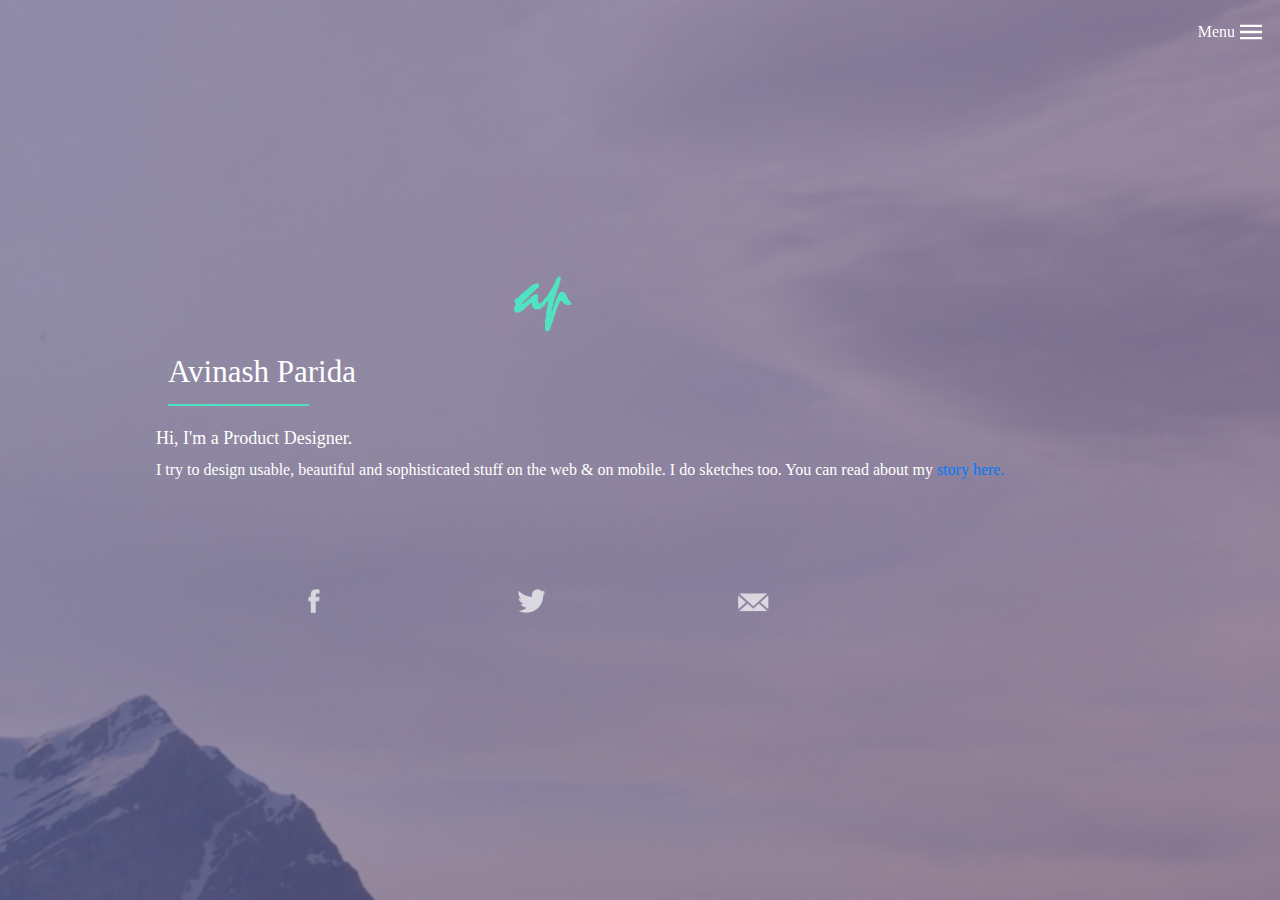
<file: index.html>
<!DOCTYPE html>
<html>
  <head>
    <meta charset="utf-8">
    <meta name="viewport" content="width=device-width, initial-scale=1, maximum-scale=1, minimum-scale=1, user-scalable=no, minimal-ui">
    <meta name="mobile-web-app-capable" content="yes">
    <meta name="apple-mobile-web-app-capable" content="yes">
    <meta name="apple-mobile-web-app-status-bar-style" content="black-translucent">
    <title>Aparida</title>

    <!-- Mobile Redirection 
    <script src="js/redirection-mobile.js"></script>
            <script>
                  SA.redirection_mobile ({
                       tablet_redirection : "true",
                      mobile_url : "aparida.com/blog",
                      mobile_prefix : "https"
                  });
            </script>

    -->        


    <link rel="stylesheet" href="css/framework7.min.css">
    <link rel="stylesheet" href="css/kitchen-sink.css">
    <link rel="stylesheet" href="css/custom.css">
    <link rel="stylesheet" href="css/animate.min.css">
    <link rel="stylesheet" href="css/stagger.css">
    

  </head>

  
  <body>  
   

    <div class="statusbar-overlay"></div>
    <div class="panel-overlay"></div>
    
    
    <div class="panel panel-right panel-reveal layout-dark">
     
        
        <div class="pages navbar-through">
          <div data-page="panel-right1" class="page">
            <div class="page-content">
              <div class="content-block">
                <p class="block-title">Menu</p>
              </div>
              
              <div class="list-block">
                  
                  <ul>
                    <li>
                    <a href="index.html" class="close-panel item-link">
                      <div class="item-content">
                        
                          <div class="item-title active">Home</div>
                        
                        
                      </div></a></li>
                  <li><a href="work.html" class="close-panel item-link">
                      <div class="item-content">
                        
                          <div class="item-title">Work</div>
                       
                      </div></a></li>
                  <li><a href="journal.html" class="close-panel item-link">
                      <div class="item-content">
                        
                          <div class="item-title">Journal</div>
                       
                      </div></a></li>
                  <li><a href="about.html" class="close-panel item-link">
                    <div class="item-content">
                      
                        <div class="item-title">About</div>
                      
                    </div></a></li>

                  </ul>
              </div> <!-- List-Block Ends -->
              
            </div> <!-- Page Content Ends -->
          </div> <!-- Page Ends -->
        </div> <!-- Pages Ends -->
      
    </div> <!-- Panel ENds -->




    <div class="views">
      <div class="view view-main">

        
      <div class="navbar ">
          <div class="navbar-inner ">
            <div class="left sliding">
               
            </div>
            <div class="right margin-menu">
            
              <a href="#"  data-panel="right" class="open-panel link icon-only"> <p>Menu</p>
              
              <svg height="18px" version="1.1" viewBox="0 0 18 12" width="22px" xmlns="http://www.w3.org/2000/svg" xmlns:sketch="http://www.bohemiancoding.com/sketch/ns" xmlns:xlink="http://www.w3.org/1999/xlink"><title/><desc/><defs/><g fill="none" fill-rule="evenodd" id="Page-1" stroke="none" stroke-width="1"><g fill="#000000" id="Core" transform="translate(-87.000000, -342.000000)"><g id="menu" transform="translate(87.000000, 342.000000)"><path d="M0,12 L18,12 L18,10 L0,10 L0,12 L0,12 Z M0,7 L18,7 L18,5 L0,5 L0,7 L0,7 Z M0,0 L0,2 L18,2 L18,0 L0,0 L0,0 Z" id="Shape"/></g></g></g></svg>

              </a>
            </div>

          </div> <!-- Navbar Inner -->
        </div> <!-- Navbar -->
       
       
        <div class="pages navbar-through ">
          <div data-page="index" class="page">
              <div class="page-content home animated fadeIn _2">
              
               
                <div class="main-container clearfix">
                      <img class="logo" src="img/logo.png">
                      <p class="text text-1">Avinash Parida</p>
                      <img class="image" src="img/line.png">
                      <p class="text text-2-1 ">Hi, I'm a Product Designer. </p>
                      <p class="text text-2 "> I try to design usable, beautiful and sophisticated stuff on the web &amp; on mobile. I do sketches too. You can read about my <a href="www.linkedin.com/in/avipar" class=" item-link">story here.</a></p>
                      <!-- <p class="text text-3"><a href="work.html" class=" item-link">Check out my work</a></p> -->
                      <a href="www.facebook.com/avipar"><img class="facebook" src="img/facebook L 2.png"></a>
                      <a href="www.twitter.com/theparida"><img class="twitter" src="img/twitter L 2.png"></a>
                      <a href="mailto:avinash3006@gmail.com?subject=Hey Avinash! Let's Talk."><img class="mail" src="img/email L 2.png"></a>

                </div> <!-- Main-Container -->
              </div> <!-- Page-content -->
              
            </div> <!-- Page Ends -->
          </div> <!-- Pages -->
          
          
      </div> <!-- View Mains -->
       
    </div> <!-- Views -->
  
    
 
    <script type="text/javascript" src="js/framework7.min.js"></script>
    <script type="text/javascript" src="js/kitchen-sink.js"></script>
   
    <script>
      $('.margin-menu').addClass('animated fadeInDown _2');
      $('.logo').addClass('animated bounceInDown _3');
      $('.text-1').addClass('animated fadeInLeft _6');
      $('.text-2-1').addClass('animated fadeInLeft _8');
      $('.text-2').addClass('animated fadeInLeft _8');
      $('.image').addClass('animated fadeInLeft _7');
      $('.text-3').addClass('animated fadeInUp _10');
      $('.facebook').addClass('animated zoomIn _12');
      $('.twitter').addClass('animated zoomIn _13');
      $('.mail').addClass('animated zoomIn _14');      
     

    
    </script>
   
  </body>
</html>
</file>
<file: css/kitchen-sink.css>
.panel {
  background: #222;
  color: #dddddd;
}
.popover {
  width: 240px;
}
.ks-grid div[class*="col-"] {
  background: #fff;
  text-align: center;
  color: #000;
  border: 1px solid #ddd;
  padding: 5px;
  margin-bottom: 15px;
}
.ks-preloaders {
  text-align: center;
}
.ks-preloader-big {
  width: 42px;
  height: 42px;
}
.statusbar-overlay {
  background: #000;
}
.statusbar-overlay.with-panel-left {
  background: #222;
}
.statusbar-overlay.with-panel-right {
  background: #000;
}
.page[data-page="tabbar"] .tabbar,
.page[data-page="tabbar-labels"] .tabbar {
  -webkit-transform: none;
  -moz-transform: none;
  -ms-transform: none;
  -o-transform: none;
  transform: none;
}
.page[data-page="tabbar-labels"] .page-content {
  padding-bottom: 50px;
}
@media all and (min-width: 768px) {
  .page[data-page="tabbar-labels"] .page-content {
    padding-bottom: 56px;
  }
}
i.ks-tabbar-icon-1 {
  width: 30px;
  height: 30px;
  background-image: url("data:image/svg+xml;charset=utf-8,<svg xmlns='http://www.w3.org/2000/svg' viewBox='0 0 30 30' fill='%23929292'><g><circle cx='15.2' cy='8.8' r='1.5'/><polygon points='16.7,12.3 16.7,11.7 16.7,11.3 13.7,11.3 13.7,12.3 14.7,12.3 14.7,20.3 13.7,20.3 13.7,21.3 17.7,21.3 17.7,20.3 16.7,20.3'/><path d='M15.2,2.3C8.3,2.3,2.7,7.9,2.7,14.8s5.6,12.5,12.5,12.5c6.9,0,12.5-5.6,12.5-12.5S22.1,2.3,15.2,2.3z M15.2,26.3 c-6.3,0-11.5-5.2-11.5-11.5S8.8,3.3,15.2,3.3s11.5,5.2,11.5,11.5S21.5,26.3,15.2,26.3z'/></g></svg>");
}
.active i.ks-tabbar-icon-1 {
  background-image: url("data:image/svg+xml;charset=utf-8,<svg xmlns='http://www.w3.org/2000/svg' x='0px' y='0px' viewBox='0 0 30 30' fill='%23007aff'><path d='M15,2.6C8.1,2.6,2.5,8.2,2.5,15.1C2.5,22,8.1,27.6,15,27.6S27.5,22,27.5,15.1C27.5,8.2,21.9,2.6,15,2.6z M15,7.6 c0.8,0,1.5,0.7,1.5,1.5c0,0.8-0.7,1.5-1.5,1.5c-0.8,0-1.5-0.7-1.5-1.5C13.5,8.3,14.2,7.6,15,7.6z M17.5,21.6h-4v-1h1v-8h-1v-1h3V12 v0.6v8h1V21.6z'/></svg>");
}
i.ks-tabbar-icon-2 {
  width: 25px;
  height: 30px;
  background-image: url("data:image/svg+xml;charset=utf-8,<svg xmlns='http://www.w3.org/2000/svg' x='0px' y='0px' viewBox='0 0 25 17' fill='%23929292'><path d='M19.5,0h-14L0,6v11h25V6L19.5,0z M5.9,1h13.2l4.5,5H16c0,1.9-1.6,3.4-3.5,3.4C10.6,9.4,9,7.9,9,6H1.4L5.9,1z M24,16H1V7h7.1 c0.5,1.9,2.3,3.4,4.4,3.4s3.9-1.5,4.4-3.4H24V16z'/></svg>");
}
.active i.ks-tabbar-icon-2 {
  background-image: url("data:image/svg+xml;charset=utf-8,<svg xmlns='http://www.w3.org/2000/svg' x='0px' y='0px' viewBox='0 0 25 17' fill='%23007aff'><path d='M19.5,0h-14L0,6v11h25V6L19.5,0z M5.9,1h13.2l4.5,5H16c0,1.9-1.6,3.4-3.5,3.4C10.6,9.4,9,7.9,9,6H1.3L5.9,1z'/></svg>");
}
i.ks-tabbar-icon-3 {
  width: 30px;
  height: 30px;
  background-image: url("data:image/svg+xml;charset=utf-8,<svg xmlns='http://www.w3.org/2000/svg' x='0px' y='0px' viewBox='0 0 30 19' fill='%23929292'><path d='M16.8,1c3.7,0,6.8,3,6.8,6.8l0,0.1c0,0,0,0.1,0,0.1l0,1l1,0C27,9,29,11,29,13.5c0,2.5-2,4.5-4.5,4.5H6c-2.8,0-5-2.2-5-5 c0-2.1,1.4-4,3.4-4.7L5,8.1l0.1-0.6C5.3,6,6.5,5,8,5c0.4,0,0.9,0.1,1.3,0.3l0.9,0.5l0.4-0.9C11.8,2.5,14.2,1,16.8,1 M16.8,0 c-3.1,0-5.7,1.8-7,4.4C9.2,4.2,8.6,4,8,4C6,4,4.4,5.4,4.1,7.3C1.7,8.1,0,10.4,0,13c0,3.3,2.7,6,6,6h18.5v0c3,0,5.5-2.5,5.5-5.5 c0-3-2.5-5.5-5.5-5.5c0-0.1,0-0.2,0-0.2C24.5,3.5,21.1,0,16.8,0L16.8,0z'/></svg>");
}
.active i.ks-tabbar-icon-3 {
  background-image: url("data:image/svg+xml;charset=utf-8,<svg xmlns='http://www.w3.org/2000/svg' x='0px' y='0px' viewBox='0 0 30 19' fill='%23007aff'><path d='M24.5,8c0-0.1,0-0.2,0-0.2C24.5,3.5,21,0,16.8,0c-3.1,0-5.7,1.8-7,4.4C9.2,4.2,8.6,4,8,4C6,4,4.4,5.4,4,7.3 C1.7,8.1,0,10.4,0,13c0,3.3,2.7,6,6,6h18.5v0c3,0,5.5-2.5,5.5-5.5C30,10.5,27.5,8,24.5,8z'/></svg>");
}
i.ks-tabbar-icon-4 {
  width: 25px;
  height: 30px;
  background-image: url("data:image/svg+xml;charset=utf-8,<svg xmlns='http://www.w3.org/2000/svg' x='0px' y='0px' viewBox='0 0 25 19' fill='%23929292'><g><path d='M23,3h-4.1l-2.4-2.4c0,0,0,0,0,0l0,0C16.1,0.2,15.6,0,15,0h-5C9.5,0,8.9,0.3,8.6,0.6l0,0L6.2,3H2C0.9,3,0,3.9,0,5v12 c0,1.1,0.9,2,2,2h21c1.1,0,2-0.9,2-2V5C25,3.9,24.1,3,23,3z M24,17c0,0.6-0.4,1-1,1H2c-0.6,0-1-0.4-1-1V5c0-0.6,0.4-1,1-1h4.2h0.4 l0.3-0.3l1.2-1.2l0,0.1l1.1-1.2C9.5,1.1,9.8,1,10,1h5c0.3,0,0.5,0.1,0.7,0.3l2.4,2.4L18.4,4h0.4H23c0.6,0,1,0.4,1,1V17z'/><path d='M12.5,4C8.9,4,6,6.9,6,10.5c0,3.6,2.9,6.5,6.5,6.5c3.6,0,6.5-2.9,6.5-6.5C19,6.9,16.1,4,12.5,4z M12.5,16 c-3,0-5.5-2.5-5.5-5.5C7,7.5,9.5,5,12.5,5S18,7.5,18,10.5C18,13.5,15.5,16,12.5,16z'/><path d='M12.5,6C10,6,8,8,8,10.5C8,13,10,15,12.5,15s4.5-2,4.5-4.5C17,8,15,6,12.5,6z M12.5,14C10.6,14,9,12.4,9,10.5 C9,8.6,10.6,7,12.5,7S16,8.6,16,10.5C16,12.4,14.4,14,12.5,14z'/></g></svg>");
}
.active i.ks-tabbar-icon-4 {
  background-image: url("data:image/svg+xml;charset=utf-8,<svg xmlns='http://www.w3.org/2000/svg' x='0px' y='0px' viewBox='0 0 25 19' fill='%23007aff'><g><path d='M23,3h-4.1l-2.4-2.4c0,0,0,0,0,0l0,0C16.1,0.2,15.6,0,15.1,0h-5C9.5,0,9,0.3,8.6,0.6l0,0L6.2,3H2C0.9,3,0,3.9,0,5v12 c0,1.1,0.9,2,2,2h21c1.1,0,2-0.9,2-2V5C25,3.9,24.1,3,23,3z M12.5,16c-3,0-5.5-2.5-5.5-5.5C7,7.5,9.5,5,12.5,5c3,0,5.5,2.5,5.5,5.5 C18,13.5,15.5,16,12.5,16z'/><circle cx='12.5' cy='10.5' r='4.5'/></g></svg>");
}
.ks-demo-slider,
.ks-carousel-slider {
  font-size: 25px;
  font-weight: 300;
  background-image: url('../img/mountains.png');
  background-size: 100%;
}
.ks-demo-slider .slider-slide,
.ks-carousel-slider .slider-slide {
  display: -webkit-box;
  display: -ms-flexbox;
  display: -webkit-flex;
  display: flex;
  -webkit-box-pack: center;
  -ms-flex-pack: center;
  -webkit-justify-content: center;
  justify-content: center;
  -webkit-box-align: center;
  -ms-flex-align: center;
  -webkit-align-items: center;
  align-items: center;
  padding: 20px 0 0 0;
}
.ks-carousel-slider .slider-slide {
  box-sizing: border-box;
  border: 1px solid #ccc;
  background: #fff;
}
.page[data-page="slider-multiple"] .slider-container {
  margin: 35px 0;
  font-size: 18px;
  height: 120px;
}
.ks-slider-custom {
  height: 100%;
}
.ks-slider-custom .slider-container {
  background: #000;
}
.ks-slider-custom .slider-slide {
  -webkit-background-size: cover;
  background-size: cover;
  background-position: center;
}
.ks-slider-custom .slider-pagination .slider-pagination-bullet {
  cursor: pointer;
  width: 10px;
  height: 10px;
  background: rgba(255, 255, 255, 0);
  opacity: 1;
  border-radius: 0;
  -webkit-transition: 200ms;
  -moz-transition: 200ms;
  -ms-transition: 200ms;
  -o-transition: 200ms;
  transition: 200ms;
  position: relative;
  -webkit-transform: scale(0.9);
  -moz-transform: scale(0.9);
  transform: scale(0.9);
  box-sizing: border-box;
  border: 1px solid rgba(255, 255, 255, 0.8);
}
.ks-slider-custom .slider-pagination .slider-pagination-active {
  z-index: 1;
  border: 1px solid #007aff;
  -webkit-transform: scale(1.4);
  -moz-transform: scale(1.4);
  transform: scale(1.4);
}
.ks-slider-custom .slider-prev-button,
.ks-slider-custom .slider-next-button {
  width: 44px;
  height: 44px;
  background: rgba(0, 0, 0, 0.8);
  position: absolute;
  top: 50%;
  text-align: center;
  line-height: 44px;
  margin-top: -22px;
}
.ks-slider-custom .slider-next-button {
  right: 0;
}
.ks-slider-custom .slider-prev-button {
  left: 0;
}
.custom-accordion {
  padding-left: 0;
  padding-right: 0;
}
.custom-accordion .accordion-item-toggle {
  padding: 0px 15px;
  height: 44px;
  line-height: 44px;
  font-size: 17px;
  color: #000;
  border-bottom: 1px solid rgba(0, 0, 0, 0.15);
  cursor: pointer;
}
.custom-accordion .accordion-item-toggle:active {
  background: rgba(0, 0, 0, 0.15);
}
.custom-accordion .accordion-item-toggle span {
  display: inline-block;
  margin-left: 15px;
}
html[dir="rtl"] .custom-accordion .accordion-item-toggle span {
  margin-left: 0;
  margin-right: 15px;
}
.custom-accordion .accordion-item:last-child .accordion-item-toggle {
  border-bottom: none;
}
.custom-accordion .icon-ks-plus,
.custom-accordion .icon-ks-minus {
  display: inline-block;
  width: 22px;
  height: 22px;
  border: 1px solid #000;
  border-radius: 100%;
  line-height: 20px;
  text-align: center;
}
.custom-accordion .icon-ks-minus {
  display: none;
}
.custom-accordion .accordion-item-expanded .icon-ks-minus {
  display: inline-block;
}
.custom-accordion .accordion-item-expanded .icon-ks-plus {
  display: none;
}
.custom-accordion .accordion-item-content {
  padding: 0px 15px;
}
.ks-layout-theme {
  height: 44px;
  border: 1px solid #aaa;
  cursor: pointer;
}
.ks-layout-theme.ks-layout-default {
  background: #efeff4;
}
.ks-layout-theme.ks-layout-dark {
  background: #222426;
}
.ks-layout-theme.ks-layout-white {
  background: #fff;
}
.ks-color-theme {
  height: 44px;
  border: 1px solid #aaa;
  cursor: pointer;
  margin-bottom: 10px;
}
</file>
<file: css/custom.css>
body{
  font: normal 18px/1.58 Avenir-Light;  
}


.clearfix:before, .clearfix:after { content: ""; display: table; }
.clearfix:after { clear: both; }
.clearfix { *zoom: 1; }




.navbar a.icon-only{
  padding: 10px;
}


html:not(.watch-active-state) .list-block .item-link:active,
.list-block .item-link.active-state {

  background-color: #fff;
    -webkit-border-radius: 5px 0 0 5px;
            border-radius: 5px 0 0 5px;
    margin:0 0 0 -20px;
    -webkit-transition: margin 200ms;
       -moz-transition: margin 200ms;
        -ms-transition: margin 200ms;
         -o-transition: margin 200ms;
            transition: margin 200ms;
}

/*---------------------------------- */
.main-container {
  float: left;
  clear: both;
  width: 100%;
  height: 500px;
  margin-top:20% ;
}

.facebook {
  display: block;
  position: relative;
  float: left;
  clear: both;
  z-index: 5;
  width: 12px;
  height: auto;
  margin: 30px 0 0 24.0625%;
  overflow: hidden;
}

.image {
  display: block;
  float: left;
  clear: both;
  width: 141px;
  height: auto;
  margin: 15px 0 0 13.125%;
  overflow: hidden;
}

.logo {
  display: block;
  float: left;
  width: 58px;
  height: auto;
  margin: 20px 0 0 40.15625%;
  overflow: hidden;
}

.mail {
  display: block;
  position: relative;
  float: left;
  z-index: 4;
  width: 31px;
  height: auto;
  margin: 34px 0 0 15%;
  overflow: hidden;
}

.main-view {
  position: relative;
  float: left;
  clear: both;
  z-index: 12;
  width: 100%;
  margin-top: -517px;
}

.menu {
  display: block;
  float: left;
  width: 22px;
  height: auto;
  margin: 22px 0 0 87.5%;
  overflow: hidden;
}

.navigator {
  float: left;
  width: 100%;
  height: 51px;
  margin-top: -50px;
}

.text {
  float: left;
}

.twitter {
  display: block;
  position: relative;
  float: left;
  z-index: 6;
  width: 28px;
  height: auto;
  margin: 30px 0 0 15.4375%;
  overflow: hidden;
}

.text-1 {
  clear: both;
  width: 75.9375%;
  min-height: 29px;
  margin: 28px 0 0 13.125%;
  font: 400 31px/0.78 'PT Serif';
  color: rgb(255, 255, 255);
}


.text-2-1 {
  position: relative;
  clear: both;
  z-index: 1;
  width: 76.875%;
  min-height: 10px;
  margin: 20px 0 0 12.1875%;
  line-height: 1.38;
  color: rgb(255, 255, 255);
  font-size: 18px;
  font-family: Avenir-Heavy;
}


.text-2 {
  position: relative;
  clear: both;
  z-index: 1;
  width: 76.875%;
  min-height: 100px;
  margin: 8px 0 0 12.1875%;
  line-height: 1.38;
  color: rgb(255, 255, 255);
  font-size: 16px;
  font-family: Avenir-Light;
}

.text-3 {
  margin: 20px 0 0 24.0625%;
  font-size: 18px;
  line-height: 1.38;
  color: #50e3c2;
}

.text-3 a{
  color: #50e3c2;
}

.margin-menu{
  padding:20px 0 0 0px;
}

.navbar .right p{
  color: #fff; 
  font-size: 16px;
  padding-right: 5px;
}


/*---------------------- Work Page*/
.top-nav {
  float: left;
  width: 100%;
  height: 59px;
}

.top-nav-head {
  float: left;
  width: 65px;
  min-height: 37px;
  margin: 24px 0 0 46.0625%;
  padding-bottom: 9px;
  border-bottom: 2px solid #50e3c2;
  font: 400 28px/1.38 'PT Serif';
  color: rgb(255, 255, 255);
}


.work-card {
  width: 250px;
  height: 350px;
  margin: 65px auto 0;
  border-radius: 5px;
  background-color: rgb(255, 255, 255);
  overflow: hidden;
  -webkit-box-shadow: 2px 2px 8px #555;
          box-shadow: 2px 2px 8px #555;
}

.work-card-container {
  float: left;
  clear: both;
  width: 100%;
  height: 484px;
}

.work-card-cover {
  float: left;
  width: 97.2234633305%;
  height: 200px;
  margin-left: 4.7946068548%;
  background-image: url('../img/iphoneshadow.png');
  background-size: 240px 205px;
  background-position: left top;
  overflow: hidden;
}

.work-card-desc {
  position: relative;
  float: left;
  clear: both;
  z-index: 1;
  width: 99.6744750111%;
  height: 147px;
  margin-left: 0.15318823%;
}

.card-details {
  position: relative;
  float: left;
  z-index: 4;
  width: 85.6621413934%;
  min-height: 42px;
  margin: -56px 0 0 7.9211080615%;
  font-weight: 400;
  line-height: 1.38;
  color: rgb(89, 89, 89);
  font-size: 16px;
}

.card-head {
  position: relative;
  float: left;
  clear: both;
  z-index: 3;
  width: 81.9672131147%;
  min-height: 47px;
  margin: -124px 0 0 7.9211080615%;
  font-family: Avenir-Heavy;
  font-size: 22px;
  color: rgb(0, 0, 0);
}


/*--------------------------- Journal Page*/


.pages .journal {
  /*z-index: 5000;*/
}

.journal-page{
  float: left;
  width: 100%;
  background-image: url('../img/mountains.png');
  background-size: 100%;
 -ms-background-position-y: 360px;
      background-position-y: 360px; 
  height: 100%;
}

.journal .list-block{
  margin:110px 0;
  height: 100%;
  background: #FFF;
}


.journal .list-block ul{
  background: #fff;
}


.journal .list-block li{
  padding: 0;
}


.about-post{
  background: #FFF;
  height: 100%;
  width:100%;
  float: left;
  margin: 10px 0 0 0;
}

.about-post .list-block{
  margin: 0;
}

.about-post .list-block li{
  padding: 0;
}


.about-post .jou-card{
  margin:30px 0 0 0 ;
}


.jou-card {
  float: left;
  width: 100%;
  padding-top: 15px;
  padding-bottom: 25px;
  border-bottom: 1px solid #ddd;
  background: #FFF;
}

.jou-date {
  float: left;
  width: 38.75%;
  min-height: 17px;
  margin: 14px 0 0 9.375%;
  font: 14px/1.38 PTSerif-Regular;
  color: #d64747;
  font-style: italic;
}

.jou-details {
  float: left;
  clear: both;
  width: 78.4375%;
  min-height: 17px;
  margin: 12px 0 0 9.375%;
  font-size: 15px;
  line-height: 1.38;
  color: rgb(128, 128, 128);
  font: normal 15px/1.38 Avenir-Light;
}

.jou-head {
  float: left;
  clear: both;
  width: 87.5%;
  min-height: 17px;
  margin: 14px 0 0 9.375%;
  font-size: 22px;
  line-height: 1.38;
  color: rgb(0, 0, 0);
  font: normal 22px/1.38 Avenir-Heavy;
}

.journal-container {
  position: absolute;
  top: 116px;
  left: 0;
  z-index: 12;
  width: 100%;
  height: 100%;
  background: #FFF;
}

.jou-card {
  -webkit-animation-duration: 3s !important;
     -moz-animation-duration: 3s !important;
       -o-animation-duration: 3s !important;
          animation-duration: 3s !important;
}

.avatar-me {
  -webkit-animation-duration: 2s !important;
     -moz-animation-duration: 2s !important;
       -o-animation-duration: 2s !important;
          animation-duration: 2s !important;
}



/*------------------------------- about Page  */



.about-page{
  float: left;
  clear: both;
  width: 100%;
  height: 100%;
   background-image: url('../img/mountains.png');
   background-size: 100%;
  -ms-background-position-y: 360px;
       background-position-y: 360px; 
   
  z-index:50000; 
   
}

.about-container {
  float: left;
  clear: both;
  width: 100%;
  height: 100%;
  margin-top: 130px;
  background: #FFF;
}

.about-details {
  position: relative;
  float: left;
  width: 100%;
  padding-top: 15px;
  padding-bottom: 25px;
}

.avatar-me {
  display: block;
  position: absolute;
  top: -45px;
  left: 0;
  right: 0;
  z-index: 17;
  width: 100px;
  height: auto;
  margin: 0 auto;
  overflow: hidden;
}


.more-action-details {
  float: left;
  clear: both;
  width: 100%;
  height: 158px;
}

.my-detail {
  width: 78.4375%;
  min-height: 17px;
  margin:5px auto 5px auto;
  font-size: 15px;
  line-height: 1.38;
  text-align: center;
  color: rgb(128, 128, 128);
}

.my-name {
  width: 87.5%;
  min-height: 17px;
  margin: 55px auto 15px;
  font-size: 22px;
  line-height: 1.38;
  text-align: center;
  color: rgb(0, 0, 0);
}


.phone {
  display: block;
  float: left;
  width: 20px;
  height: auto;
  margin-left: -0.22902%;
  overflow: hidden;
}

.phone-info {
  float: left;
  width: 100%;
  height: 53px;
  margin-left: -0.3125%;
  
  border-top: 1px solid #ddd;
  border-bottom: 1px solid #ddd;
}

.phone-number {
  float: left;
  width: 83.4905660377%;
  min-height: 30px;
  margin-left: 6.58245%;
  font: 400 15px/1.38 Avenir;
  color: rgb(80, 227, 194);
}





.email {
  display: block;
  float: left;
  width: 21px;
  height: auto;
  margin-left: -0.362%;
  overflow: hidden;
}

.email-address {
  float: left;
  width: 83.4905660377%;
  min-height: 30px;
  margin: -2px 0 0 6.2278399999%;
  font: 400 15px/1.38 Avenir;
  color: rgb(80, 227, 194);
}

.email-info {
  float: left;
  clear: both;
  width: 100%;
  height: 53px;
  margin-left: -0.3125%;
  border-bottom: 1px solid #ddd;
}





.twitter-about {
  display: block;
  float: left;
  height: auto;
  overflow: hidden;
}

.email-group,
.phone-group,
.twitter-group {
  float: left;
  width: 66.09375%;
  height: 40px;
  margin: 16px 0 0 26.32813%;
}


.twitter-group .twitter-about {
  width: 21px;
  margin-left: -0.362%;
}

.twitter-handle {
  float: left;
  width: 83.4905660377%;
  min-height: 30px;
  margin-left: 5.96927%;
  font: 400 15px/1.38 Avenir;
  color: rgb(80, 227, 194);
}

.twitter-info {
  float: left;
  clear: both;
  width: 100%;
  height: 53px;
  border-bottom: 1px solid #ddd;
}


/*----------------------- Post Page */


.post-page {
  font-family: Avenir-Light;
  line-height: 1.60;
  color: rgb(73, 73, 73);
  background: #000;
}

.post-block{
  clear: both;
  width: 100%;
  height: 100%;
  background: #FFF;
}

.post-body {
  float: left;
  clear: both;
  width: 100%;
  background: #FFF;
}

.post-body-block .post-subhead {
  float: left;
  width: 105%;
  margin-top: 20px;
  color: rgb(73, 73, 73);
}

.post-body-blockwhead {
  width: 85%;
  margin-right: auto;
  margin-left: auto;
  padding-top: 15px;
  padding-right: 14px;
  padding-bottom: 30px;
}

.post-body-blockwhead .post-subhead {
  width: 105%;
  margin-top: 3px;
  color: rgb(73, 73, 73);
}

.post-body-heading {
  width: 105%;
  margin-top: 30px;
  margin-bottom: 15px;
  font: 25px/1.30 Avenir-Heavy;
  color: rgb(0, 0, 0);
}

.post-body-img {
  display: block;
  position: absolute;
  top: -129px;
  left: 0;
  right: 0;
  width: 320px;
  height: auto;
  margin: 0 auto;
  overflow: hidden;
}

.post-body-block,
.post-body-note {
  width: 85%;
  margin: 0 auto;
  padding-top: 15px;
  padding-right: 14px;
  padding-bottom: 30px;
}

.post-date {
  float: left;
  width: 47.5%;
  min-height: 36px;
  margin: 14px 0 0 5.625%;
  border-bottom: 2px solid rgb(80, 227, 194);
  font: 700 14px/1.38 'PT Serif';
  color: rgb(255, 255, 255);
  font-style: italic;
}

.post-head-details {
  position: relative;
  float: left;
  z-index: 27;
  width: 100%;
  height: 308px;
  margin-top: 68px;
}

.post-head-image {
  display: block;
  position: absolute;
  top: -162px;
  left: 0;
  z-index: 23;
  width: 100%;
  height: auto;
  overflow: hidden;
}

.post-header-block {
  position: relative;
  float: left;
  width: 100%;
  height: 404px;
  overflow: hidden;
}

.post-heading {
  float: left;
  clear: both;
  width: 85%;
  min-height: 36px;
  margin: 21px 0 0 5%;
  font: 400 30px/1.38 'PT Serif';
  color: rgb(255, 255, 255);
}

.post-img-block {
  position: relative;
  width: 100%;
  height: 100%;
  max-height:568px;
  overflow: hidden;
}

.post-img-desc {
  width: 85%;
  min-height: 60px;
  margin: 50px auto 0px auto;
  font: 16px/1.48 Avenir-Light;
  color: rgb(255, 255, 255);
}

.post-img-descblock {
  position: absolute;
  bottom: 9px;
  width: 100%;
  height: 100%;
  margin-top: 197px;
  background-image: -webkit-linear-gradient(272deg, rgb(255, 255, 255) 0%, rgb(0, 0, 0) 0.2380952380952381%, rgba(0, 0, 0, 0) 0%, rgba(0, 0, 0, 0.57) 100%);
  background-image:    -moz-linear-gradient(272deg, rgb(255, 255, 255) 0%, rgb(0, 0, 0) 0.2380952380952381%, rgba(0, 0, 0, 0) 0%, rgba(0, 0, 0, 0.57) 100%);
  background-image:      -o-linear-gradient(272deg, rgb(255, 255, 255) 0%, rgb(0, 0, 0) 0.2380952380952381%, rgba(0, 0, 0, 0) 0%, rgba(0, 0, 0, 0.57) 100%);
  background-image:     -ms-linear-gradient(272deg, rgb(255, 255, 255) 0%, rgb(0, 0, 0) 0.2380952380952381%, rgba(0, 0, 0, 0) 0%, rgba(0, 0, 0, 0.57) 100%);
  background-image:         linear-gradient(178deg, rgb(255, 255, 255) 0%, rgb(0, 0, 0) 0.2380952380952381%, rgba(0, 0, 0, 0) 0%, rgba(0, 0, 0, 0.57) 100%);
}

.post-note {
  float: left;
  width: 100%;
  min-height: 100px;
  margin-left: -0.2623175183%;
  padding-left: 15px;
  border-left: 3px solid rgb(80, 227, 194);
  font-family: Avenir-LightOblique;
  color: rgb(73, 73, 73);
}

.post-quote {
  width: 105%;
  margin: 0 auto;
  padding-top: 40px;
  padding-bottom: 40px;
  border-top: 1px solid rgb(162, 162, 162);
  border-bottom: 1px solid rgb(162, 162, 162);
  font-family: 'PT Serif';
  font-size: 22px;
  font-weight: 400;
  font-style: italic;
  text-align: center;
  color: rgb(73, 73, 73);
}

.post-quote-block {
  width: 85%;
  margin: 0px auto 0;
  padding-right: 14px;
  padding-bottom: 30px;
}


.post-subhead-block {
  width: 85%;
  margin: 0 auto;
  padding-top: 15px;
  padding-right: 14px;
  padding-bottom: 25px;
  border-bottom: 1px solid rgb(162, 162, 162);
}

.post-subhead-block .post-subhead {
  float: left;
  width: 104.7445255474%;
  margin: 10px 0 0 0.35356%;
  font-family: 'PT Serif';
  font-weight: 400;
  font-size: 22px;
  color: rgb(0, 0, 0);
}


.read-time {
  float: left;
  clear: both;
  width: 47.5%;
  min-height: 36px;
  margin: 46px 0 0 5.9375%;
  font-size: 14px;
  line-height: 1.38;
  color: rgb(255, 255, 255);
  opacity: 0.8;
}





.navbar .back-arrow {
  padding: 25px 0 0 10px;
  width: 60px;
}

.next-arrow {
  padding: 25px 0 0 10px;
  width: 60px;
}



/*------------------------ work Details */
/*
.page-content .slider-slide{
  -webkit-overflow-scrolling: touch;
    overflow: scroll;
      
}
*/


/*-------------- Spinnner */
@-webkit-keyframes rotateplane {
  0% { -webkit-transform: perspective(120px) }
  50% { -webkit-transform: perspective(120px) rotateY(180deg) }
  100% { -webkit-transform: perspective(120px) rotateY(180deg)  rotateX(180deg) }
}

@keyframes rotateplane {
  0% { 
    transform: perspective(120px) rotateX(0deg) rotateY(0deg);
    -webkit-transform: perspective(120px) rotateX(0deg) rotateY(0deg) 
  } 50% { 
    transform: perspective(120px) rotateX(-180.1deg) rotateY(0deg);
    -webkit-transform: perspective(120px) rotateX(-180.1deg) rotateY(0deg) 
  } 100% { 
    transform: perspective(120px) rotateX(-180deg) rotateY(-179.9deg);
    -webkit-transform: perspective(120px) rotateX(-180deg) rotateY(-179.9deg);
  }
}
</file>
<file: css/stagger.css>
/* Stagger interval */
._1 {
  -webkit-animation-delay: 300ms;
  -moz-animation-delay: 300ms;
  -ms-animation-delay: 300ms;
  -o-animation-delay: 300ms;
  animation-delay: 300ms;
}
._2 {
  -webkit-animation-delay: 600ms;
  -moz-animation-delay: 600ms;
  -ms-animation-delay: 600ms;
  -o-animation-delay: 600ms;
  animation-delay: 600ms;
}
._3 {
  -webkit-animation-delay: 900ms;
  -moz-animation-delay: 900ms;
  -ms-animation-delay: 900ms;
  -o-animation-delay: 900ms;
  animation-delay: 900ms;
}
._4 {
  -webkit-animation-delay: 1200ms;
  -moz-animation-delay: 1200ms;
  -ms-animation-delay: 1200ms;
  -o-animation-delay: 1200ms;
  animation-delay: 1200ms;
}
._5 {
  -webkit-animation-delay: 1500ms;
  -moz-animation-delay: 1500ms;
  -ms-animation-delay: 1500ms;
  -o-animation-delay: 1500ms;
  animation-delay: 1500ms;
}
._6 {
  -webkit-animation-delay: 1800ms;
  -moz-animation-delay: 1800ms;
  -ms-animation-delay: 1800ms;
  -o-animation-delay: 1800ms;
  animation-delay: 1800ms;
}
._7 {
  -webkit-animation-delay: 2100ms;
  -moz-animation-delay: 2100ms;
  -ms-animation-delay: 2100ms;
  -o-animation-delay: 2100ms;
  animation-delay: 2100ms;
}
._8 {
  -webkit-animation-delay: 2400ms;
  -moz-animation-delay: 2400ms;
  -ms-animation-delay: 2400ms;
  -o-animation-delay: 2400ms;
  animation-delay: 2400ms;
}
._9 {
  -webkit-animation-delay: 2700ms;
  -moz-animation-delay: 2700ms;
  -ms-animation-delay: 2700ms;
  -o-animation-delay: 2700ms;
  animation-delay: 2700ms;
}
._10 {
  -webkit-animation-delay: 3000ms;
  -moz-animation-delay: 3000ms;
  -ms-animation-delay: 3000ms;
  -o-animation-delay: 3000ms;
  animation-delay: 3000ms;
}
._11 {
  -webkit-animation-delay: 3300ms;
  -moz-animation-delay: 3300ms;
  -ms-animation-delay: 3300ms;
  -o-animation-delay: 3300ms;
  animation-delay: 3300ms;
}
._12 {
  -webkit-animation-delay: 3600ms;
  -moz-animation-delay: 3600ms;
  -ms-animation-delay: 3600ms;
  -o-animation-delay: 3600ms;
  animation-delay: 3600ms;
}
._13 {
  -webkit-animation-delay: 3900ms;
  -moz-animation-delay: 3900ms;
  -ms-animation-delay: 3900ms;
  -o-animation-delay: 3900ms;
  animation-delay: 3900ms;
}
._14 {
  -webkit-animation-delay: 4200ms;
  -moz-animation-delay: 4200ms;
  -ms-animation-delay: 4200ms;
  -o-animation-delay: 4200ms;
  animation-delay: 4200ms;
}
._15 {
  -webkit-animation-delay: 4500ms;
  -moz-animation-delay: 4500ms;
  -ms-animation-delay: 4500ms;
  -o-animation-delay: 4500ms;
  animation-delay: 4500ms;
}
/* You can also add more classes if you need more than 10 */
</file>
<file: css/framework7.min.css>
html,
body {
  position: relative;
  height: 100%;
  width: 100%;
  overflow-x: hidden;
}


body {
  font-family: Helvetica Neue, Helvetica, Arial, sans-serif;
  margin: 0;
  padding: 0;
  color: #000;
  font-size: 14px;
  line-height: 1.4;
  width: 100%;
  -webkit-text-size-adjust: 100%;
  background: #EFEFF4;
  overflow: hidden;
}
@media all and (width: 1024px) and (height: 691px) and (orientation: landscape) {
  html,
  body {
    height: 671px;
  }
}
@media all and (width: 1024px) and (height: 692px) and (orientation: landscape) {
  html,
  body {
    height: 672px;
  }
}
* {
  -webkit-tap-highlight-color: rgba(0, 0, 0, 0);
  -webkit-touch-callout: none;
}
a,
input,
textarea,
select {
  outline: 0;
}
a {
  text-decoration: none;
  color: #007aff;
}
p {
  margin: 1em 0;
}


/* === Grid === */
.row {
  display: -webkit-box;
  display: -ms-flexbox;
  display: -webkit-flex;
  display: flex;
  -webkit-box-pack: justify;
  -ms-flex-pack: justify;
  -webkit-justify-content: space-between;
  justify-content: space-between;
  -webkit-box-lines: multiple;
  -moz-box-lines: multiple;
  -webkit-flex-wrap: wrap;
  -ms-flex-wrap: wrap;
  flex-wrap: wrap;
  -webkit-box-align: start;
  -ms-flex-align: start;
  -webkit-align-items: flex-start;
  align-items: flex-start;
}
.row > [class*="col-"] {
  -webkit-box-sizing: border-box;
  -moz-box-sizing: border-box;
  box-sizing: border-box;
}
.row .col-100 {
  width: 100%;
  width: -webkit-calc( (100% - 15px*0) / 1);
  width: calc( (100% - 15px*0) / 1);
}
.row.no-gutter .col-100 {
  width: 100%;
}
.row .col-95 {
  width: 95%;
  width: -webkit-calc( (100% - 15px*0.05263157894736836) / 1.0526315789473684);
  width: calc( (100% - 15px*0.05263157894736836) / 1.0526315789473684);
}
.row.no-gutter .col-95 {
  width: 95%;
}
.row .col-90 {
  width: 90%;
  width: -webkit-calc( (100% - 15px*0.11111111111111116) / 1.1111111111111112);
  width: calc( (100% - 15px*0.11111111111111116) / 1.1111111111111112);
}
.row.no-gutter .col-90 {
  width: 90%;
}
.row .col-85 {
  width: 85%;
  width: -webkit-calc( (100% - 15px*0.17647058823529416) / 1.1764705882352942);
  width: calc( (100% - 15px*0.17647058823529416) / 1.1764705882352942);
}
.row.no-gutter .col-85 {
  width: 85%;
}
.row .col-80 {
  width: 80%;
  width: -webkit-calc( (100% - 15px*0.25) / 1.25);
  width: calc( (100% - 15px*0.25) / 1.25);
}
.row.no-gutter .col-80 {
  width: 80%;
}
.row .col-75 {
  width: 75%;
  width: -webkit-calc( (100% - 15px*0.33333333333333326) / 1.3333333333333333);
  width: calc( (100% - 15px*0.33333333333333326) / 1.3333333333333333);
}
.row.no-gutter .col-75 {
  width: 75%;
}
.row .col-66 {
  width: 66.66666666666666%;
  width: -webkit-calc( (100% - 15px*0.5000000000000002) / 1.5000000000000002);
  width: calc( (100% - 15px*0.5000000000000002) / 1.5000000000000002);
}
.row.no-gutter .col-66 {
  width: 66.66666666666666%;
}
.row .col-60 {
  width: 60%;
  width: -webkit-calc( (100% - 15px*0.6666666666666667) / 1.6666666666666667);
  width: calc( (100% - 15px*0.6666666666666667) / 1.6666666666666667);
}
.row.no-gutter .col-60 {
  width: 60%;
}
.row .col-50 {
  width: 50%;
  width: -webkit-calc( (100% - 15px*1) / 2);
  width: calc( (100% - 15px*1) / 2);
}
.row.no-gutter .col-50 {
  width: 50%;
}
.row .col-40 {
  width: 40%;
  width: -webkit-calc( (100% - 15px*1.5) / 2.5);
  width: calc( (100% - 15px*1.5) / 2.5);
}
.row.no-gutter .col-40 {
  width: 40%;
}
.row .col-33 {
  width: 33.333333333333336%;
  width: -webkit-calc( (100% - 15px*2) / 3);
  width: calc( (100% - 15px*2) / 3);
}
.row.no-gutter .col-33 {
  width: 33.333333333333336%;
}
.row .col-25 {
  width: 25%;
  width: -webkit-calc( (100% - 15px*3) / 4);
  width: calc( (100% - 15px*3) / 4);
}
.row.no-gutter .col-25 {
  width: 25%;
}
.row .col-20 {
  width: 20%;
  width: -webkit-calc( (100% - 15px*4) / 5);
  width: calc( (100% - 15px*4) / 5);
}
.row.no-gutter .col-20 {
  width: 20%;
}
.row .col-15 {
  width: 15%;
  width: -webkit-calc( (100% - 15px*5.666666666666667) / 6.666666666666667);
  width: calc( (100% - 15px*5.666666666666667) / 6.666666666666667);
}
.row.no-gutter .col-15 {
  width: 15%;
}
.row .col-10 {
  width: 10%;
  width: -webkit-calc( (100% - 15px*9) / 10);
  width: calc( (100% - 15px*9) / 10);
}
.row.no-gutter .col-10 {
  width: 10%;
}
.row .col-5 {
  width: 5%;
  width: -webkit-calc( (100% - 15px*19) / 20);
  width: calc( (100% - 15px*19) / 20);
}
.row.no-gutter .col-5 {
  width: 5%;
}
@media all and (min-width: 768px) {
  .row .tablet-100 {
    width: 100%;
    width: -webkit-calc( (100% - 15px*0) / 1);
    width: calc( (100% - 15px*0) / 1);
  }
  .row.no-gutter .tablet-100 {
    width: 100%;
  }
  .row .tablet-95 {
    width: 95%;
    width: -webkit-calc( (100% - 15px*0.05263157894736836) / 1.0526315789473684);
    width: calc( (100% - 15px*0.05263157894736836) / 1.0526315789473684);
  }
  .row.no-gutter .tablet-95 {
    width: 95%;
  }
  .row .tablet-90 {
    width: 90%;
    width: -webkit-calc( (100% - 15px*0.11111111111111116) / 1.1111111111111112);
    width: calc( (100% - 15px*0.11111111111111116) / 1.1111111111111112);
  }
  .row.no-gutter .tablet-90 {
    width: 90%;
  }
  .row .tablet-85 {
    width: 85%;
    width: -webkit-calc( (100% - 15px*0.17647058823529416) / 1.1764705882352942);
    width: calc( (100% - 15px*0.17647058823529416) / 1.1764705882352942);
  }
  .row.no-gutter .tablet-85 {
    width: 85%;
  }
  .row .tablet-80 {
    width: 80%;
    width: -webkit-calc( (100% - 15px*0.25) / 1.25);
    width: calc( (100% - 15px*0.25) / 1.25);
  }
  .row.no-gutter .tablet-80 {
    width: 80%;
  }
  .row .tablet-75 {
    width: 75%;
    width: -webkit-calc( (100% - 15px*0.33333333333333326) / 1.3333333333333333);
    width: calc( (100% - 15px*0.33333333333333326) / 1.3333333333333333);
  }
  .row.no-gutter .tablet-75 {
    width: 75%;
  }
  .row .tablet-66 {
    width: 66.66666666666666%;
    width: -webkit-calc( (100% - 15px*0.5000000000000002) / 1.5000000000000002);
    width: calc( (100% - 15px*0.5000000000000002) / 1.5000000000000002);
  }
  .row.no-gutter .tablet-66 {
    width: 66.66666666666666%;
  }
  .row .tablet-60 {
    width: 60%;
    width: -webkit-calc( (100% - 15px*0.6666666666666667) / 1.6666666666666667);
    width: calc( (100% - 15px*0.6666666666666667) / 1.6666666666666667);
  }
  .row.no-gutter .tablet-60 {
    width: 60%;
  }
  .row .tablet-50 {
    width: 50%;
    width: -webkit-calc( (100% - 15px*1) / 2);
    width: calc( (100% - 15px*1) / 2);
  }
  .row.no-gutter .tablet-50 {
    width: 50%;
  }
  .row .tablet-40 {
    width: 40%;
    width: -webkit-calc( (100% - 15px*1.5) / 2.5);
    width: calc( (100% - 15px*1.5) / 2.5);
  }
  .row.no-gutter .tablet-40 {
    width: 40%;
  }
  .row .tablet-33 {
    width: 33.333333333333336%;
    width: -webkit-calc( (100% - 15px*2) / 3);
    width: calc( (100% - 15px*2) / 3);
  }
  .row.no-gutter .tablet-33 {
    width: 33.333333333333336%;
  }
  .row .tablet-25 {
    width: 25%;
    width: -webkit-calc( (100% - 15px*3) / 4);
    width: calc( (100% - 15px*3) / 4);
  }
  .row.no-gutter .tablet-25 {
    width: 25%;
  }
  .row .tablet-20 {
    width: 20%;
    width: -webkit-calc( (100% - 15px*4) / 5);
    width: calc( (100% - 15px*4) / 5);
  }
  .row.no-gutter .tablet-20 {
    width: 20%;
  }
  .row .tablet-15 {
    width: 15%;
    width: -webkit-calc( (100% - 15px*5.666666666666667) / 6.666666666666667);
    width: calc( (100% - 15px*5.666666666666667) / 6.666666666666667);
  }
  .row.no-gutter .tablet-15 {
    width: 15%;
  }
  .row .tablet-10 {
    width: 10%;
    width: -webkit-calc( (100% - 15px*9) / 10);
    width: calc( (100% - 15px*9) / 10);
  }
  .row.no-gutter .tablet-10 {
    width: 10%;
  }
  .row .tablet-5 {
    width: 5%;
    width: -webkit-calc( (100% - 15px*19) / 20);
    width: calc( (100% - 15px*19) / 20);
  }
  .row.no-gutter .tablet-5 {
    width: 5%;
  }
}
/* === Views === */
.views,
.view {
  position: relative;
  width: 100%;
  height: 100%;
  z-index: 5000;
}
.views {
  overflow: auto;
  -webkit-overflow-scrolling: touch;
}
.view {
  overflow: hidden;
  -webkit-box-sizing: border-box;
  -moz-box-sizing: border-box;
  box-sizing: border-box;
}
/* === Pages === */
.pages {
  position: relative;
  width: 100%;
  height: 100%;
  overflow: hidden;
  background: #efeff4;
}
.page {
  -webkit-box-sizing: border-box;
  -moz-box-sizing: border-box;
  box-sizing: border-box;
  position: absolute;
  left: 0;
  top: 0;
  width: 100%;
  height: 100%;
  overflow: hidden;
  background: #efeff4;
  -webkit-transform: translate3d(0, 0, 0);
  -ms-transform: translate3d(0, 0, 0);
  transform: translate3d(0, 0, 0);
  opacity: 1;
  -webkit-box-shadow: none;
  box-shadow: none;
}
.page.cached {
  display: none;
}
.page-on-left {
  opacity: 0.9;
  -webkit-box-shadow: 0 0 12px rgba(0, 0, 0, 0.5);
  box-shadow: 0 0 12px rgba(0, 0, 0, 0.5);
  -webkit-transform: translate3d(-20%, 0, 0);
  -ms-transform: translate3d(-20%, 0, 0);
  transform: translate3d(-20%, 0, 0);
}
.page-on-center {
  opacity: 1;
  -webkit-box-shadow: 0 0 12px rgba(0, 0, 0, 0.5);
  box-shadow: 0 0 12px rgba(0, 0, 0, 0.5);
  -webkit-transform: translate3d(0, 0, 0);
  -ms-transform: translate3d(0, 0, 0);
  transform: translate3d(0, 0, 0);
}
.page-on-right {
  -webkit-box-shadow: none;
  box-shadow: none;
  opacity: 1;
  -webkit-transform: translate3d(100%, 0, 0);
  -ms-transform: translate3d(100%, 0, 0);
  transform: translate3d(100%, 0, 0);
}
.page-content {
  overflow: auto;
  -webkit-overflow-scrolling: touch;
  -webkit-box-sizing: border-box;
  -moz-box-sizing: border-box;
  box-sizing: border-box;
  height: 100%;
}

.page-content.home{
  background : url('../img/mountains.png');
  -webkit-background-size: 100%;
       -o-background-size: 100%;
          background-size: 100%;
}   







.page-transitioning {
  -webkit-transition-duration: 400ms;
  transition-duration: 400ms;
}
.page-from-right-to-center {
  -webkit-animation: pageFromRightToCenter 400ms forwards;
  animation: pageFromRightToCenter 400ms forwards;
}
.page-from-center-to-right {
  -webkit-animation: pageFromCenterToRight 400ms forwards;
  animation: pageFromCenterToRight 400ms forwards;
}
@-webkit-keyframes pageFromRightToCenter {
  from {
    -webkit-box-shadow: none;
    box-shadow: none;
    -webkit-transform: translate3d(100%, 0, 0);
  }
  to {
    -webkit-box-shadow: 0 0 12px rgba(0, 0, 0, 0.5);
    box-shadow: 0 0 12px rgba(0, 0, 0, 0.5);
    -webkit-transform: translate3d(0, 0, 0);
  }
}
@-webkit-keyframes pageFromCenterToRight {
  from {
    -webkit-box-shadow: 0 0 12px rgba(0, 0, 0, 0.5);
    box-shadow: 0 0 12px rgba(0, 0, 0, 0.5);
    -webkit-transform: translate3d(0, 0, 0);
  }
  to {
    -webkit-box-shadow: none;
    box-shadow: none;
    -webkit-transform: translate3d(100%, 0, 0);
  }
}
@keyframes pageFromRightToCenter {
  from {
    -webkit-box-shadow: none;
    box-shadow: none;
    transform: translate3d(100%, 0, 0);
  }
  to {
    -webkit-box-shadow: 0 0 12px rgba(0, 0, 0, 0.5);
    box-shadow: 0 0 12px rgba(0, 0, 0, 0.5);
    transform: translate3d(0, 0, 0);
  }
}
@keyframes pageFromCenterToRight {
  from {
    -webkit-box-shadow: 0 0 12px rgba(0, 0, 0, 0.5);
    box-shadow: 0 0 12px rgba(0, 0, 0, 0.5);
    transform: translate3d(0, 0, 0);
  }
  to {
    -webkit-box-shadow: none;
    box-shadow: none;
    transform: translate3d(100%, 0, 0);
  }
}
.page-from-center-to-left {
  -webkit-animation: pageFromCenterToLeft 400ms forwards;
  animation: pageFromCenterToLeft 400ms forwards;
}
.page-from-left-to-center {
  -webkit-animation: pageFromLeftToCenter 400ms forwards;
  animation: pageFromLeftToCenter 400ms forwards;
}
@-webkit-keyframes pageFromCenterToLeft {
  from {
    opacity: 1;
    -webkit-transform: translate3d(0, 0, 0);
  }
  to {
    opacity: 0.9;
    -webkit-transform: translate3d(-20%, 0, 0);
  }
}
@-webkit-keyframes pageFromLeftToCenter {
  from {
    opacity: 0.9;
    -webkit-transform: translate3d(-20%, 0, 0);
  }
  to {
    opacity: 1;
    -webkit-transform: translate3d(0, 0, 0);
  }
}
@keyframes pageFromCenterToLeft {
  from {
    opacity: 1;
    transform: translate3d(0, 0, 0);
  }
  to {
    opacity: 0.9;
    transform: translate3d(-20%, 0, 0);
  }
}
@keyframes pageFromLeftToCenter {
  from {
    opacity: 0.9;
    transform: translate3d(-20%, 0, 0);
  }
  to {
    opacity: 1;
    transform: translate3d(0, 0, 0);
  }
}
html.android .page {
  box-shadow: none !important;
}
html.android .page-from-right-to-center {
  -webkit-animation: pageFromRightToCenterDegrade 400ms forwards;
  animation: pageFromRightToCenterDegrade 400ms forwards;
}
html.android .page-from-center-to-right {
  -webkit-animation: pageFromCenterToRightDegrade 400ms forwards;
  animation: pageFromCenterToRightDegrade 400ms forwards;
}
@-webkit-keyframes pageFromRightToCenterDegrade {
  from {
    -webkit-transform: translate3d(100%, 0, 0);
  }
  to {
    -webkit-transform: translate3d(0, 0, 0);
  }
}
@-webkit-keyframes pageFromCenterToRightDegrade {
  from {
    -webkit-transform: translate3d(0, 0, 0);
  }
  to {
    -webkit-transform: translate3d(100%, 0, 0);
  }
}
@keyframes pageFromRightToCenterDegrade {
  from {
    transform: translate3d(100%, 0, 0);
  }
  to {
    transform: translate3d(0, 0, 0);
  }
}
@keyframes pageFromCenterToRightDegrade {
  from {
    transform: translate3d(0, 0, 0);
  }
  to {
    transform: translate3d(100%, 0, 0);
  }
}
/* === Toolbars === */
.navbar-inner,
.toolbar-inner {
  position: absolute;
  left: 0;
  top: 0;
  width: 100%;
  height: 100%;
  padding: 0 8px;
  -webkit-box-sizing: border-box;
  -moz-box-sizing: border-box;
  box-sizing: border-box;
  display: -webkit-box;
  display: -ms-flexbox;
  display: -webkit-flex;
  display: flex;
  -webkit-box-pack: justify;
  -ms-flex-pack: justify;
  -webkit-justify-content: space-between;
  justify-content: space-between;
  -webkit-box-align: center;
  -ms-flex-align: center;
  -webkit-align-items: center;
  align-items: center;
}
.navbar,
.toolbar {
  height: 44px;
  width: 100%;
  -webkit-box-sizing: border-box;
  -moz-box-sizing: border-box;
  box-sizing: border-box;
  font-size: 17px;
  position: relative;
  margin: 0;
  z-index: 500;
  -webkit-backface-visibility: hidden;
  backface-visibility: hidden;
}
.navbar b,
.toolbar b {
  font-weight: 500;
}
.navbar a.link,
.toolbar a.link {
  line-height: 44px;
  height: 44px;
  text-decoration: none;
  position: relative;
  display: -webkit-box;
  display: -ms-flexbox;
  display: -webkit-flex;
  display: flex;
  -webkit-box-pack: start;
  -ms-flex-pack: start;
  -webkit-justify-content: flex-start;
  justify-content: flex-start;
  -webkit-box-align: center;
  -ms-flex-align: center;
  -webkit-align-items: center;
  align-items: center;
  -webkit-transition-duration: 300ms;
  transition-duration: 300ms;
}
html:not(.watch-active-state) .navbar a.link:active,
html:not(.watch-active-state) .toolbar a.link:active,
.navbar a.link.active-state,
.toolbar a.link.active-state {
  opacity: 0.3;
  -webkit-transition-duration: 0ms;
  transition-duration: 0ms;
}
.navbar a.link i + span,
.toolbar a.link i + span,
.navbar a.link i + i,
.toolbar a.link i + i,
.navbar a.link span + i,
.toolbar a.link span + i,
.navbar a.link span + span,
.toolbar a.link span + span {
  margin-left: 7px;
}
.navbar a.icon-only,
.toolbar a.icon-only {
  min-width: 44px;
  display: -webkit-box;
  display: -ms-flexbox;
  display: -webkit-flex;
  display: flex;
  -webkit-box-pack: center;
  -ms-flex-pack: center;
  -webkit-justify-content: center;
  justify-content: center;
  -webkit-box-align: center;
  -ms-flex-align: center;
  -webkit-align-items: center;
  align-items: center;
  margin: 0;
}
.navbar i.icon,
.toolbar i.icon {
  display: block;
}
.navbar {
  left: 0;
  top: 0;
  /*background: #f7f7f8;
  border-bottom: 1px solid #c4c4c4;*/
}
html.retina.ios-gt-7 .navbar {
  border-bottom-width: 0.5px;
}
.navbar .center {
  font-size: 17px;
  font-weight: 500;
  text-align: center;
  margin: 0;
  position: relative;
  overflow: hidden;
  text-overflow: ellipsis;
  white-space: nowrap;
  line-height: 44px;
  -webkit-flex-shrink: 10;
  -ms-flex: 0 10 auto;
  flex-shrink: 10;
  display: -webkit-box;
  display: -ms-flexbox;
  display: -webkit-flex;
  display: flex;
  -webkit-box-align: center;
  -ms-flex-align: center;
  -webkit-align-items: center;
  align-items: center;
}
.navbar .left,
.navbar .right {
  -webkit-flex-shrink: 0;
  -ms-flex: 0 0 auto;
  flex-shrink: 0;
  display: -webkit-box;
  display: -ms-flexbox;
  display: -webkit-flex;
  display: flex;
  -webkit-box-pack: start;
  -ms-flex-pack: start;
  -webkit-justify-content: flex-start;
  justify-content: flex-start;
  -webkit-box-align: center;
  -ms-flex-align: center;
  -webkit-align-items: center;
  align-items: center;
  -webkit-transform: translate3d(0, 0, 0);
  -ms-transform: translate3d(0, 0, 0);
  transform: translate3d(0, 0, 0);
}
.navbar .left a + a,
.navbar .right a + a {
  margin-left: 15px;
}
.navbar .left {
  margin-right: 10px;
}
.navbar .right {
  margin-left: 10px;
}
.navbar .right:first-child {
  position: absolute;
  right: 8px;
  height: 100%;
}
.toolbar {
  left: 0;
  bottom: 0;
  background: #f7f7f8;
  border-top: 1px solid #c4c4c4;
}
html.retina.ios-gt-7 .toolbar {
  border-top-width: 0.5px;
}
.toolbar a {
  -webkit-flex-shrink: 1;
  -ms-flex: 0 1 auto;
  flex-shrink: 1;
  position: relative;
  white-space: nowrap;
  text-overflow: ellipsis;
  overflow: hidden;
}
.tabbar {
  color: #929292;
  z-index: 5001;
}
.tabbar a {
  color: #929292;
}
.tabbar a.active {
  color: #007aff;
}
.tabbar a.tab-link,
.tabbar a.link {
  height: 100%;
  width: 100%;
  -webkit-box-sizing: border-box;
  -moz-box-sizing: border-box;
  box-sizing: border-box;
  display: -webkit-box;
  display: -ms-flexbox;
  display: -webkit-flex;
  display: flex;
  -webkit-box-pack: center;
  -ms-flex-pack: center;
  -webkit-justify-content: center;
  justify-content: center;
  -webkit-box-align: center;
  -ms-flex-align: center;
  -webkit-align-items: center;
  align-items: center;
  overflow: visible;
  -webkit-box-flex: 1;
  -ms-flex: 1;
  -webkit-box-orient: vertical;
  -moz-box-orient: vertical;
  -ms-flex-direction: column;
  -webkit-flex-direction: column;
  flex-direction: column;
}
.tabbar i.icon {
  height: 30px;
}
.tabbar-labels {
  height: 50px;
}
.tabbar-labels a.tab-link,
.tabbar-labels a.link {
  padding-top: 4px;
  padding-bottom: 4px;
  height: 100%;
  -webkit-box-pack: justify;
  -ms-flex-pack: justify;
  -webkit-justify-content: space-between;
  justify-content: space-between;
}
.tabbar-labels span.tabbar-label {
  line-height: 1;
  display: block;
  letter-spacing: 0.01em;
  font-size: 10px;
  position: relative;
  text-overflow: ellipsis;
  white-space: nowrap;
}
@media all and (min-width: 768px) {
  .tabbar .toolbar-inner {
    -webkit-box-pack: center;
    -ms-flex-pack: center;
    -webkit-justify-content: center;
    justify-content: center;
  }
  .tabbar a.tab-link,
  .tabbar a.link {
    width: auto;
    min-width: 105px;
  }
  .tabbar-labels {
    height: 56px;
  }
  .tabbar-labels span.tabbar-label {
    font-size: 14px;
  }
}
.navbar-from-right-to-center .left,
.navbar-from-right-to-center .right,
.navbar-from-right-to-center .center {
  -webkit-animation: navbarElementFadeIn 400ms forwards;
  animation: navbarElementFadeIn 400ms forwards;
}
.navbar-from-right-to-center .sliding {
  opacity: 1;
}
.navbar-from-center-to-right .left,
.navbar-from-center-to-right .right,
.navbar-from-center-to-right .center {
  -webkit-animation: navbarElementFadeOut 400ms forwards;
  animation: navbarElementFadeOut 400ms forwards;
}
.navbar-from-center-to-right .sliding {
  opacity: 0;
}
@-webkit-keyframes navbarElementFadeIn {
  from {
    opacity: 0;
  }
  to {
    opacity: 1;
  }
}
@keyframes navbarElementFadeIn {
  from {
    opacity: 0;
  }
  to {
    opacity: 1;
  }
}
.navbar-from-center-to-left .left,
.navbar-from-center-to-left .right,
.navbar-from-center-to-left .center {
  -webkit-animation: navbarElementFadeOut 400ms forwards;
  animation: navbarElementFadeOut 400ms forwards;
}
.navbar-from-center-to-left .sliding {
  opacity: 0;
}
.navbar-from-left-to-center .left,
.navbar-from-left-to-center .right,
.navbar-from-left-to-center .center {
  -webkit-animation: navbarElementFadeIn 400ms forwards;
  animation: navbarElementFadeIn 400ms forwards;
}
.navbar-from-left-to-center .sliding {
  opacity: 1;
}
.navbar-on-left .left,
.navbar-on-left .right,
.navbar-on-left .center {
  opacity: 0;
}
.navbar-on-left .sliding {
  opacity: 0;
}
.navbar-on-right .left,
.navbar-on-right .right,
.navbar-on-right .center {
  opacity: 0;
}
.navbar-on-right .sliding {
  opacity: 0;
}
@-webkit-keyframes navbarElementFadeOut {
  from {
    opacity: 1;
  }
  to {
    opacity: 0;
  }
}
@keyframes navbarElementFadeOut {
  from {
    opacity: 1;
  }
  to {
    opacity: 0;
  }
}
.navbar-from-right-to-center .left.sliding .back.link .icon,
.navbar-from-center-to-right .left.sliding .back.link .icon,
.navbar-from-center-to-left .left.sliding .back.link .icon,
.navbar-from-left-to-center .left.sliding .back.link .icon {
  -webkit-transition-duration: 400ms;
  transition-duration: 400ms;
}
.navbar-from-right-to-center .sliding,
.navbar-from-center-to-right .sliding,
.navbar-from-center-to-left .sliding,
.navbar-from-left-to-center .sliding {
  -webkit-transition-duration: 400ms;
  transition-duration: 400ms;
  -webkit-animation: none;
  animation: none;
}
/* === Relation between toolbar/navbar types and pages === */
.page > .navbar,
.view > .navbar,
.views > .navbar,
.page > .toolbar,
.view > .toolbar,
.views > .toolbar {
  position: absolute;
}
.navbar-through .page-content,
.navbar-fixed .page-content {
  padding-top: 0px;
}
.toolbar-through .page-content,
.toolbar-fixed .page-content,
.tabbar-through .page-content,
.tabbar-fixed .page-content {
  padding-bottom: 22px;
}
.tabbar-labels-fixed .page-content,
.tabbar-labels-through .page-content {
  padding-bottom: 50px;
}
@media all and (min-width: 768px) {
  .tabbar-labels-fixed .page-content,
  .tabbar-labels-through .page-content {
    padding-bottom: 56px;
  }
}
.hidden-navbar .navbar {
  -webkit-transition-duration: 400ms;
  transition-duration: 400ms;
  -webkit-transform: translate3d(0, -100%, 0);
  -ms-transform: translate3d(0, -100%, 0);
  transform: translate3d(0, -100%, 0);
}
.hiding-navbar .navbar {
  -webkit-transition-duration: 400ms;
  transition-duration: 400ms;
  -webkit-transform: translate3d(0, 0, 0);
  -ms-transform: translate3d(0, 0, 0);
  transform: translate3d(0, 0, 0);
}
.page.no-navbar .page-content {
  padding-top: 0;
}
.hidden-toolbar .toolbar {
  -webkit-transition-duration: 400ms;
  transition-duration: 400ms;
  -webkit-transform: translate3d(0, 100%, 0);
  -ms-transform: translate3d(0, 100%, 0);
  transform: translate3d(0, 100%, 0);
}
.hiding-toolbar .toolbar {
  -webkit-transition-duration: 400ms;
  transition-duration: 400ms;
  -webkit-transform: translate3d(0, 0, 0);
  -ms-transform: translate3d(0, 0, 0);
  transform: translate3d(0, 0, 0);
}
.page.no-toolbar .page-content {
  padding-bottom: 0;
}
/* === Search Bar === */
.searchbar {
  height: 44px;
  background: #c9c9ce;
  -webkit-box-sizing: border-box;
  -moz-box-sizing: border-box;
  box-sizing: border-box;
  border-bottom: 1px solid #b4b4b4;
  padding: 0 8px;
  overflow: hidden;
  position: relative;
  display: -webkit-box;
  display: -ms-flexbox;
  display: -webkit-flex;
  display: flex;
  -webkit-box-align: center;
  -ms-flex-align: center;
  -webkit-align-items: center;
  align-items: center;
}
html.retina.ios-gt-7 .searchbar {
  border-bottom-width: 0.5px;
}
.searchbar .searchbar-input {
  width: 100%;
  height: 28px;
  position: relative;
  -webkit-flex-shrink: 1;
  -ms-flex: 0 1 auto;
  flex-shrink: 1;
}
.searchbar input[type="search"] {
  -webkit-box-sizing: border-box;
  -moz-box-sizing: border-box;
  box-sizing: border-box;
  width: 100%;
  height: 100%;
  display: block;
  border: none;
  -webkit-appearance: none;
  -moz-appearance: none;
  -ms-appearance: none;
  appearance: none;
  border-radius: 5px;
  font-family: inherit;
  color: #000;
  font-size: 14px;
  font-weight: normal;
  padding: 0 28px;
  background: #ffffff url("data:image/svg+xml;charset=utf-8,<svg xmlns='http://www.w3.org/2000/svg' viewBox='0 0 13 13' enable-background='new 0 0 13 13'><g><path fill='%23939398' d='M5,1c2.2,0,4,1.8,4,4S7.2,9,5,9S1,7.2,1,5S2.8,1,5,1 M5,0C2.2,0,0,2.2,0,5s2.2,5,5,5s5-2.2,5-5S7.8,0,5,0 L5,0z'/></g><line stroke='%23939398' stroke-miterlimit='10' x1='12.6' y1='12.6' x2='8.2' y2='8.2'/></svg>") no-repeat 8px center;
  -webkit-background-size: 13px 13px;
  background-size: 13px 13px;
}
.searchbar input[type="search"]::-webkit-input-placeholder {
  color: #939398;
  opacity: 1;
}
.searchbar input[type="search"]::-webkit-search-cancel-button {
  -webkit-appearance: none;
}
.searchbar .searchbar-clear {
  position: absolute;
  width: 28px;
  height: 28px;
  right: 0;
  top: 0;
  opacity: 0;
  pointer-events: none;
  background: url("data:image/svg+xml;charset=utf-8,<svg xmlns='http://www.w3.org/2000/svg' viewBox='0 0 28 28'><circle cx='14' cy='14' r='14' fill='%238e8e93'/><line stroke='%23ffffff' stroke-width='2' stroke-miterlimit='10' x1='8' y1='8' x2='20' y2='20'/><line fill='none' stroke='%23ffffff' stroke-width='2' stroke-miterlimit='10' x1='20' y1='8' x2='8' y2='20'/></svg>") no-repeat center;
  -webkit-background-size: 14px 14px;
  background-size: 14px 14px;
  -webkit-transition-duration: 300ms;
  transition-duration: 300ms;
  cursor: pointer;
}
.searchbar .searchbar-cancel {
  -webkit-transition-duration: 300ms;
  transition-duration: 300ms;
  -webkit-transform: translate3d(0, 0, 0);
  -ms-transform: translate3d(0, 0, 0);
  transform: translate3d(0, 0, 0);
  font-size: 17px;
  cursor: pointer;
  opacity: 0;
  -webkit-flex-shrink: 0;
  -ms-flex: 0 0 auto;
  flex-shrink: 0;
  margin-left: 0;
  pointer-events: none;
}
.searchbar.searchbar-active .searchbar-cancel {
  margin-left: 8px;
  opacity: 1;
  pointer-events: auto;
}
html:not(.watch-active-state) .searchbar.searchbar-active .searchbar-cancel:active,
.searchbar.searchbar-active .searchbar-cancel.active-state {
  opacity: 0.3;
  -webkit-transition-duration: 0ms;
  transition-duration: 0ms;
}
.searchbar.searchbar-not-empty .searchbar-clear {
  pointer-events: auto;
  opacity: 1;
}
.searchbar-overlay {
  position: absolute;
  left: 0;
  top: 0;
  width: 100%;
  height: 100%;
  z-index: 100;
  opacity: 0;
  pointer-events: none;
  background: rgba(0, 0, 0, 0.4);
  -webkit-transition-duration: 300ms;
  transition-duration: 300ms;
  -webkit-transform: translate3d(0, 0, 0);
  -ms-transform: translate3d(0, 0, 0);
  transform: translate3d(0, 0, 0);
}
.searchbar-overlay.searchbar-overlay-active {
  opacity: 1;
  pointer-events: auto;
}
.searchbar-not-found {
  display: none;
}
.hidden-by-searchbar,
.list-block .hidden-by-searchbar,
.list-block li.hidden-by-searchbar {
  display: none;
}
.page > .searchbar {
  position: absolute;
  width: 100%;
  left: 0;
  top: 0;
  z-index: 200;
}
.page > .searchbar ~ .page-content {
  padding-top: 44px;
}
.navbar-fixed .page > .searchbar,
.navbar-through .page > .searchbar,
.navbar-fixed > .searchbar,
.navbar-through > .searchbar {
  top: 44px;
}
.navbar-fixed .page > .searchbar ~ .page-content,
.navbar-through .page > .searchbar ~ .page-content,
.navbar-fixed > .searchbar ~ .page-content,
.navbar-through > .searchbar ~ .page-content {
  padding-top: 88px;
}
/* === Message Bar === */
.messagebar {
  -webkit-transform: translate3d(0, 0, 0);
  -ms-transform: translate3d(0, 0, 0);
  transform: translate3d(0, 0, 0);
  -webkit-transition-duration: 0ms;
  transition-duration: 0ms;
}
.messagebar textarea {
  -webkit-appearance: none;
  -moz-appearance: none;
  -ms-appearance: none;
  appearance: none;
  -webkit-box-sizing: border-box;
  -moz-box-sizing: border-box;
  box-sizing: border-box;
  border: 1px solid #c8c8cd;
  background: #fff;
  border-radius: 5px;
  box-shadow: none;
  display: block;
  padding: 3px 8px 3px;
  margin: 0;
  width: 100%;
  height: 28px;
  color: #000;
  font-size: 17px;
  line-height: 20px;
  font-family: inherit;
  resize: none;
  -webkit-flex-shrink: 1;
  -ms-flex: 0 1 auto;
  flex-shrink: 1;
}
.messagebar .link {
  -ms-flex-item-align: flex-end;
  -webkit-align-self: flex-end;
  align-self: flex-end;
}
.messagebar .link.icon-only:first-child {
  margin-left: -6px;
}
.messagebar .link:not(.icon-only) + textarea {
  margin-left: 8px;
}
.messagebar textarea + .link {
  margin-left: 8px;
}
.messagebar .link {
  -webkit-flex-shrink: 0;
  -ms-flex: 0 0 auto;
  flex-shrink: 0;
}
.messagebar ~ .page-content {
  padding-bottom: 44px;
}
.page.no-toolbar .messagebar ~ .page-content {
  padding-bottom: 44px;
}
.hidden-toolbar .messagebar {
  -webkit-transform: translate3d(0, 0, 0);
  -ms-transform: translate3d(0, 0, 0);
  transform: translate3d(0, 0, 0);
  -webkit-transition-duration: 0ms;
  transition-duration: 0ms;
}
/* === Icons === */
i.icon {
  display: inline-block;
  vertical-align: middle;
  background-size: 100% auto;
  background-position: center;
  background-repeat: no-repeat;
  font-style: normal;
  position: relative;
}
i.icon.icon-back {
  width: 12px;
  height: 20px;
  background-image: url("data:image/svg+xml;charset=utf-8,<svg xmlns='http://www.w3.org/2000/svg' viewBox='0 0 12 20'><path d='M10,0l2,2l-8,8l8,8l-2,2L0,10L10,0z' fill='%23007aff'/></svg>");
}
i.icon.icon-bars {
  width: 21px;
  height: 13px;
  /*background-image: url("data:image/svg+xml;charset=utf-8,<svg xmlns='http://www.w3.org/2000/svg' viewBox='0 0 42 26'><path fill='%23007aff' d='M0,0h4v4H0V0z M8,1h34v2H8V1z M0,11h4v4H0V11z M8,12h34v2H8V12z M0,22h4v4H0V22z M8,23h34v2H8V23z'/></svg>");*/
}
i.icon.icon-camera {
  width: 25px;
  height: 20px;
  background-image: url("data:image/svg+xml;charset=utf-8,<svg xmlns='http://www.w3.org/2000/svg' x='0px' y='0px' viewBox='0 0 25 20'><path fill='%238C8D92' d='M13.3,5.5c-2.7,0-5,2.2-5,5s2.2,5,5,5c2.7,0,5-2.2,5-5S16,5.5,13.3,5.5z'/><path fill='%238C8D92' d='M22.8,1.8h-3.3c-0.2-1.3-1-1.8-2-1.8H8.1c-1,0-1.8,0.4-2,1.8H2.8C1.4,1.8,0,2.8,0,4.2v12.6 c0,1.4,1.4,2.5,2.8,2.5h20c1.4,0,2.2-1.1,2.2-2.5V4.2C25,2.8,24.2,1.8,22.8,1.8z M3.5,6.4C2.6,6.4,2,5.8,2,5c0-0.8,0.7-1.5,1.5-1.5 S5,4.1,5,5C5,5.8,4.3,6.4,3.5,6.4z M13.3,16.8c-3.5,0-6.3-2.7-6.3-6.2c0-3.3,2.5-6.2,5.7-6.2h1.2c3.2,0,5.7,2.9,5.7,6.2 C19.6,14.1,16.7,16.8,13.3,16.8z'/></svg>");
}
i.icon.icon-f7 {
  width: 29px;
  height: 29px;
  background-image: url("../img/i-f7.png");
}
i.icon.icon-form-name {
  width: 29px;
  height: 29px;
  background-image: url("../img/i-form-name.png");
}
i.icon.icon-form-password {
  width: 29px;
  height: 29px;
  background-image: url("../img/i-form-password.png");
}
i.icon.icon-form-email {
  width: 29px;
  height: 29px;
  background-image: url("../img/i-form-email.png");
}
i.icon.icon-form-calendar {
  width: 29px;
  height: 29px;
  background-image: url("../img/i-form-calendar.png");
}
i.icon.icon-form-tel {
  width: 29px;
  height: 29px;
  background-image: url("../img/i-form-tel.png");
}
i.icon.icon-form-gender {
  width: 29px;
  height: 29px;
  background-image: url("../img/i-form-gender.png");
}
i.icon.icon-form-toggle {
  width: 29px;
  height: 29px;
  background-image: url("../img/i-form-toggle.png");
}
i.icon.icon-form-comment {
  width: 29px;
  height: 29px;
  background-image: url("../img/i-form-comment.png");
}
i.icon.icon-form-settings {
  width: 29px;
  height: 29px;
  background-image: url("../img/i-form-settings.png");
}
i.icon.icon-form-url {
  width: 29px;
  height: 29px;
  background-image: url("../img/i-form-url.png");
}
i.icon.icon-next,
i.icon.icon-prev {
  width: 15px;
  height: 15px;
}
i.icon.icon-next {
  background: url("data:image/svg+xml;charset=utf-8,<svg xmlns='http://www.w3.org/2000/svg' viewBox='0 0 15 15'><g><path fill='%23007aff' d='M1,1.6l11.8,5.8L1,13.4V1.6 M0,0v15l15-7.6L0,0L0,0z'/></g></svg>");
}
i.icon.icon-prev {
  background: url("data:image/svg+xml;charset=utf-8,<svg xmlns='http://www.w3.org/2000/svg' viewBox='0 0 15 15'><g><path fill='%23007aff' d='M14,1.6v11.8L2.2,7.6L14,1.6 M15,0L0,7.6L15,15V0L15,0z'/></g></svg>");
}
i.icon.icon-plus {
  width: 25px;
  height: 25px;
  font-size: 31px;
  line-height: 20px;
  text-align: center;
  font-weight: 100;
}
.badge {
  font-size: 13px;
  display: inline-block;
  color: #fff;
  background: #8e8e93;
  border-radius: 20px;
  padding: 1px 7px;
  -webkit-box-sizing: border-box;
  -moz-box-sizing: border-box;
  box-sizing: border-box;
}
.icon .badge {
  position: absolute;
  left: 100%;
  margin-left: -10px;
  top: -2px;
  font-size: 10px;
  padding: 1px 5px;
}
/* === Content Block === */
.content-block {
  margin: 35px 0;
  padding: 0 100px 0 40px;
  color: #6d6d72;
}

.content-block .block-title{
  font-family: PTSerif-Regular;
  font-size: 25px;
  color: #3B3B3B;
  line-height: 66px;
  border-bottom: 2px solid #50E3C2;

  /* Menu: */
}


.content-block-title {
  position: relative;
  overflow: hidden;
  margin: 0;
  white-space: nowrap;
  text-overflow: ellipsis;
  font-size: 14px;
  text-transform: uppercase;
  line-height: 1;
  color: #6d6d72;
  margin: 35px 15px 10px;
}
.content-block-title + .list-block,
.content-block-title + .content-block {
  margin-top: 10px;
}
.content-block-inner {
  background: #fff;
  padding: 10px 15px;
  margin-left: -15px;
  width: 100%;
  border-bottom: 1px solid #c8c7cc;
  border-top: 1px solid #c8c7cc;
  color: #000;
}
html.retina.ios-gt-7 .content-block-inner {
  border-top-width: 0.5px;
  border-bottom-width: 0.5px;
}
.content-block.inset {
  margin-left: 15px;
  margin-right: 15px;
  border-radius: 7px;
}
.content-block.inset .content-block-inner {
  border: none;
  border-radius: 7px;
}
@media all and (min-width: 768px) {
  .content-block.tablet-inset {
    margin-left: 15px;
    margin-right: 15px;
    border-radius: 7px;
  }
  .content-block.tablet-inset .content-block-inner {
    border: none;
    border-radius: 7px;
  }
}
/* === Lists === */
.list-block {
  margin: 35px 0;
  font-size: 17px;
}


.list-block ul {
  background: #EFEFF4;
  list-style: none;
  padding: 0;
  margin: 0;
  position: relative;
}
.list-block ul ul {
  border-top: none;
  border-bottom: none;
  padding-left: 45px;
}
.list-block .align-top,
.list-block .align-top .item-content,
.list-block .align-top .item-inner {
  -webkit-box-align: start;
  -ms-flex-align: start;
  -webkit-align-items: flex-start;
  align-items: flex-start;
}
.list-block.inset {
  margin-left: 15px;
  margin-right: 15px;
  border-radius: 7px;
}
.list-block.inset .content-block-title {
  margin-left: 0;
  margin-right: 0;
}
.list-block.inset ul {
  border-radius: 7px;
  border-top: none;
  border-bottom: none;
}
.list-block.inset li:first-child > a {
  border-radius: 7px 7px 0 0;
}
.list-block.inset li:last-child > a {
  border-radius: 0 0 7px 7px;
}
.list-block.inset li:first-child:last-child > a {
  border-radius: 7px;
}
@media all and (min-width: 768px) {
  .list-block.tablet-inset {
    margin-left: 15px;
    margin-right: 15px;
    border-radius: 7px;
  }
  .list-block.tablet-inset .content-block-title {
    margin-left: 0;
    margin-right: 0;
  }
  .list-block.tablet-inset ul {
    border-radius: 7px;
    border-top: none;
    border-bottom: none;
  }
  .list-block.tablet-inset li:first-child > a {
    border-radius: 7px 7px 0 0;
  }
  .list-block.tablet-inset li:last-child > a {
    border-radius: 0 0 7px 7px;
  }
  .list-block.tablet-inset li:first-child:last-child > a {
    border-radius: 7px;
  }
  .list-block.tablet-inset .content-block-title {
    margin-left: 0;
    margin-right: 0;
  }
  .list-block.tablet-inset ul {
    border-radius: 7px;
    border-top: none;
    border-bottom: none;
  }
  .list-block.tablet-inset li:first-child > a {
    border-radius: 7px 7px 0 0;
  }
  .list-block.tablet-inset li:last-child > a {
    border-radius: 0 0 7px 7px;
  }
  .list-block.tablet-inset li:first-child:last-child > a {
    border-radius: 7px;
  }
}
.list-block li {
  -webkit-box-sizing: border-box;
  -moz-box-sizing: border-box;
  box-sizing: border-box;
  position: relative;
  padding: 5px 0 25px 30px;
}
.list-block .item-media {
  display: -webkit-box;
  display: -ms-flexbox;
  display: -webkit-flex;
  display: flex;
  -webkit-flex-shrink: 0;
  -ms-flex: 0 0 auto;
  flex-shrink: 0;
  -webkit-box-lines: single;
  -moz-box-lines: single;
  -webkit-flex-wrap: nowrap;
  -ms-flex-wrap: none;
  -ms-flex-wrap: nowrap;
  flex-wrap: nowrap;
  -webkit-box-sizing: border-box;
  -moz-box-sizing: border-box;
  box-sizing: border-box;
  -webkit-box-align: center;
  -ms-flex-align: center;
  -webkit-align-items: center;
  align-items: center;
  padding-top: 7px;
  padding-bottom: 8px;
}
.list-block .item-media i + i {
  margin-left: 5px;
}
.list-block .item-media i + img {
  margin-left: 5px;
}
.list-block .item-media + .item-inner {
  margin-left: 15px;
}
.list-block .item-inner {
  padding-right: 15px;
  border-bottom: 1px solid #c8c7cc;
  width: 100%;
  padding-top: 8px;
  padding-bottom: 7px;
  min-height: 44px;
  -webkit-box-sizing: border-box;
  -moz-box-sizing: border-box;
  box-sizing: border-box;
  display: -webkit-box;
  display: -ms-flexbox;
  display: -webkit-flex;
  display: flex;
  -webkit-box-flex: 1;
  -ms-flex: 1;
  -webkit-box-pack: justify;
  -ms-flex-pack: justify;
  -webkit-justify-content: space-between;
  justify-content: space-between;
  -webkit-box-align: center;
  -ms-flex-align: center;
  -webkit-align-items: center;
  align-items: center;
}
.list-block .item-title {
  -webkit-flex-shrink: 1;
  -ms-flex: 0 1 auto;
  flex-shrink: 1;
  white-space: nowrap;
  position: relative;
  overflow: hidden;
  text-overflow: ellipsis;
  max-width: 100%;
  font-family: Avenir-Light;
  font-size: 18px;
  color: #A3A3A3;
  line-height: 55px;
  /* Home: */
  right:-80px;
}


.list-block .item-title.active{
  font-family: Avenir-Roman;
  font-size: 20px;
  color: #444444;
  line-height: 55px;
  /* Home: */
}



.list-block .item-title.label {
  width: 35%;
  -webkit-flex-shrink: 0;
  -ms-flex: 0 0 auto;
  flex-shrink: 0;
}
.list-block .item-input {
  width: 100%;
  margin-top: -8px;
  margin-bottom: -7px;
  -webkit-box-flex: 1;
  -ms-flex: 1;
  -webkit-flex-shrink: 1;
  -ms-flex: 0 1 auto;
  flex-shrink: 1;
}
.list-block .item-after {
  white-space: nowrap;
  color: #8e8e93;
  -webkit-flex-shrink: 0;
  -ms-flex: 0 0 auto;
  flex-shrink: 0;
  margin-left: 5px;
  display: -webkit-box;
  display: -ms-flexbox;
  display: -webkit-flex;
  display: flex;
  max-height: 28px;
}
.list-block .smart-select .item-after {
  max-width: 70%;
  overflow: hidden;
  text-overflow: ellipsis;
  position: relative;
}
.list-block .item-link {
  -webkit-transition-duration: 300ms;
  transition-duration: 300ms;
  display: block;
  color: inherit;
}
.list-block .item-link .item-inner {
  padding-right: 35px;
  background: no-repeat -webkit-calc(100% - 15px) center;
  background: no-repeat calc(100% - 15px) center;
  background-image: url("data:image/svg+xml;charset=utf-8,<svg viewBox='0 0 60 120' xmlns='http://www.w3.org/2000/svg'><path d='m60 61.5-38.25 38.25-9.75-9.75 29.25-28.5-29.25-28.5 9.75-9.75z' fill='%23c7c7cc'/></svg>");
  background-size: 10px 20px;
}
html:not(.watch-active-state) .list-block .item-link:active,
.list-block .item-link.active-state {
  -webkit-transition-duration: 0ms;
  transition-duration: 0ms;
}
html:not(.watch-active-state) .list-block .item-link:active .item-inner,
.list-block .item-link.active-state .item-inner {
  border-bottom-color: transparent;
}
.list-block .item-link.list-button {
  padding: 0 15px;
  text-align: center;
  color: #007aff;
  display: block;
  border-bottom: 1px solid #c8c7cc;
  line-height: 43px;
}
.list-block .item-content {
  -webkit-box-sizing: border-box;
  -moz-box-sizing: border-box;
  box-sizing: border-box;
  padding-left: 15px;
  min-height: 44px;
  display: -webkit-box;
  display: -ms-flexbox;
  display: -webkit-flex;
  display: flex;
  -webkit-box-pack: justify;
  -ms-flex-pack: justify;
  -webkit-justify-content: space-between;
  justify-content: space-between;
  -webkit-box-align: center;
  -ms-flex-align: center;
  -webkit-align-items: center;
  align-items: center;
}
.list-block .list-block-label {
  margin: 10px 0 35px;
  padding: 0 15px;
  font-size: 14px;
  color: #8f8f94;
}
.list-block .swipeout {
  overflow: hidden;
  -webkit-transform-style: preserve-3d;
  transform-style: preserve-3d;
}
.list-block .swipeout.deleting {
  -webkit-transition-duration: 300ms;
  transition-duration: 300ms;
}
.list-block .swipeout.deleting .swipeout-content {
  -webkit-transform: translate3d(-100%, 0, 0);
  -ms-transform: translate3d(-100%, 0, 0);
  transform: translate3d(-100%, 0, 0);
}
.list-block .swipeout.transitioning .swipeout-content,
.list-block .swipeout.transitioning .swipeout-actions-right a,
.list-block .swipeout.transitioning .swipeout-actions-left a,
.list-block .swipeout.transitioning .swipeout-overswipe {
  -webkit-transition: 300ms;
  transition: 300ms;
}
.list-block .swipeout-content {
  position: relative;
  z-index: 10;
}
.list-block .swipeout-overswipe {
  -webkit-transition: 200ms left;
  transition: 200ms left;
}
.list-block .swipeout-actions-left,
.list-block .swipeout-actions-right {
  position: absolute;
  top: 0;
  height: 100%;
  display: -webkit-box;
  display: -ms-flexbox;
  display: -webkit-flex;
  display: flex;
  -webkit-transform: translate3d(0%, 0, 0);
  -ms-transform: translate3d(0%, 0, 0);
  transform: translate3d(0%, 0, 0);
}
.list-block .swipeout-actions-left a,
.list-block .swipeout-actions-right a {
  padding: 0 30px;
  color: #fff;
  background: #c7c7cc;
  display: -webkit-box;
  display: -ms-flexbox;
  display: -webkit-flex;
  display: flex;
  -webkit-box-align: center;
  -ms-flex-align: center;
  -webkit-align-items: center;
  align-items: center;
  position: relative;
  left: 0;
}
.list-block .swipeout-actions-left a:after,
.list-block .swipeout-actions-right a:after {
  content: '';
  position: absolute;
  top: 0;
  width: 600%;
  height: 100%;
  background: inherit;
  z-index: -1;
}
.list-block .swipeout-actions-left a.swipeout-delete,
.list-block .swipeout-actions-right a.swipeout-delete {
  background: #ff3b30;
}
.list-block .swipeout-actions-right {
  right: 0%;
  -webkit-transform: translate3d(100%, 0, 0);
  -ms-transform: translate3d(100%, 0, 0);
  transform: translate3d(100%, 0, 0);
}
.list-block .swipeout-actions-right a:after {
  left: 100%;
  margin-left: -1px;
}
.list-block .swipeout-actions-left {
  left: 0%;
  -webkit-transform: translate3d(-100%, 0, 0);
  -ms-transform: translate3d(-100%, 0, 0);
  transform: translate3d(-100%, 0, 0);
}
.list-block .swipeout-actions-left a:after {
  right: 100%;
  margin-right: -1px;
}
.list-block .item-subtitle {
  font-size: 15px;
  position: relative;
  overflow: hidden;
  white-space: nowrap;
  max-width: 100%;
  text-overflow: ellipsis;
}
.list-block .item-text {
  font-size: 15px;
  color: #8e8e93;
  line-height: 21px;
  position: relative;
  overflow: hidden;
  height: 42px;
  text-overflow: ellipsis;
  -webkit-line-clamp: 2;
  -webkit-box-orient: vertical;
  display: -webkit-box;
}
.list-block.media-list .item-title,
.list-block li.media-item .item-title {
  font-weight: 500;
}
.list-block.media-list .item-inner,
.list-block li.media-item .item-inner {
  display: block;
  padding-top: 10px;
  padding-bottom: 9px;
  -ms-flex-item-align: stretch;
  -webkit-align-self: stretch;
  align-self: stretch;
}
.list-block.media-list .item-link .item-inner,
.list-block li.media-item .item-link .item-inner {
  background: none;
  padding-right: 15px;
}
.list-block.media-list .item-link .item-title-row,
.list-block li.media-item .item-link .item-title-row {
  padding-right: 20px;
  background: no-repeat right center;
  background-image: url("data:image/svg+xml;charset=utf-8,<svg viewBox='0 0 60 120' xmlns='http://www.w3.org/2000/svg'><path d='m60 61.5-38.25 38.25-9.75-9.75 29.25-28.5-29.25-28.5 9.75-9.75z' fill='%23c7c7cc'/></svg>");
  background-size: 10px 20px;
}
.list-block.media-list .item-media,
.list-block li.media-item .item-media {
  padding-top: 9px;
  padding-bottom: 10px;
}
.list-block.media-list .item-media img,
.list-block li.media-item .item-media img {
  display: block;
}
.list-block.media-list .item-title-row,
.list-block li.media-item .item-title-row {
  display: -webkit-box;
  display: -ms-flexbox;
  display: -webkit-flex;
  display: flex;
  -webkit-box-pack: justify;
  -ms-flex-pack: justify;
  -webkit-justify-content: space-between;
  justify-content: space-between;
}
.list-block .list-group:nth-child(n+2) ul {
  border-top: none;
}
.list-block .item-divider,
.list-block .list-group-title {
  background: #f7f7f7;
  border-top: 1px solid #c8c7cc;
  margin-top: -1px;
  padding: 4px 15px;
  white-space: nowrap;
  position: relative;
  max-width: 100%;
  text-overflow: ellipsis;
  overflow: hidden;
  color: #8e8e93;
}
.list-block .list-group-title {
  position: relative;
  position: -webkit-sticky;
  position: -moz-sticky;
  position: sticky;
  top: 0px;
  z-index: 10;
  margin-top: 0;
  border-top: none;
}
.list-block .sortable-handler {
  position: absolute;
  right: 0;
  top: 0;
  height: -webkit-calc(100% - 1px);
  height: calc(100% - 1px);
  z-index: 10;
  background-repeat: no-repeat;
  background-size: 18px 12px;
  background-position: center;
  width: 35px;
  background-image: url("data:image/svg+xml;charset=utf-8,<svg xmlns='http://www.w3.org/2000/svg' viewBox='0 0 18 12' fill='%23c7c7cc'><path d='M0,2V0h22v2H0z'/><path d='M0,7V5h22v2H0z'/><path d='M0,12v-2h22v2H0z'/></svg>");
  opacity: 0;
  visibility: hidden;
  cursor: pointer;
  -webkit-transition-duration: 300ms;
  transition-duration: 300ms;
}
.list-block.sortable .item-inner {
  -webkit-transition-duration: 300ms;
  transition-duration: 300ms;
}
.list-block.sortable-opened .sortable-handler {
  visibility: visible;
  opacity: 1;
}
.list-block.sortable-opened .item-inner,
.list-block.sortable-opened .item-link .item-inner {
  padding-right: 35px;
}
.list-block.sortable-opened .item-link .item-inner,
.list-block.sortable-opened .item-link .item-title-row {
  background-image: none;
}
.list-block.sortable-sorting li {
  -webkit-transition-duration: 300ms;
  transition-duration: 300ms;
}
.list-block li.sorting {
  z-index: 50;
  background: rgba(255, 255, 255, 0.8);
  box-shadow: 0px 2px 8px rgba(0, 0, 0, 0.6);
  -webkit-transition-duration: 0ms;
  transition-duration: 0ms;
}
.list-block li.sorting .item-inner {
  border-bottom: none;
}
.list-block li:last-child .list-button {
  border-bottom: none;
}
.list-block li:last-child .item-inner,
.list-block li:last-child li:last-child .item-inner {
  border-bottom: none;
}
.list-block li li:last-child .item-inner,
.list-block li:last-child li .item-inner {
  border-bottom: 1px solid #c8c7cc;
}
html.retina.ios-gt-7 .list-block ul {
  border-top-width: 0.5px;
  border-bottom-width: 0.5px;
}
html.retina.ios-gt-7 .list-block li:not(:last-child) .item-inner {
  border-bottom-width: 0.5px;
}
html.retina.ios-gt-7 .item-divider {
  border-top-width: 0.5px;
  margin-top: -0.5px;
}
html.retina.ios-gt-7 .item-link.list-button {
  border-bottom-width: 0.5px;
}
/* === Contacts === */
.contacts-content {
  background: #fff;
}
.contacts-block {
  margin: 0;
}
.contacts-block .list-group-title {
  padding: 0 15px;
  background: #f7f7f7;
  color: #000;
  font-weight: 500;
  line-height: 22px;
  height: 22px;
}
.contacts-block .list-group:first-child ul {
  border-top: none;
}
.contacts-block .list-group:last-child ul {
  border-bottom: none;
}
/* === Forms === */
.list-block input[type="text"],
.list-block input[type="password"],
.list-block input[type="email"],
.list-block input[type="tel"],
.list-block input[type="url"],
.list-block input[type="date"],
.list-block input[type="datetime-local"],
.list-block input[type="number"],
.list-block select,
.list-block textarea {
  -webkit-appearance: none;
  -moz-appearance: none;
  -ms-appearance: none;
  appearance: none;
  -webkit-box-sizing: border-box;
  -moz-box-sizing: border-box;
  box-sizing: border-box;
  border: none;
  background: none;
  border-radius: 0 0 0 0;
  -webkit-box-shadow: none;
  box-shadow: none;
  display: block;
  padding: 0 0 0 5px;
  margin: 0;
  width: 100%;
  height: 43px;
  color: #000;
  font-size: 17px;
  font-family: inherit;
}
.list-block input[type="date"],
.list-block input[type="datetime-local"] {
  line-height: 44px;
}
.list-block select {
  -webkit-appearance: none;
  -moz-appearance: none;
  -ms-appearance: none;
  appearance: none;
}
.list-block .lable {
  vertical-align: top;
}
.list-block textarea {
  height: 100px;
  resize: none;
  line-height: 1.4;
  padding-top: 8px;
  padding-bottom: 7px;
}
.label-switch {
  display: inline-block;
  vertical-align: middle;
  width: 52px;
  border-radius: 16px;
  -webkit-box-sizing: border-box;
  -moz-box-sizing: border-box;
  box-sizing: border-box;
  height: 32px;
  position: relative;
  cursor: pointer;
  -ms-flex-item-align: center;
  -webkit-align-self: center;
  align-self: center;
}
.label-switch .checkbox {
  width: 52px;
  border-radius: 16px;
  -webkit-box-sizing: border-box;
  -moz-box-sizing: border-box;
  box-sizing: border-box;
  height: 32px;
  background: #e5e5e5;
  z-index: 0;
  margin: 0;
  padding: 0;
  -webkit-appearance: none;
  -moz-appearance: none;
  -ms-appearance: none;
  appearance: none;
  border: none;
  cursor: pointer;
  position: relative;
  -webkit-transition-duration: 300ms;
  transition-duration: 300ms;
}
.label-switch .checkbox:before {
  content: ' ';
  position: absolute;
  left: 2px;
  top: 2px;
  width: 48px;
  border-radius: 16px;
  -webkit-box-sizing: border-box;
  -moz-box-sizing: border-box;
  box-sizing: border-box;
  height: 28px;
  background: #fff;
  z-index: 1;
  -webkit-transition-duration: 300ms;
  transition-duration: 300ms;
  -webkit-transform: scale(1);
  -ms-transform: scale(1);
  transform: scale(1);
}
.label-switch .checkbox:after {
  content: ' ';
  height: 28px;
  width: 28px;
  border-radius: 28px;
  background: #fff;
  position: absolute;
  z-index: 2;
  top: 2px;
  left: 2px;
  -webkit-box-shadow: 0 2px 5px rgba(0, 0, 0, 0.4);
  box-shadow: 0 2px 5px rgba(0, 0, 0, 0.4);
  -webkit-transform: translateX(0px);
  -ms-transform: translateX(0px);
  transform: translateX(0px);
  -webkit-transition-duration: 300ms;
  transition-duration: 300ms;
}
.label-switch input[type="checkbox"] {
  display: none;
}
.label-switch input[type="checkbox"]:checked + .checkbox {
  background: #4cd964;
}
.label-switch input[type="checkbox"]:checked + .checkbox:before {
  -webkit-transform: scale(0);
  -ms-transform: scale(0);
  transform: scale(0);
}
.label-switch input[type="checkbox"]:checked + .checkbox:after {
  -webkit-transform: translateX(22px);
  -ms-transform: translateX(22px);
  transform: translateX(22px);
}
html.android .label-switch input[type="checkbox"] + .checkbox {
  -webkit-transition-duration: 0;
  transition-duration: 0;
}
html.android .label-switch input[type="checkbox"] + .checkbox:after,
html.android .label-switch input[type="checkbox"] + .checkbox:before {
  -webkit-transition-duration: 0;
  transition-duration: 0;
}
.button {
  border: 1px solid #007aff;
  color: #007aff;
  text-decoration: none;
  text-align: center;
  display: block;
  border-radius: 5px;
  line-height: 27px;
  -webkit-box-sizing: border-box;
  -moz-box-sizing: border-box;
  box-sizing: border-box;
  -webkit-appearance: none;
  -moz-appearance: none;
  -ms-appearance: none;
  appearance: none;
  padding: 0 10px;
  margin: 0;
  height: 29px;
  white-space: nowrap;
  position: relative;
  overflow: hidden;
  text-overflow: ellipsis;
  font-size: 14px;
  font-family: inherit;
  cursor: pointer;
}
input[type="submit"].button,
input[type="button"].button {
  width: 100%;
}
html:not(.watch-active-state) .button:active,
.button.active-state {
  background: rgba(0, 122, 255, 0.15);
}
.button.button-round {
  border-radius: 27px;
}
.button.active {
  background: #007aff;
  color: #fff;
}
.button.button-big {
  font-size: 17px;
  height: 44px;
  line-height: 42px;
}
.button.button-fill {
  color: #fff;
  background: #007aff;
  border: none;
}
html:not(.watch-active-state) .button.button-fill:active,
.button.button-fill.active-state {
  opacity: 0.8;
}
.buttons-row {
  -ms-flex-item-align: center;
  -webkit-align-self: center;
  align-self: center;
  display: -webkit-box;
  display: -ms-flexbox;
  display: -webkit-flex;
  display: flex;
  -webkit-box-lines: single;
  -moz-box-lines: single;
  -webkit-flex-wrap: nowrap;
  -ms-flex-wrap: none;
  -ms-flex-wrap: nowrap;
  flex-wrap: nowrap;
}
.buttons-row .button {
  border-radius: 0 0 0 0;
  border-left-width: 0;
  width: 100%;
  -webkit-box-flex: 1;
  -ms-flex: 1;
}
.buttons-row .button:first-child {
  border-radius: 5px 0 0 5px;
  border-left-width: 1px;
  border-left-style: solid;
}
.buttons-row .button:last-child {
  border-radius: 0 5px 5px 0;
}
.buttons-row .button.button-round:first-child {
  border-radius: 27px 0 0 27px;
}
.buttons-row .button.button-round:last-child {
  border-radius: 0 27px 27px 0;
}
.range-slider {
  width: 100%;
  position: relative;
  overflow: hidden;
  padding-left: 3px;
  padding-right: 3px;
  margin-left: -1px;
  -ms-flex-item-align: center;
  -webkit-align-self: center;
  align-self: center;
}
.range-slider input[type="range"] {
  position: relative;
  height: 28px;
  width: 100%;
  margin: 4px 0 5px 0;
  -webkit-appearance: none;
  -moz-appearance: none;
  -ms-appearance: none;
  appearance: none;
  background: -webkit-gradient(linear, 50% 0, 50% 100%, color-stop(0, #b7b8b7), color-stop(100%, #b7b8b7));
  background: linear-gradient(to right, #b7b8b7 0, #b7b8b7 100%);
  background-position: center;
  background-size: 100% 2px;
  background-repeat: no-repeat;
  outline: 0;
}
.range-slider input[type="range"]:after {
  height: 2px;
  background: #fff;
  content: ' ';
  width: 5px;
  top: 50%;
  margin-top: -1px;
  left: -5px;
  z-index: 1;
  position: absolute;
}
.range-slider input[type="range"]::-webkit-slider-thumb {
  -webkit-appearance: none;
  -moz-appearance: none;
  -ms-appearance: none;
  appearance: none;
  border: none;
  height: 28px;
  width: 28px;
  position: relative;
  background: none;
}
.range-slider input[type="range"]::-webkit-slider-thumb:after {
  height: 28px;
  width: 28px;
  border-radius: 28px;
  background: #fff;
  z-index: 10;
  -webkit-box-shadow: 0 2px 4px rgba(0, 0, 0, 0.4);
  box-shadow: 0 2px 4px rgba(0, 0, 0, 0.4);
  position: absolute;
  left: 0;
  top: 0;
  content: ' ';
}
.range-slider input[type="range"]::-webkit-slider-thumb:before {
  position: absolute;
  top: 50%;
  right: 100%;
  width: 2000px;
  height: 2px;
  margin-top: -1px;
  z-index: 1;
  background: #007aff;
  content: ' ';
}
label.label-checkbox {
  cursor: pointer;
}
label.label-checkbox i.icon-form-checkbox {
  width: 22px;
  height: 22px;
  position: relative;
  border-radius: 22px;
  border: 1px solid #c7c7cc;
  -webkit-box-sizing: border-box;
  -moz-box-sizing: border-box;
  box-sizing: border-box;
}
label.label-checkbox i.icon-form-checkbox:after {
  content: ' ';
  position: absolute;
  left: 50%;
  margin-left: -6px;
  top: 50%;
  margin-top: -4px;
  width: 12px;
  height: 9px;
}
label.label-checkbox input[type="checkbox"],
label.label-checkbox input[type="radio"] {
  display: none;
}
label.label-checkbox input[type="checkbox"]:checked + .item-media i.icon-form-checkbox,
label.label-checkbox input[type="radio"]:checked + .item-media i.icon-form-checkbox {
  border: none;
  background-color: #007aff;
}
label.label-checkbox input[type="checkbox"]:checked + .item-media i.icon-form-checkbox:after,
label.label-checkbox input[type="radio"]:checked + .item-media i.icon-form-checkbox:after {
  background: no-repeat center;
  background-image: url("data:image/svg+xml;charset=utf-8,<svg xmlns='http://www.w3.org/2000/svg' x='0px' y='0px' viewBox='0 0 12 9' xml:space='preserve'><polygon fill='%23ffffff' points='12,0.7 11.3,0 3.9,7.4 0.7,4.2 0,4.9 3.9,8.8 3.9,8.8 3.9,8.8 '/></svg>");
  -webkit-background-size: 12px 9px;
  background-size: 12px 9px;
}
label.label-radio {
  cursor: pointer;
}
label.label-radio input[type="checkbox"],
label.label-radio input[type="radio"] {
  display: none;
}
label.label-radio input[type="checkbox"] ~ .item-inner,
label.label-radio input[type="radio"] ~ .item-inner {
  padding-right: 35px;
}
label.label-radio input[type="checkbox"]:checked ~ .item-inner,
label.label-radio input[type="radio"]:checked ~ .item-inner {
  background: no-repeat center;
  background-image: url("data:image/svg+xml;charset=utf-8, <svg xmlns='http://www.w3.org/2000/svg' viewBox='0 0 13 10'><polygon fill='%23007aff' points='11.6,0 4.4,7.2 1.4,4.2 0,5.6 4.4,10 4.4,10 4.4,10 13,1.4 '/></svg>");
  background-position: 90% center;
  background-position: -webkit-calc(100% - 15px) center;
  background-position: calc(100% - 15px) center;
  -webkit-background-size: 13px 10px;
  background-size: 13px 10px;
}
label.label-checkbox,
label.label-radio {
  -webkit-transition-duration: 300ms;
  transition-duration: 300ms;
}
html:not(.watch-active-state) label.label-checkbox:active,
html:not(.watch-active-state) label.label-radio:active,
label.label-checkbox.active-state,
label.label-radio.active-state {
  -webkit-transition-duration: 0ms;
  transition-duration: 0ms;
  background-color: #d9d9d9;
}
html:not(.watch-active-state) label.label-checkbox:active .item-inner,
html:not(.watch-active-state) label.label-radio:active .item-inner,
label.label-checkbox.active-state .item-inner,
label.label-radio.active-state .item-inner {
  border-bottom-color: transparent;
}
.smart-select select {
  display: none;
}
/* === Accordion === */
.list-block .accordion-item-toggle {
  cursor: pointer;
  -webkit-transition-duration: 300ms;
  transition-duration: 300ms;
}
.list-block .accordion-item-toggle .item-inner {
  padding-right: 35px;
  background: no-repeat -webkit-calc(100% - 15px) center;
  background: no-repeat calc(100% - 15px) center;
  background-image: url("data:image/svg+xml;charset=utf-8,<svg viewBox='0 0 60 120' xmlns='http://www.w3.org/2000/svg'><path d='m60 61.5-38.25 38.25-9.75-9.75 29.25-28.5-29.25-28.5 9.75-9.75z' fill='%23c7c7cc'/></svg>");
  background-size: 10px 20px;
}
html:not(.watch-active-state) .list-block .accordion-item-toggle:active,
.list-block .accordion-item-toggle.active-state {
  -webkit-transition-duration: 0ms;
  transition-duration: 0ms;
  background-color: #d9d9d9;
}
html:not(.watch-active-state) .list-block .accordion-item-toggle:active > .item-inner,
.list-block .accordion-item-toggle.active-state > .item-inner {
  border-bottom-color: transparent;
}
.list-block .accordion-item-toggle .item-inner,
.list-block .accordion-item > .item-link .item-inner {
  -webkit-transition-duration: 300ms;
  transition-duration: 300ms;
  -webkit-transition-property: background-color, border-color;
  transition-property: background-color, border-color;
}
.list-block .accordion-item-expanded .accordion-toggle .item-inner,
.list-block .accordion-item-expanded > .item-link .item-inner {
  background-image: url("data:image/svg+xml;charset=utf-8,<svg viewBox='0 0 60 120' xmlns='http://www.w3.org/2000/svg'><path d='m60 61.5-38.25 38.25-9.75-9.75 29.25-28.5-29.25-28.5 9.75-9.75z' transform='translate(115, 30) rotate(90)' fill='%23c7c7cc'/></svg>");
  background-size: 20px 20px;
  border-bottom-color: transparent;
}
.list-block .accordion-item .content-block,
.list-block .accordion-item .list-block {
  margin-top: 0;
  margin-bottom: 0;
}
.list-block .accordion-item ul {
  padding-left: 0;
}
.accordion-item-content {
  position: relative;
  overflow: hidden;
  height: 0;
  font-size: 14px;
  -webkit-transition-duration: 300ms;
  transition-duration: 300ms;
  -webkit-transform: translate3d(0, 0, 0);
  -ms-transform: translate3d(0, 0, 0);
  transform: translate3d(0, 0, 0);
}
.accordion-item-expanded .accordion-item-content {
  height: auto;
}
/* === Modals === */
.modal-overlay,
.preloader-indicator-overlay,
.popup-overlay {
  position: absolute;
  left: 0;
  top: 0;
  width: 100%;
  height: 100%;
  background: #EFEFF4;
  z-index: 10600;
  visibility: hidden;
  opacity: 0;
  -webkit-transition-duration: 400ms;
  transition-duration: 400ms;
}
.modal-overlay.modal-overlay-visible,
.preloader-indicator-overlay.modal-overlay-visible,
.popup-overlay.modal-overlay-visible {
  visibility: visible;
  opacity: 1;
}
html.ios .modal-overlay.modal-overlay-visible,
html.ios .preloader-indicator-overlay.modal-overlay-visible,
html.ios .popup-overlay.modal-overlay-visible {
  overflow: auto;
  -webkit-overflow-scrolling: touch;
}
.popup-overlay {
  z-index: 10200;
}
.modal {
  width: 270px;
  position: absolute;
  z-index: 11000;
  left: 50%;
  margin-left: -135px;
  margin-top: 0;
  top: 50%;
  text-align: center;
  border-radius: 7px;
  opacity: 0;
  -webkit-transform: translate3d(0, 0, 0) scale(1.185);
  -ms-transform: translate3d(0, 0, 0) scale(1.185);
  transform: translate3d(0, 0, 0) scale(1.185);
  -webkit-transition-property: -webkit-transform, opacity;
  -moz-transition-property: -moz-transform, opacity;
  -ms-transition-property: -ms-transform, opacity;
  -o-transition-property: -o-transform, opacity;
  transition-property: transform, opacity;
  color: #000;
}
.modal.modal-in {
  opacity: 1;
  -webkit-transition-duration: 400ms;
  transition-duration: 400ms;
  -webkit-transform: translate3d(0, 0, 0) scale(1);
  -ms-transform: translate3d(0, 0, 0) scale(1);
  transform: translate3d(0, 0, 0) scale(1);
}
.modal.modal-out {
  opacity: 0;
  z-index: 10999;
  -webkit-transition-duration: 400ms;
  transition-duration: 400ms;
  -webkit-transform: translate3d(0, 0, 0) scale(0.815);
  -ms-transform: translate3d(0, 0, 0) scale(0.815);
  transform: translate3d(0, 0, 0) scale(0.815);
}
.modal-inner {
  padding: 15px;
  border-bottom: 1px solid #b5b5b5;
  border-radius: 7px 7px 0 0;
  background: #e8e8e8;
}
.modal-title {
  font-weight: 500;
  font-size: 18px;
  text-align: center;
}
.modal-title + .modal-text {
  margin-top: 5px;
}
.modal-buttons {
  height: 44px;
  overflow: hidden;
  display: -webkit-box;
  display: -ms-flexbox;
  display: -webkit-flex;
  display: flex;
  -webkit-box-pack: center;
  -ms-flex-pack: center;
  -webkit-justify-content: center;
  justify-content: center;
}
.modal-button {
  width: 100%;
  padding: 0 5px;
  height: 44px;
  font-size: 17px;
  line-height: 44px;
  text-align: center;
  color: #007aff;
  background: #e8e8e8;
  display: block;
  position: relative;
  white-space: nowrap;
  text-overflow: ellipsis;
  overflow: hidden;
  cursor: pointer;
  -webkit-box-sizing: border-box;
  -moz-box-sizing: border-box;
  box-sizing: border-box;
  border-right: 1px solid #b5b5b5;
  -webkit-box-flex: 1;
  -ms-flex: 1;
}
.modal-button:first-child {
  border-radius: 0 0 0 7px;
}
.modal-button:last-child {
  border-right: none;
  border-radius: 0 0 7px 0;
}
.modal-button:first-child:last-child {
  border-radius: 0 0 7px 7px;
}
.modal-button.modal-button-bold {
  font-weight: 500;
}
html:not(.watch-active-state) .modal-button:active,
.modal-button.active-state {
  background: #d4d4d4;
}
.modal-no-buttons .modal-inner {
  border-radius: 7px;
  border-bottom: none;
}
.modal-no-buttons .modal-buttons {
  display: none;
}
.actions-modal {
  position: absolute;
  left: 0;
  bottom: 0;
  z-index: 11000;
  width: 100%;
  -webkit-transform: translate3d(0, 100%, 0);
  -ms-transform: translate3d(0, 100%, 0);
  transform: translate3d(0, 100%, 0);
}
.actions-modal.modal-in {
  -webkit-transition-duration: 300ms;
  transition-duration: 300ms;
  -webkit-transform: translate3d(0, 0, 0);
  -ms-transform: translate3d(0, 0, 0);
  transform: translate3d(0, 0, 0);
}
.actions-modal.modal-out {
  z-index: 10999;
  -webkit-transition-duration: 300ms;
  transition-duration: 300ms;
  -webkit-transform: translate3d(0, 100%, 0);
  -ms-transform: translate3d(0, 100%, 0);
  transform: translate3d(0, 100%, 0);
}
.actions-modal-group {
  margin: 8px;
}
.actions-modal-button,
.actions-modal-label {
  width: 100%;
  text-align: center;
  font-weight: normal;
  margin: 0;
  background: rgba(243, 243, 243, 0.95);
  -webkit-box-sizing: border-box;
  -moz-box-sizing: border-box;
  box-sizing: border-box;
  display: block;
  border-bottom: 1px solid #d2d2d6;
}
.actions-modal-button a,
.actions-modal-label a {
  text-decoration: none;
  color: inherit;
}
.actions-modal-button b,
.actions-modal-label b {
  font-weight: 500;
}
.actions-modal-button.actions-modal-button-bold,
.actions-modal-label.actions-modal-button-bold {
  font-weight: 500;
}
.actions-modal-button.actions-modal-button-red,
.actions-modal-label.actions-modal-button-red {
  color: #ff3b30;
}
.actions-modal-button:first-child,
.actions-modal-label:first-child {
  border-radius: 4px 4px 0 0;
}
.actions-modal-button:last-child,
.actions-modal-label:last-child {
  border: none;
  border-radius: 0 0 4px 4px;
}
.actions-modal-button:first-child:last-child,
.actions-modal-label:first-child:last-child {
  border-radius: 4px;
}
.actions-modal-button {
  cursor: pointer;
  line-height: 43px;
  font-size: 20px;
  color: #007aff;
}
html:not(.watch-active-state) .actions-modal-button:active,
.actions-modal-button.active-state {
  background: #dcdcdc;
}
.actions-modal-label {
  font-size: 13px;
  line-height: 1.3;
  min-height: 44px;
  padding: 8px 10px;
  color: #8a8a8a;
  display: -webkit-box;
  display: -ms-flexbox;
  display: -webkit-flex;
  display: flex;
  -webkit-box-pack: center;
  -ms-flex-pack: center;
  -webkit-justify-content: center;
  justify-content: center;
  -webkit-box-align: center;
  -ms-flex-align: center;
  -webkit-align-items: center;
  align-items: center;
}
input.modal-text-input {
  -webkit-box-sizing: border-box;
  -moz-box-sizing: border-box;
  box-sizing: border-box;
  height: 30px;
  background: #fff;
  margin: 0;
  margin-top: 15px;
  padding: 0 5px;
  border: 1px solid #a0a0a0;
  border-radius: 5px;
  width: 100%;
  font-size: 14px;
  font-family: inherit;
  display: block;
  -webkit-box-shadow: 0 0 0 rgba(0, 0, 0, 0);
  box-shadow: 0 0 0 rgba(0, 0, 0, 0);
  -webkit-appearance: none;
  -moz-appearance: none;
  -ms-appearance: none;
  appearance: none;
}
input.modal-text-input + input.modal-text-input {
  margin-top: 5px;
}
input.modal-text-input.modal-text-input-double {
  border-radius: 5px 5px 0 0;
}
input.modal-text-input.modal-text-input-double + input.modal-text-input {
  margin-top: 0;
  border-top: 0;
  border-radius: 0 0 5px 5px;
}
.popover {
  width: 320px;
  background: rgba(255, 255, 255, 0.95);
  z-index: 11000;
  margin: 0;
  top: 0;
  opacity: 0;
  left: 0;
  border-radius: 7px;
  position: absolute;
  display: none;
  -webkit-transform: none;
  -ms-transform: none;
  transform: none;
  -webkit-transition-property: opacity;
  -moz-transition-property: opacity;
  -ms-transition-property: opacity;
  -o-transition-property: opacity;
  transition-property: opacity;
}
.popover.modal-in {
  -webkit-transition-duration: 300ms;
  transition-duration: 300ms;
  opacity: 1;
}
.popover .list-block {
  margin: 0;
}
.popover .list-block ul {
  background: none;
}
.popover .list-block:first-child ul {
  border-top: none;
  border-radius: 7px 7px 0 0;
}
.popover .list-block:first-child li:first-child a {
  border-radius: 7px 7px 0 0;
}
.popover .list-block:last-child ul {
  border-bottom: none;
  border-radius: 0 0 7px 7px;
}
.popover .list-block:last-child li:last-child a {
  border-radius: 0 0 7px 7px;
}
.popover .list-block:first-child:last-child li:first-child:last-child a,
.popover .list-block:first-child:last-child ul:first-child:last-child {
  border-radius: 7px;
}
.popover .list-block + .list-block {
  margin-top: 35px;
}
.popover-angle {
  width: 26px;
  height: 26px;
  position: absolute;
  left: -26px;
  top: 0;
  z-index: 100;
  overflow: hidden;
}
.popover-angle:after {
  content: ' ';
  background: rgba(255, 255, 255, 0.95);
  width: 26px;
  height: 26px;
  position: absolute;
  left: 0;
  top: 0;
  border-radius: 3px;
  -webkit-transform: rotate(45deg);
  -ms-transform: rotate(45deg);
  transform: rotate(45deg);
}
.popover-angle.on-left {
  left: -26px;
}
.popover-angle.on-left:after {
  left: 19px;
  top: 0;
}
.popover-angle.on-right {
  left: 100%;
}
.popover-angle.on-right:after {
  left: -19px;
  top: 0;
}
.popover-angle.on-top {
  left: 0;
  top: -26px;
}
.popover-angle.on-top:after {
  left: 0;
  top: 19px;
}
.popover-angle.on-bottom {
  left: 0;
  top: 100%;
}
.popover-angle.on-bottom:after {
  left: 0;
  top: -19px;
}
.popover-inner {
  overflow: auto;
  -webkit-overflow-scrolling: touch;
}
.actions-popover .list-block + .list-block {
  margin-top: 20px;
}
.actions-popover .list-block ul {
  background: #fff;
}
.actions-popover-label {
  padding: 8px 10px;
  color: #8a8a8a;
  font-size: 13px;
  line-height: 1.3;
  text-align: center;
  border-bottom: 1px solid #d2d2d6;
}
.actions-popover-label:last-child {
  border-bottom: none;
}
.popup,
.login-screen {
  position: absolute;
  left: 0;
  top: 0;
  width: 100%;
  height: 100%;
  z-index: 10400;
  background: #fff;
  -webkit-box-sizing: border-box;
  -moz-box-sizing: border-box;
  box-sizing: border-box;
  display: none;
  overflow: auto;
  -webkit-overflow-scrolling: touch;
  -webkit-transition-property: -webkit-transform;
  -moz-transition-property: -moz-transform;
  -ms-transition-property: -ms-transform;
  -o-transition-property: -o-transform;
  transition-property: transform;
  -webkit-transform: translate3d(0, 100%, 0);
  -ms-transform: translate3d(0, 100%, 0);
  transform: translate3d(0, 100%, 0);
}
.popup.modal-in,
.login-screen.modal-in,
.popup.modal-out,
.login-screen.modal-out {
  -webkit-transition-duration: 400ms;
  transition-duration: 400ms;
}
.popup.modal-in,
.login-screen.modal-in {
  -webkit-transform: translate3d(0, 0, 0);
  -ms-transform: translate3d(0, 0, 0);
  transform: translate3d(0, 0, 0);
}
.popup.modal-out,
.login-screen.modal-out {
  -webkit-transform: translate3d(0, 100%, 0);
  -ms-transform: translate3d(0, 100%, 0);
  transform: translate3d(0, 100%, 0);
}
.login-screen.modal-in,
.login-screen.modal-out {
  display: block;
}
@media all and (min-width: 630px) and (min-height: 630px) {
  .popup:not(.tablet-fullscreen) {
    width: 630px;
    height: 630px;
    left: 50%;
    top: 50%;
    margin-left: -315px;
    margin-top: -315px;
    -webkit-transform: translate3d(0, 1024px, 0);
    -ms-transform: translate3d(0, 1024px, 0);
    transform: translate3d(0, 1024px, 0);
  }
  .popup:not(.tablet-fullscreen).modal-in {
    -webkit-transform: translate3d(0, 0, 0);
    -ms-transform: translate3d(0, 0, 0);
    transform: translate3d(0, 0, 0);
  }
  .popup:not(.tablet-fullscreen).modal-out {
    -webkit-transform: translate3d(0, 1024px, 0);
    -ms-transform: translate3d(0, 1024px, 0);
    transform: translate3d(0, 1024px, 0);
  }
}
@media all and (max-width: 629px), (max-height: 629px) {
  html.with-statusbar-overlay .popup {
    height: -webkit-calc(100% - 20px);
    height: calc(100% - 20px);
    top: 20px;
  }
  html.with-statusbar-overlay .popup-overlay {
    z-index: 9800;
  }
}
html.with-statusbar-overlay .login-screen,
html.with-statusbar-overlay .popup.tablet-fullscreen {
  height: -webkit-calc(100% - 20px);
  height: calc(100% - 20px);
  top: 20px;
}
.modal .preloader {
  width: 34px;
  height: 34px;
}
.preloader-indicator-overlay {
  visibility: visible;
  opacity: 0;
  background: none;
}
.preloader-indicator-modal {
  position: absolute;
  left: 50%;
  top: 50%;
  /*padding: 8px;*/
  margin-left: -25px;
  margin-top: -25px;
  background: rgba(0, 0, 0, 0.8);
  z-index: 11000;
  border-radius: 5px;
}
.preloader-indicator-modal .preloader {
  display: block;
  width: 34px;
  height: 34px;
}
html.retina.ios-gt-7 .modal-inner {
  border-bottom-width: 0.5px;
}
html.retina.ios-gt-7 .modal-button {
  border-right-width: 0.5px;
}
html.retina.ios-gt-7 .actions-modal-button,
html.retina.ios-gt-7 .actions-modal-label {
  border-bottom-width: 0.5px;
}
html.retina.ios-gt-7 .actions-popover-label {
  border-bottom-width: 0.5px;
}
html.retina.ios-gt-7 input.modal-text-input {
  border-width: 0.5px;
}
/* === Panels === */
.panel-overlay {
  position: absolute;
  left: 0;
  top: 0;
  width: 100%;
  height: 100%;
  background: rgba(0, 0, 0, 0);
  opacity: 0;
  z-index: 5999;
  display: none;
}
.panel {
  z-index: 1000;
  display: none;
  background: #111;
  -webkit-box-sizing: border-box;
  -moz-box-sizing: border-box;
  box-sizing: border-box;
  overflow: auto;
  -webkit-overflow-scrolling: touch;
  position: absolute;
  width: 180px;
  top: 0;
  height: 100%;
  -webkit-transform: translate3d(0, 0, 0);
  -ms-transform: translate3d(0, 0, 0);
  transform: translate3d(0, 0, 0);
  -webkit-transition-duration: 400ms;
  transition-duration: 400ms;
}
.panel.panel-left.panel-cover {
  z-index: 6000;
  left: -180px;
}
.panel.panel-left.panel-reveal {
  left: 0;
}
.panel.panel-right.panel-cover {
  z-index: 6000;
  right: -180px;
}
.panel.panel-right.panel-reveal {
  right: 0;
}
body.with-panel-left-cover .views,
body.with-panel-right-cover .views {
  -webkit-transform: translate3d(0, 0, 0);
  -ms-transform: translate3d(0, 0, 0);
  transform: translate3d(0, 0, 0);
}
body.with-panel-left-cover .panel-overlay,
body.with-panel-right-cover .panel-overlay {
  display: block;
}
body.with-panel-left-reveal .views,
body.with-panel-right-reveal .views {
  -webkit-transition-duration: 600ms;
  transition-duration: 600ms;
  -webkit-transition-property: -webkit-transform;
  -moz-transition-property: -moz-transform;
  transition-property: transform;
  box-shadow: 4px 4px 8px #bbb;

}
body.with-panel-left-reveal .panel-overlay,
body.with-panel-right-reveal .panel-overlay {
  display: block;
}
body.with-panel-left-reveal .views {
  -webkit-transform: translate3d(180px, 0, 0);
  -ms-transform: translate3d(180px, 0, 0);
  transform: translate3d(180px, 0, 0);
}
body.with-panel-left-reveal .panel-overlay {
  margin-left: 180px;
}
body.with-panel-left-cover .panel-left {
  -webkit-transform: translate3d(180px, 0, 0);
  -ms-transform: translate3d(180px, 0, 0);
  transform: translate3d(180px, 0, 0);
}
body.with-panel-right-reveal .views {
  -webkit-transform: translate3d(-180px, 0, 0) scale(.85);
  -ms-transform: translate3d(-180px, 0, 0) scale(.85);
  transform: translate3d(-180px, 0, 0) scale(.85);
  transition: all 600ms cubic-bezier(0.680, -0.550, 0.265, 1.550);
  box-shadow: 4px 4px 8px #bbb;
}

body.with-panel-right-reveal .item-title {
  -webkit-transform: translate3d(-85px, 0, 0);
  -ms-transform: translate3d(-60px, 0, 0);
  transform: translate3d(-60px, 0, 0);
  transition: all 900ms cubic-bezier(0.680, -0.550, 0.265, 1.550);
}

body.with-panel-right-reveal .panel-overlay {
  margin-left: -200px;
}
body.with-panel-right-cover .panel-right {
  -webkit-transform: translate3d(-180px, 0, 0);
  -ms-transform: translate3d(-180px, 0, 0);
  transform: translate3d(-180px, 0, 0);

}
body.panel-closing .views {
  -webkit-transition-duration: 600ms;
  transition-duration: 600ms;
  -webkit-transition-property: -webkit-transform;
  -moz-transition-property: -moz-transform;
  transition-property: transform;
  transition: all 600ms cubic-bezier(0.680, -0.550, 0.265, 1.550);
}

body.panel-closing .item-title {
  -webkit-transition-duration: 900ms;
  transition-duration: 900ms;
  -webkit-transition-property: -webkit-transform;
  -moz-transition-property: -moz-transform;
  transition-property: transform;
  transition: all 900ms cubic-bezier(0.680, -0.550, 0.265, 1.550);
}


/* === Tabs === */
.tabs .tab {
  display: none;
}
.tabs .tab.active {
  display: block;
}
.tabs-animated-wrap {
  position: relative;
  width: 100%;
  overflow: hidden;
  height: 100%;
}
.tabs-animated-wrap > .tabs {
  display: -webkit-box;
  display: -ms-flexbox;
  display: -webkit-flex;
  display: flex;
  height: 100%;
  -webkit-transition-duration: 300ms;
  transition-duration: 300ms;
}
.tabs-animated-wrap > .tabs > .tab {
  width: 100%;
  display: block;
  -webkit-flex-shrink: 0;
  -ms-flex: 0 0 auto;
  flex-shrink: 0;
}
/* === Messages === */
.messages-content {
  background: #fff;
}
.messages {
  display: -webkit-box;
  display: -ms-flexbox;
  display: -webkit-flex;
  display: flex;
  -webkit-box-orient: vertical;
  -moz-box-orient: vertical;
  -ms-flex-direction: column;
  -webkit-flex-direction: column;
  flex-direction: column;
}
.messages-date {
  text-align: center;
  font-weight: 500;
  font-size: 11px;
  line-height: 1;
  margin: 10px 15px;
  color: #8e8e93;
}
.messages-date span {
  font-weight: 400;
}
.message {
  -webkit-box-sizing: border-box;
  -moz-box-sizing: border-box;
  box-sizing: border-box;
  margin: 1px 10px 0;
  max-width: 70%;
  display: -webkit-box;
  display: -ms-flexbox;
  display: -webkit-flex;
  display: flex;
  -webkit-box-orient: vertical;
  -moz-box-orient: vertical;
  -ms-flex-direction: column;
  -webkit-flex-direction: column;
  flex-direction: column;
}
.message:first-child {
  margin-top: 10px;
}
.message .message-text {
  -webkit-box-sizing: border-box;
  -moz-box-sizing: border-box;
  box-sizing: border-box;
  border-radius: 16px;
  padding: 6px 16px 9px;
  min-width: 48px;
  min-height: 35px;
  font-size: 17px;
  line-height: 1.2;
  word-break: break-word;
}
.message.message-pic .message-text {
  padding: 0;
  background: none;
}
.message.message-pic img {
  display: block;
  height: auto;
  max-width: 100%;
  border-radius: 16px;
}
.message-name {
  font-size: 12px;
  line-height: 1;
  color: #8e8e93;
  margin-bottom: 2px;
  margin-top: 7px;
  display: none;
}
.message-avatar {
  width: 29px;
  height: 29px;
  border-radius: 100%;
  margin-top: -29px;
  position: relative;
  top: 1px;
  background-size: cover;
  opacity: 0;
  -webkit-transition-duration: 400ms;
  transition-duration: 400ms;
}
.message-sent {
  -ms-flex-item-align: end;
  -webkit-align-self: flex-end;
  align-self: flex-end;
  -webkit-box-align: end;
  -ms-flex-align: end;
  -webkit-align-items: flex-end;
  align-items: flex-end;
}
.message-sent .message-name {
  margin-right: 16px;
}
.message-sent.message-with-avatar .message-text {
  margin-right: 29px;
}
.message-sent.message-with-avatar .message-name {
  margin-right: 45px;
}
.message-sent .message-text {
  padding-right: 22px;
  background-color: #00d449;
  color: white;
  margin-left: auto;
  -webkit-mask-box-image: url("data:image/svg+xml;charset=utf-8,<svg height='35' viewBox='0 0 96 70' width='48' xmlns='http://www.w3.org/2000/svg'><path d='m84 35c1 7-5 37-42 35-37 2-43-28-42-35-1-7 5-37 42-35 37-2 43 28 42 35z'/></svg>") 50% 56% 49% 43%;
}
.message-sent.message-last .message-text {
  border-radius: 16px 16px 0 16px;
  -webkit-mask-box-image: url("data:image/svg+xml;charset=utf-8,<svg height='35' viewBox='0 0 96 70' width='48' xmlns='http://www.w3.org/2000/svg'><path d='m84 35c1 7-5 37-42 35-37 2-43-28-42-35-1-7 5-37 42-35 37-2 43 28 42 35z'/><path d='m96 70c-6-2-12-10-12-19v-16l-14 27s8 8 26 8z'/></svg>") 50% 56% 49% 43%;
}
.message-sent.message-last.message-pic img {
  border-radius: 16px 16px 0 16px;
}
.message-received {
  -ms-flex-item-align: start;
  -webkit-align-self: flex-start;
  align-self: flex-start;
  -webkit-box-align: start;
  -ms-flex-align: start;
  -webkit-align-items: flex-start;
  align-items: flex-start;
}
.message-received .message-text {
  padding-left: 22px;
  background-color: #e5e5ea;
  color: #000;
  -webkit-mask-box-image: url("data:image/svg+xml;charset=utf-8,<svg height='35' viewBox='0 0 96 70' width='48' xmlns='http://www.w3.org/2000/svg'><path d='m96 35c1 7-5 37-42 35-37 2-43-28-42-35-1-7 5-37 42-35 37-2 43 28 42 35z'/></svg>") 50% 43% 49% 56%;
}
.message-received .message-name {
  margin-left: 16px;
}
.message-received.message-with-avatar .message-text {
  margin-left: 29px;
}
.message-received.message-with-avatar .message-name {
  margin-left: 45px;
}
.message-received.message-last .message-text {
  border-radius: 16px 16px 16px 0;
  -webkit-mask-box-image: url("data:image/svg+xml;charset=utf-8,<svg height='35' viewBox='0 0 96 70' width='48' xmlns='http://www.w3.org/2000/svg'><path d='m96 35c1 7-5 37-42 35-37 2-43-28-42-35-1-7 5-37 42-35 37-2 43 28 42 35z'/><path d='m0 70c6-2 12-10 12-19v-16l14 27s-8 8-26 8z'/></svg>") 50% 43% 49% 56%;
}
.message-received.message-last.message-pic img {
  border-radius: 16px 16px 16px 0;
}
.message-first .message-name {
  display: block;
}
.message-last {
  margin-bottom: 8px;
}
.message-last .message-avatar {
  opacity: 1;
}
.message-appear {
  -webkit-animation: messageAppearFromBottom 400ms;
  animation: messageAppearFromBottom 400ms;
}
.new-messages-first .message-appear {
  -webkit-animation: messageAppearFromTop 400ms;
  animation: messageAppearFromTop 400ms;
}
html.retina.ios-6 .message,
html.retina.ios-6 .message.message-pic img {
  -webkit-mask-box-image: none;
  border-radius: 16px;
}
@-webkit-keyframes messageAppearFromBottom {
  from {
    -webkit-transform: translate3d(0, 100%, 0);
  }
  to {
    -webkit-transform: translate3d(0, 0, 0);
  }
}
@keyframes messageAppearFromBottom {
  from {
    transform: translate3d(0, 100%, 0);
  }
  to {
    transform: translate3d(0, 0, 0);
  }
}
@-webkit-keyframes messageAppearFromTop {
  from {
    -webkit-transform: translate3d(0, -100%, 0);
  }
  to {
    -webkit-transform: translate3d(0, 0, 0);
  }
}
@keyframes messageAppearFromTop {
  from {
    transform: translate3d(0, -100%, 0);
  }
  to {
    transform: translate3d(0, 0, 0);
  }
}
/* === Statusbar overlay === */
html.with-statusbar-overlay body {
  padding-top: 20px;
  -webkit-box-sizing: border-box;
  -moz-box-sizing: border-box;
  box-sizing: border-box;
}
html.with-statusbar-overlay body .statusbar-overlay {
  display: block;
}
html.with-statusbar-overlay body .panel {
  padding-top: 20px;
}
.statusbar-overlay {
  background: #f7f7f8;
  z-index: 10000;
  position: absolute;
  left: 0;
  top: 0;
  height: 20px;
  width: 100%;
  display: none;
  -webkit-transition-duration: 400ms;
  transition-duration: 400ms;
}
/* === Preloader === */

.preloader {
    height: 100px;
    width: 20%;
    text-align: center;
    padding: 1em;
    margin: 0 auto 0.3em;
    display: inline-block;
    vertical-align: top;
}

.spinner svg path,
.spinner svg rect{
      fill: #eee;
}

*/


/* === Pull To Refresh === */
.pull-to-refresh-layer {
  position: absolute;
  position: relative;
  margin-top: -44px;
  left: 0;
  top: 0;
  width: 100%;
  height: 44px;
}
.pull-to-refresh-layer .preloader {
  position: absolute;
  left: 50%;
  top: 50%;
  margin-left: -10px;
  margin-top: -10px;
  visibility: hidden;
}
.pull-to-refresh-layer .pull-to-refresh-arrow {
  width: 13px;
  height: 20px;
  position: absolute;
  left: 50%;
  top: 50%;
  margin-left: -6px;
  margin-top: -10px;
  background: no-repeat center;
  background-image: url("data:image/svg+xml;charset=utf-8,<svg xmlns='http://www.w3.org/2000/svg' viewBox='0 0 26 40'><polygon points='9,22 9,0 17,0 17,22 26,22 13.5,40 0,22' fill='%238c8c8c'/></svg>");
  background-size: 13px 20px;
  z-index: 10;
  -webkit-transform: rotate(0deg) translate3d(0, 0, 0);
  -ms-transform: rotate(0deg) translate3d(0, 0, 0);
  transform: rotate(0deg) translate3d(0, 0, 0);
  -webkit-transition-duration: 300ms;
  transition-duration: 300ms;
}
.pull-to-refresh-content.transitioning,
.pull-to-refresh-content.refreshing {
  -webkit-transition-duration: 400ms;
  transition-duration: 400ms;
}
.pull-to-refresh-content:not(.refreshing) .preloader {
  -webkit-animation: none;
  animation: none;
}
.pull-to-refresh-content.refreshing {
  -webkit-transform: translate3d(0, 44px, 0);
  -ms-transform: translate3d(0, 44px, 0);
  transform: translate3d(0, 44px, 0);
}
.pull-to-refresh-content.refreshing .pull-to-refresh-arrow {
  visibility: hidden;
  -webkit-transition-duration: 0ms;
  transition-duration: 0ms;
}
.pull-to-refresh-content.refreshing .preloader {
  visibility: visible;
}
.pull-to-refresh-content.pull-up .pull-to-refresh-arrow {
  -webkit-transform: rotate(180deg) translate3d(0, 0, 0);
  -ms-transform: rotate(180deg) translate3d(0, 0, 0);
  transform: rotate(180deg) translate3d(0, 0, 0);
}
/* === Slider === */
.slider-container {
  position: relative;
  overflow: hidden;
  width: 100%;
  height: 100%;
}
.slider-wrapper {
  display: -webkit-box;
  display: -ms-flexbox;
  display: -webkit-flex;
  display: flex;
  width: 100%;
  height: 100%;
  position: relative;
  -webkit-transition-property: -webkit-transform;
  -moz-transition-property: -moz-transform;
  transition-property: transform;
  -webkit-transform: translate3d(0, 0, 0);
  -ms-transform: translate3d(0, 0, 0);
  transform: translate3d(0, 0, 0);
  /*transition: all 500ms cubic-bezier(0.420, 0.000, 0.580, 1.000); /* ease-in-out */*/

}
.slider-container-vertical > .slider-wrapper {
  -webkit-box-orient: vertical;
  -moz-box-orient: vertical;
  -ms-flex-direction: column;
  -webkit-flex-direction: column;
  flex-direction: column;
}
.slider-slide {
  -webkit-flex-shrink: 0;
  -ms-flex: 0 0 auto;
  flex-shrink: 0;
  width: 100%;
  height: 100%;
  
}



.slider-pagination {
  position: absolute;
  z-index: 10;
  -webkit-transform: translate3d(0, 0, 0);
  -ms-transform: translate3d(0, 0, 0);
  transform: translate3d(0, 0, 0);
  left: 0;
  bottom: 10px;
  width: 100%;
  text-align: center;
  -webkit-transition-duration: 300ms;
  transition-duration: 300ms;
  opacity: 1;
  -webkit-transition-property: opacity;
  -moz-transition-property: opacity;
  transition-property: opacity;
}
.slider-pagination.slider-pagination-hidden {
  opacity: 0;
  pointer-events: none;
}
.slider-container-vertical > .slider-pagination {
  right: 10px;
  left: auto;
  top: 50%;
  bottom: auto;
  width: auto;
  height: auto;
  -webkit-transform: translate3d(0, -50%, 0);
  -ms-transform: translate3d(0, -50%, 0);
  transform: translate3d(0, -50%, 0);
}
.slider-container-vertical > .slider-pagination .slider-pagination-bullet {
  display: block;
  margin: 5px 0;
}
.slider-pagination-bullet {
  width: 8px;
  height: 8px;
  display: inline-block;
  border-radius: 100%;
  background: #fff;
  opacity: 0.2;
  margin: 0 5px;
}
.slider-pagination-active {
  opacity: 1;
  background: #33C2A2;
}
/* === Photo Browser === */
.photo-browser {
  position: absolute;
  left: 0;
  top: 0;
  width: 100%;
  height: 100%;
  z-index: 10500;
}
body > .photo-browser {
  opacity: 0;
  display: none;
  -webkit-transform: translate3d(0, 0, 0);
  -ms-transform: translate3d(0, 0, 0);
  transform: translate3d(0, 0, 0);
}
body > .photo-browser.photo-browser-in {
  display: block;
  -webkit-animation: photoBrowserIn 400ms forwards;
  animation: photoBrowserIn 400ms forwards;
}
body > .photo-browser.photo-browser-out {
  display: block;
  -webkit-animation: photoBrowserOut 400ms forwards;
  animation: photoBrowserOut 400ms forwards;
}
html.with-statusbar-overlay body > .photo-browser {
  height: -webkit-calc(100% - 20px);
  height: calc(100% - 20px);
  top: 20px;
}
.popup > .photo-browser .navbar,
body > .photo-browser .navbar,
.popup > .photo-browser .toolbar,
body > .photo-browser .toolbar {
  -webkit-transform: translate3d(0, 0, 0);
  -ms-transform: translate3d(0, 0, 0);
  transform: translate3d(0, 0, 0);
}
.photo-browser .page[data-page="photo-browser-slides"] {
  background: none;
}
.photo-browser-popup {
  background: none;
}
.photo-browser .navbar,
.view[data-page="photo-browser-slides"] .navbar,
.photo-browser .toolbar,
.view[data-page="photo-browser-slides"] .toolbar {
  background: rgba(247, 247, 247, 0.95);
  -webkit-transition-duration: 400ms;
  transition-duration: 400ms;
}
.view[data-page="photo-browser-slides"] .page[data-page="photo-browser-slides"] .navbar,
.view[data-page="photo-browser-slides"] .page[data-page="photo-browser-slides"] .toolbar {
  -webkit-transform: translate3d(0, 0, 0);
  -ms-transform: translate3d(0, 0, 0);
  transform: translate3d(0, 0, 0);
}
.photo-browser-exposed .navbar,
.photo-browser-exposed .toolbar {
  opacity: 0;
  visibility: hidden;
  pointer-events: none;
}
.photo-browser-exposed .photo-browser-slider-container {
  background: #000;
}
.photo-browser-of {
  margin: 0 5px;
}
.photo-browser-captions {
  pointer-events: none;
  position: absolute;
  left: 0;
  width: 100%;
  bottom: 0;
  z-index: 10;
  opacity: 1;
  -webkit-transition-duration: 400ms;
  transition-duration: 400ms;
}
.photo-browser-captions.photo-browser-captions-exposed {
  opacity: 0;
}
.toolbar ~ .photo-browser-captions {
  bottom: 44px;
  -webkit-transform: translate3d(0, 0px, 0);
  -ms-transform: translate3d(0, 0px, 0);
  transform: translate3d(0, 0px, 0);
}
.photo-browser-exposed .toolbar ~ .photo-browser-captions {
  -webkit-transform: translate3d(0, 44px, 0);
  -ms-transform: translate3d(0, 44px, 0);
  transform: translate3d(0, 44px, 0);
}
.toolbar ~ .photo-browser-captions.photo-browser-captions-exposed {
  -webkit-transform: translate3d(0, 0px, 0);
  -ms-transform: translate3d(0, 0px, 0);
  transform: translate3d(0, 0px, 0);
}
.photo-browser-caption {
  -webkit-box-sizing: border-box;
  -moz-box-sizing: border-box;
  box-sizing: border-box;
  -webkit-transition-duration: 300ms;
  transition-duration: 300ms;
  position: absolute;
  bottom: 0;
  left: 0;
  opacity: 0;
  padding: 4px 5px;
  width: 100%;
  text-align: center;
  color: #fff;
  background: rgba(0, 0, 0, 0.8);
}
.photo-browser-caption:empty {
  display: none;
}
.photo-browser-caption.photo-browser-caption-active {
  opacity: 1;
}
.photo-browser-captions-light .photo-browser-caption {
  background: rgba(255, 255, 255, 0.8);
  color: #000;
}
.photo-browser-exposed .photo-browser-caption {
  color: #fff;
  background: rgba(0, 0, 0, 0.8);
}
.photo-browser-slider-container {
  position: absolute;
  left: 0;
  top: 0;
  width: 100%;
  height: 100%;
  overflow: hidden;
  background: #fff;
  -webkit-transition-duration: 400ms;
  transition-duration: 400ms;
}
.photo-browser-slider-wrapper {
  position: absolute;
  left: 0;
  top: 0;
  width: 100%;
  height: 100%;
  padding: 0;
  display: -webkit-box;
  display: -ms-flexbox;
  display: -webkit-flex;
  display: flex;
}
.photo-browser-link-inactive {
  opacity: 0.3;
}
.photo-browser-slide {
  width: 100%;
  height: 100%;
  position: relative;
  overflow: hidden;
  display: -webkit-box;
  display: -ms-flexbox;
  display: -webkit-flex;
  display: flex;
  -webkit-box-pack: center;
  -ms-flex-pack: center;
  -webkit-justify-content: center;
  justify-content: center;
  -webkit-box-align: center;
  -ms-flex-align: center;
  -webkit-align-items: center;
  align-items: center;
  -webkit-flex-shrink: 0;
  -ms-flex: 0 0 auto;
  flex-shrink: 0;
  -webkit-box-sizing: border-box;
  -moz-box-sizing: border-box;
  box-sizing: border-box;
}
.photo-browser-slide.transitioning {
  -webkit-transition-duration: 400ms;
  transition-duration: 400ms;
}
.photo-browser-slide span {
  width: 100%;
  text-align: center;
  display: none;
}
.photo-browser-slide img {
  width: auto;
  height: auto;
  max-width: 100%;
  max-height: 100%;
  display: none;
}
.photo-browser-slide.slider-slide-active span,
.photo-browser-slide.slider-slide-next span,
.photo-browser-slide.slider-slide-prev span {
  display: block;
}
.photo-browser-slide.slider-slide-active img,
.photo-browser-slide.slider-slide-next img,
.photo-browser-slide.slider-slide-prev img {
  display: inline;
}
.photo-browser-slide iframe {
  width: 100%;
  height: 100%;
}
.photo-browser-dark .navbar,
.photo-browser-dark .toolbar {
  background: rgba(30, 30, 30, 0.8);
  border: none;
  color: #fff;
}
.photo-browser-dark .navbar a,
.photo-browser-dark .toolbar a {
  color: #fff;
}
.photo-browser-dark .photo-browser-slider-container {
  background: #000;
}
@-webkit-keyframes photoBrowserIn {
  0% {
    -webkit-transform: translate3d(0, 0, 0) scale(0.5);
    opacity: 0;
  }
  100% {
    -webkit-transform: translate3d(0, 0, 0) scale(1);
    opacity: 1;
  }
}
@keyframes photoBrowserIn {
  0% {
    transform: translate3d(0, 0, 0) scale(0.5);
    opacity: 0;
  }
  100% {
    transform: translate3d(0, 0, 0) scale(1);
    opacity: 1;
  }
}
@-webkit-keyframes photoBrowserOut {
  0% {
    -webkit-transform: translate3d(0, 0, 0) scale(1);
    opacity: 1;
  }
  100% {
    -webkit-transform: translate3d(0, 0, 0) scale(0.5);
    opacity: 0;
  }
}
@keyframes photoBrowserOut {
  0% {
    transform: translate3d(0, 0, 0) scale(1);
    opacity: 1;
  }
  100% {
    transform: translate3d(0, 0, 0) scale(0.5);
    opacity: 0;
  }
}
/* === Notifications === */
.notifications {
  position: absolute;
  left: 0;
  top: 0;
  width: 100%;
  z-index: 20000;
  color: #fff;
  font-size: 14px;
  margin: 0;
  border: none;
  display: none;
  -webkit-box-sizing: border-box;
  -moz-box-sizing: border-box;
  box-sizing: border-box;
  max-height: 100%;
  overflow: auto;
  -webkit-overflow-scrolling: touch;
  -webkit-transition-duration: 450ms;
  transition-duration: 450ms;
  background: rgba(0, 0, 0, 0.85);
  -webkit-perspective: 1200px;
  perspective: 1200px;
}
.notifications.list-block > ul {
  border: none;
  background: none;
  margin: 0;
}
.with-statusbar-overlay .notifications {
  padding-top: 20px;
  -webkit-transform: translate3d(0, -20px, 0);
  -ms-transform: translate3d(0, -20px, 0);
  transform: translate3d(0, -20px, 0);
}
.notifications .item-content {
  -webkit-box-align: start;
  -ms-flex-align: start;
  -webkit-align-items: flex-start;
  align-items: flex-start;
}
.notifications .item-text,
.notifications .item-subtitle,
.notifications .item-title {
  font-size: 14px;
}
.notifications .item-title {
  font-weight: 500;
}
.notifications .item-text {
  height: auto;
  color: #d2d2d2;
  line-height: inherit;
}
.notifications .item-text,
.notifications .item-subtitle {
  font-weight: 300;
}
.notifications .item-inner {
  border-bottom-color: rgba(255, 255, 255, 0.2);
}
.notifications .item-media i.icon {
  width: 20px;
  height: 20px;
  -webkit-background-size: cover;
  background-size: cover;
  background-position: center;
  background-repeat: no-repeat;
}
.notifications li.notification-item .item-media {
  padding-top: 13px;
}
.notifications .close-notification {
  width: 19px;
  height: 19px;
  background: url("data:image/svg+xml;charset=utf-8,<svg xmlns='http://www.w3.org/2000/svg' viewBox='0 0 19 19'><g><path fill='%23bcbfc4' d='M9.5,1C14.2,1,18,4.8,18,9.5S14.2,18,9.5,18S1,14.2,1,9.5S4.8,1,9.5,1 M9.5,0C4.3,0,0,4.3,0,9.5 S4.3,19,9.5,19S19,14.7,19,9.5S14.7,0,9.5,0L9.5,0z'/></g><line stroke='%23bcbfc4' stroke-miterlimit='10' x1='5.2' y1='5.2' x2='13.8' y2='13.8'/><line stroke='%23bcbfc4' stroke-miterlimit='10' x1='14.1' y1='4.9' x2='4.9' y2='14.1'/></svg>") no-repeat center top;
  -webkit-background-size: 100% auto;
  background-size: 100% auto;
  position: relative;
}
.notifications .close-notification span {
  position: absolute;
  width: 44px;
  height: 44px;
  left: 50%;
  top: 50%;
  margin-left: -22px;
  margin-top: -22px;
}
.notifications .notification-item {
  max-width: 568px;
  margin: 0 auto;
  -webkit-transition-duration: 450ms;
  transition-duration: 450ms;
  -webkit-transform: translate3d(0, 0, 0);
  -ms-transform: translate3d(0, 0, 0);
  transform: translate3d(0, 0, 0);
  opacity: 1;
}
.notifications .notification-hidden {
  opacity: 0;
  -webkit-transform: translate3d(0, 0, 0);
  -ms-transform: translate3d(0, 0, 0);
  transform: translate3d(0, 0, 0);
}
/* === Login screen === */
.login-screen-content {
  background: #fff;
}
.login-screen-content .login-screen-title,
.login-screen-content .list-block,
.login-screen-content .content-block,
.login-screen-content .list-block-label {
  max-width: 480px;
  margin: 25px auto;
}
.login-screen-content .list-block ul {
  border: none;
  background: none;
}
.login-screen-content .list-block-label {
  text-align: center;
}
.login-screen-title {
  text-align: center;
  font-size: 30px;
}
/* === Disabled elements === */
.disabled,
[disabled] {
  opacity: 0.55;
  pointer-events: none;
}
.disabled .disabled,
.disabled [disabled],
[disabled] .disabled,
[disabled] [disabled] {
  opacity: 1;
}
/* === Color Themes === */
.color-gray {
  color: #8e8e93;
}
.list-block .item-link.list-button.color-gray,
.tabbar a.active.color-gray,
a.color-gray {
  color: #8e8e93;
}
.label-switch input[type="checkbox"]:checked + .checkbox.color-gray,
.label-switch.color-gray input[type="checkbox"]:checked + .checkbox {
  background-color: #8e8e93;
}
.color-gray.button:not(.button-fill),
.color-gray.buttons-row .button,
.theme-gray .button:not(.button-fill) {
  border-color: #8e8e93;
}
html:not(.watch-active-state) .color-gray.button:not(.button-fill):active,
html:not(.watch-active-state) .color-gray.buttons-row .button:active,
html:not(.watch-active-state) .theme-gray .button:not(.button-fill):active,
.color-gray.button:not(.button-fill).active-state,
.color-gray.buttons-row .button.active-state,
.theme-gray .button:not(.button-fill).active-state {
  background-color: rgba(142, 142, 147, 0.15);
}
.color-gray.button:not(.button-fill).active,
.color-gray.buttons-row .button.active,
.theme-gray .button:not(.button-fill).active {
  background-color: #8e8e93;
  color: #fff;
}
.theme-gray .button.button-fill,
.button.button-fill.color-gray {
  background: #8e8e93;
  color: #fff;
}
.color-gray i.icon,
.theme-gray i.icon,
i.icon.color-gray,
i.icon.theme-gray {
  color: #8e8e93;
}
i.icon-next.color-gray,
i.icon-next.theme-gray,
.theme-gray i.icon-next {
  background-image: url("data:image/svg+xml;charset=utf-8,<svg xmlns='http://www.w3.org/2000/svg' viewBox='0 0 15 15'><g><path fill='%238e8e93' d='M1,1.6l11.8,5.8L1,13.4V1.6 M0,0v15l15-7.6L0,0L0,0z'/></g></svg>");
}
i.icon-prev.color-gray,
i.icon-prev.theme-gray,
.theme-gray i.icon-prev {
  background-image: url("data:image/svg+xml;charset=utf-8,<svg xmlns='http://www.w3.org/2000/svg' viewBox='0 0 15 15'><g><path fill='%238e8e93' d='M14,1.6v11.8L2.2,7.6L14,1.6 M15,0L0,7.6L15,15V0L15,0z'/></g></svg>");
}
i.icon-back.color-gray,
i.icon-back.theme-gray,
.theme-gray i.icon-back {
  background-image: url("data:image/svg+xml;charset=utf-8,<svg xmlns='http://www.w3.org/2000/svg' viewBox='0 0 12 20'><path d='M10,0l2,2l-8,8l8,8l-2,2L0,10L10,0z' fill='%238e8e93'/></svg>");
}
i.icon-bars.color-gray,
i.icon-bars.theme-gray,
.theme-gray i.icon-bars {
  background-image: url("data:image/svg+xml;charset=utf-8,<svg xmlns='http://www.w3.org/2000/svg' viewBox='0 0 42 26'><path fill='%238e8e93' d='M0,0h4v4H0V0z M8,1h34v2H8V1z M0,11h4v4H0V11z M8,12h34v2H8V12z M0,22h4v4H0V22z M8,23h34v2H8V23z'/></svg>");*/
}
.theme-gray a,
.theme-gray .item-link.list-button {
  color: #8e8e93;
}
.theme-gray .tabbar a,
.tabbar.theme-gray a {
  color: inherit;
}
.theme-gray .tabbar a.active,
.tabbar.theme-gray a.active {
  color: #8e8e93;
}
.theme-gray .range-slider input[type="range"]::-webkit-slider-thumb:before,
.range-slider.theme-gray input[type="range"]::-webkit-slider-thumb:before {
  background-color: #8e8e93;
}
.theme-gray label.label-checkbox input[type="checkbox"]:checked + .item-media i.icon-form-checkbox,
.theme-gray label.label-checkbox input[type="radio"]:checked + .item-media i.icon-form-checkbox {
  background-color: #8e8e93;
}
.theme-gray label.label-radio input[type="checkbox"]:checked ~ .item-inner,
.theme-gray label.label-radio input[type="radio"]:checked ~ .item-inner {
  background-image: url("data:image/svg+xml;charset=utf-8, <svg xmlns='http://www.w3.org/2000/svg' viewBox='0 0 13 10'><polygon fill='%238e8e93' points='11.6,0 4.4,7.2 1.4,4.2 0,5.6 4.4,10 4.4,10 4.4,10 13,1.4 '/></svg>");
}
.theme-gray .slider-pagination-active {
  background-color: #8e8e93;
}
.bg-gray,
.button.button-fill.bg-gray,
a.bg-gray,
.list-block .swipeout-actions-left a.bg-gray,
.list-block .swipeout-actions-right a.bg-gray {
  background-color: #8e8e93;
}
.border-gray {
  border-color: #8e8e93;
}
.color-white {
  color: #ffffff;
}
.list-block .item-link.list-button.color-white,
.tabbar a.active.color-white,
a.color-white {
  color: #ffffff;
}
.label-switch input[type="checkbox"]:checked + .checkbox.color-white,
.label-switch.color-white input[type="checkbox"]:checked + .checkbox {
  background-color: #ffffff;
}
.color-white.button:not(.button-fill),
.color-white.buttons-row .button,
.theme-white .button:not(.button-fill) {
  border-color: #ffffff;
}
html:not(.watch-active-state) .color-white.button:not(.button-fill):active,
html:not(.watch-active-state) .color-white.buttons-row .button:active,
html:not(.watch-active-state) .theme-white .button:not(.button-fill):active,
.color-white.button:not(.button-fill).active-state,
.color-white.buttons-row .button.active-state,
.theme-white .button:not(.button-fill).active-state {
  background-color: rgba(255, 255, 255, 0.15);
}
.color-white.button:not(.button-fill).active,
.color-white.buttons-row .button.active,
.theme-white .button:not(.button-fill).active {
  background-color: #ffffff;
  color: #fff;
}
.theme-white .button.button-fill,
.button.button-fill.color-white {
  background: #ffffff;
  color: #fff;
}
.color-white i.icon,
.theme-white i.icon,
i.icon.color-white,
i.icon.theme-white {
  color: #ffffff;
}
i.icon-next.color-white,
i.icon-next.theme-white,
.theme-white i.icon-next {
  background-image: url("data:image/svg+xml;charset=utf-8,<svg xmlns='http://www.w3.org/2000/svg' viewBox='0 0 15 15'><g><path fill='%23ffffff' d='M1,1.6l11.8,5.8L1,13.4V1.6 M0,0v15l15-7.6L0,0L0,0z'/></g></svg>");
}
i.icon-prev.color-white,
i.icon-prev.theme-white,
.theme-white i.icon-prev {
  background-image: url("data:image/svg+xml;charset=utf-8,<svg xmlns='http://www.w3.org/2000/svg' viewBox='0 0 15 15'><g><path fill='%23ffffff' d='M14,1.6v11.8L2.2,7.6L14,1.6 M15,0L0,7.6L15,15V0L15,0z'/></g></svg>");
}
i.icon-back.color-white,
i.icon-back.theme-white,
.theme-white i.icon-back {
  background-image: url("data:image/svg+xml;charset=utf-8,<svg xmlns='http://www.w3.org/2000/svg' viewBox='0 0 12 20'><path d='M10,0l2,2l-8,8l8,8l-2,2L0,10L10,0z' fill='%23ffffff'/></svg>");
}
i.icon-bars.color-white,
i.icon-bars.theme-white,
.theme-white i.icon-bars {
  background-image: url("data:image/svg+xml;charset=utf-8,<svg xmlns='http://www.w3.org/2000/svg' viewBox='0 0 42 26'><path fill='%23ffffff' d='M0,0h4v4H0V0z M8,1h34v2H8V1z M0,11h4v4H0V11z M8,12h34v2H8V12z M0,22h4v4H0V22z M8,23h34v2H8V23z'/></svg>");
}
.theme-white a,
.theme-white .item-link.list-button {
  color: #ffffff;
}
.theme-white .tabbar a,
.tabbar.theme-white a {
  color: inherit;
}
.theme-white .tabbar a.active,
.tabbar.theme-white a.active {
  color: #ffffff;
}
.theme-white .range-slider input[type="range"]::-webkit-slider-thumb:before,
.range-slider.theme-white input[type="range"]::-webkit-slider-thumb:before {
  background-color: #ffffff;
}
.theme-white label.label-checkbox input[type="checkbox"]:checked + .item-media i.icon-form-checkbox,
.theme-white label.label-checkbox input[type="radio"]:checked + .item-media i.icon-form-checkbox {
  background-color: #ffffff;
}
.theme-white label.label-radio input[type="checkbox"]:checked ~ .item-inner,
.theme-white label.label-radio input[type="radio"]:checked ~ .item-inner {
  background-image: url("data:image/svg+xml;charset=utf-8, <svg xmlns='http://www.w3.org/2000/svg' viewBox='0 0 13 10'><polygon fill='%23ffffff' points='11.6,0 4.4,7.2 1.4,4.2 0,5.6 4.4,10 4.4,10 4.4,10 13,1.4 '/></svg>");
}
.theme-white .slider-pagination-active {
  background-color: #ffffff;
}
.bg-white,
.button.button-fill.bg-white,
a.bg-white,
.list-block .swipeout-actions-left a.bg-white,
.list-block .swipeout-actions-right a.bg-white {
  background-color: #ffffff;
}
.border-white {
  border-color: #ffffff;
}
.color-black {
  color: #000000;
}
.list-block .item-link.list-button.color-black,
.tabbar a.active.color-black,
a.color-black {
  color: #000000;
}
.label-switch input[type="checkbox"]:checked + .checkbox.color-black,
.label-switch.color-black input[type="checkbox"]:checked + .checkbox {
  background-color: #000000;
}
.color-black.button:not(.button-fill),
.color-black.buttons-row .button,
.theme-black .button:not(.button-fill) {
  border-color: #000000;
}
html:not(.watch-active-state) .color-black.button:not(.button-fill):active,
html:not(.watch-active-state) .color-black.buttons-row .button:active,
html:not(.watch-active-state) .theme-black .button:not(.button-fill):active,
.color-black.button:not(.button-fill).active-state,
.color-black.buttons-row .button.active-state,
.theme-black .button:not(.button-fill).active-state {
  background-color: rgba(0, 0, 0, 0.15);
}
.color-black.button:not(.button-fill).active,
.color-black.buttons-row .button.active,
.theme-black .button:not(.button-fill).active {
  background-color: #000000;
  color: #fff;
}
.theme-black .button.button-fill,
.button.button-fill.color-black {
  background: #000000;
  color: #fff;
}
.color-black i.icon,
.theme-black i.icon,
i.icon.color-black,
i.icon.theme-black {
  color: #000000;
}
i.icon-next.color-black,
i.icon-next.theme-black,
.theme-black i.icon-next {
  background-image: url("data:image/svg+xml;charset=utf-8,<svg xmlns='http://www.w3.org/2000/svg' viewBox='0 0 15 15'><g><path fill='%23000000' d='M1,1.6l11.8,5.8L1,13.4V1.6 M0,0v15l15-7.6L0,0L0,0z'/></g></svg>");
}
i.icon-prev.color-black,
i.icon-prev.theme-black,
.theme-black i.icon-prev {
  background-image: url("data:image/svg+xml;charset=utf-8,<svg xmlns='http://www.w3.org/2000/svg' viewBox='0 0 15 15'><g><path fill='%23000000' d='M14,1.6v11.8L2.2,7.6L14,1.6 M15,0L0,7.6L15,15V0L15,0z'/></g></svg>");
}
i.icon-back.color-black,
i.icon-back.theme-black,
.theme-black i.icon-back {
  background-image: url("data:image/svg+xml;charset=utf-8,<svg xmlns='http://www.w3.org/2000/svg' viewBox='0 0 12 20'><path d='M10,0l2,2l-8,8l8,8l-2,2L0,10L10,0z' fill='%23000000'/></svg>");
}
i.icon-bars.color-black,
i.icon-bars.theme-black,
.theme-black i.icon-bars {
  background-image: url("data:image/svg+xml;charset=utf-8,<svg xmlns='http://www.w3.org/2000/svg' viewBox='0 0 42 26'><path fill='%23000000' d='M0,0h4v4H0V0z M8,1h34v2H8V1z M0,11h4v4H0V11z M8,12h34v2H8V12z M0,22h4v4H0V22z M8,23h34v2H8V23z'/></svg>");
}
.theme-black a,
.theme-black .item-link.list-button {
  color: #000000;
}
.theme-black .tabbar a,
.tabbar.theme-black a {
  color: inherit;
}
.theme-black .tabbar a.active,
.tabbar.theme-black a.active {
  color: #000000;
}
.theme-black .range-slider input[type="range"]::-webkit-slider-thumb:before,
.range-slider.theme-black input[type="range"]::-webkit-slider-thumb:before {
  background-color: #000000;
}
.theme-black label.label-checkbox input[type="checkbox"]:checked + .item-media i.icon-form-checkbox,
.theme-black label.label-checkbox input[type="radio"]:checked + .item-media i.icon-form-checkbox {
  background-color: #000000;
}
.theme-black label.label-radio input[type="checkbox"]:checked ~ .item-inner,
.theme-black label.label-radio input[type="radio"]:checked ~ .item-inner {
  background-image: url("data:image/svg+xml;charset=utf-8, <svg xmlns='http://www.w3.org/2000/svg' viewBox='0 0 13 10'><polygon fill='%23000000' points='11.6,0 4.4,7.2 1.4,4.2 0,5.6 4.4,10 4.4,10 4.4,10 13,1.4 '/></svg>");
}
.theme-black .slider-pagination-active {
  background-color: #000000;
}
.bg-black,
.button.button-fill.bg-black,
a.bg-black,
.list-block .swipeout-actions-left a.bg-black,
.list-block .swipeout-actions-right a.bg-black {
  background-color: #000000;
}
.border-black {
  border-color: #000000;
}
.color-lightblue {
  color: #5ac8fa;
}
.list-block .item-link.list-button.color-lightblue,
.tabbar a.active.color-lightblue,
a.color-lightblue {
  color: #5ac8fa;
}
.label-switch input[type="checkbox"]:checked + .checkbox.color-lightblue,
.label-switch.color-lightblue input[type="checkbox"]:checked + .checkbox {
  background-color: #5ac8fa;
}
.color-lightblue.button:not(.button-fill),
.color-lightblue.buttons-row .button,
.theme-lightblue .button:not(.button-fill) {
  border-color: #5ac8fa;
}
html:not(.watch-active-state) .color-lightblue.button:not(.button-fill):active,
html:not(.watch-active-state) .color-lightblue.buttons-row .button:active,
html:not(.watch-active-state) .theme-lightblue .button:not(.button-fill):active,
.color-lightblue.button:not(.button-fill).active-state,
.color-lightblue.buttons-row .button.active-state,
.theme-lightblue .button:not(.button-fill).active-state {
  background-color: rgba(90, 200, 250, 0.15);
}
.color-lightblue.button:not(.button-fill).active,
.color-lightblue.buttons-row .button.active,
.theme-lightblue .button:not(.button-fill).active {
  background-color: #5ac8fa;
  color: #fff;
}
.theme-lightblue .button.button-fill,
.button.button-fill.color-lightblue {
  background: #5ac8fa;
  color: #fff;
}
.color-lightblue i.icon,
.theme-lightblue i.icon,
i.icon.color-lightblue,
i.icon.theme-lightblue {
  color: #5ac8fa;
}
i.icon-next.color-lightblue,
i.icon-next.theme-lightblue,
.theme-lightblue i.icon-next {
  background-image: url("data:image/svg+xml;charset=utf-8,<svg xmlns='http://www.w3.org/2000/svg' viewBox='0 0 15 15'><g><path fill='%235ac8fa' d='M1,1.6l11.8,5.8L1,13.4V1.6 M0,0v15l15-7.6L0,0L0,0z'/></g></svg>");
}
i.icon-prev.color-lightblue,
i.icon-prev.theme-lightblue,
.theme-lightblue i.icon-prev {
  background-image: url("data:image/svg+xml;charset=utf-8,<svg xmlns='http://www.w3.org/2000/svg' viewBox='0 0 15 15'><g><path fill='%235ac8fa' d='M14,1.6v11.8L2.2,7.6L14,1.6 M15,0L0,7.6L15,15V0L15,0z'/></g></svg>");
}
i.icon-back.color-lightblue,
i.icon-back.theme-lightblue,
.theme-lightblue i.icon-back {
  background-image: url("data:image/svg+xml;charset=utf-8,<svg xmlns='http://www.w3.org/2000/svg' viewBox='0 0 12 20'><path d='M10,0l2,2l-8,8l8,8l-2,2L0,10L10,0z' fill='%235ac8fa'/></svg>");
}
i.icon-bars.color-lightblue,
i.icon-bars.theme-lightblue,
.theme-lightblue i.icon-bars {
  background-image: url("data:image/svg+xml;charset=utf-8,<svg xmlns='http://www.w3.org/2000/svg' viewBox='0 0 42 26'><path fill='%235ac8fa' d='M0,0h4v4H0V0z M8,1h34v2H8V1z M0,11h4v4H0V11z M8,12h34v2H8V12z M0,22h4v4H0V22z M8,23h34v2H8V23z'/></svg>");
}
.theme-lightblue a,
.theme-lightblue .item-link.list-button {
  color: #5ac8fa;
}
.theme-lightblue .tabbar a,
.tabbar.theme-lightblue a {
  color: inherit;
}
.theme-lightblue .tabbar a.active,
.tabbar.theme-lightblue a.active {
  color: #5ac8fa;
}
.theme-lightblue .range-slider input[type="range"]::-webkit-slider-thumb:before,
.range-slider.theme-lightblue input[type="range"]::-webkit-slider-thumb:before {
  background-color: #5ac8fa;
}
.theme-lightblue label.label-checkbox input[type="checkbox"]:checked + .item-media i.icon-form-checkbox,
.theme-lightblue label.label-checkbox input[type="radio"]:checked + .item-media i.icon-form-checkbox {
  background-color: #5ac8fa;
}
.theme-lightblue label.label-radio input[type="checkbox"]:checked ~ .item-inner,
.theme-lightblue label.label-radio input[type="radio"]:checked ~ .item-inner {
  background-image: url("data:image/svg+xml;charset=utf-8, <svg xmlns='http://www.w3.org/2000/svg' viewBox='0 0 13 10'><polygon fill='%235ac8fa' points='11.6,0 4.4,7.2 1.4,4.2 0,5.6 4.4,10 4.4,10 4.4,10 13,1.4 '/></svg>");
}
.theme-lightblue .slider-pagination-active {
  background-color: #5ac8fa;
}
.bg-lightblue,
.button.button-fill.bg-lightblue,
a.bg-lightblue,
.list-block .swipeout-actions-left a.bg-lightblue,
.list-block .swipeout-actions-right a.bg-lightblue {
  background-color: #5ac8fa;
}
.border-lightblue {
  border-color: #5ac8fa;
}
.color-yellow {
  color: #ffcc00;
}
.list-block .item-link.list-button.color-yellow,
.tabbar a.active.color-yellow,
a.color-yellow {
  color: #ffcc00;
}
.label-switch input[type="checkbox"]:checked + .checkbox.color-yellow,
.label-switch.color-yellow input[type="checkbox"]:checked + .checkbox {
  background-color: #ffcc00;
}
.color-yellow.button:not(.button-fill),
.color-yellow.buttons-row .button,
.theme-yellow .button:not(.button-fill) {
  border-color: #ffcc00;
}
html:not(.watch-active-state) .color-yellow.button:not(.button-fill):active,
html:not(.watch-active-state) .color-yellow.buttons-row .button:active,
html:not(.watch-active-state) .theme-yellow .button:not(.button-fill):active,
.color-yellow.button:not(.button-fill).active-state,
.color-yellow.buttons-row .button.active-state,
.theme-yellow .button:not(.button-fill).active-state {
  background-color: rgba(255, 204, 0, 0.15);
}
.color-yellow.button:not(.button-fill).active,
.color-yellow.buttons-row .button.active,
.theme-yellow .button:not(.button-fill).active {
  background-color: #ffcc00;
  color: #fff;
}
.theme-yellow .button.button-fill,
.button.button-fill.color-yellow {
  background: #ffcc00;
  color: #fff;
}
.color-yellow i.icon,
.theme-yellow i.icon,
i.icon.color-yellow,
i.icon.theme-yellow {
  color: #ffcc00;
}
i.icon-next.color-yellow,
i.icon-next.theme-yellow,
.theme-yellow i.icon-next {
  background-image: url("data:image/svg+xml;charset=utf-8,<svg xmlns='http://www.w3.org/2000/svg' viewBox='0 0 15 15'><g><path fill='%23ffcc00' d='M1,1.6l11.8,5.8L1,13.4V1.6 M0,0v15l15-7.6L0,0L0,0z'/></g></svg>");
}
i.icon-prev.color-yellow,
i.icon-prev.theme-yellow,
.theme-yellow i.icon-prev {
  background-image: url("data:image/svg+xml;charset=utf-8,<svg xmlns='http://www.w3.org/2000/svg' viewBox='0 0 15 15'><g><path fill='%23ffcc00' d='M14,1.6v11.8L2.2,7.6L14,1.6 M15,0L0,7.6L15,15V0L15,0z'/></g></svg>");
}
i.icon-back.color-yellow,
i.icon-back.theme-yellow,
.theme-yellow i.icon-back {
  background-image: url("data:image/svg+xml;charset=utf-8,<svg xmlns='http://www.w3.org/2000/svg' viewBox='0 0 12 20'><path d='M10,0l2,2l-8,8l8,8l-2,2L0,10L10,0z' fill='%23ffcc00'/></svg>");
}
i.icon-bars.color-yellow,
i.icon-bars.theme-yellow,
.theme-yellow i.icon-bars {
  background-image: url("data:image/svg+xml;charset=utf-8,<svg xmlns='http://www.w3.org/2000/svg' viewBox='0 0 42 26'><path fill='%23ffcc00' d='M0,0h4v4H0V0z M8,1h34v2H8V1z M0,11h4v4H0V11z M8,12h34v2H8V12z M0,22h4v4H0V22z M8,23h34v2H8V23z'/></svg>");
}
.theme-yellow a,
.theme-yellow .item-link.list-button {
  color: #ffcc00;
}
.theme-yellow .tabbar a,
.tabbar.theme-yellow a {
  color: inherit;
}
.theme-yellow .tabbar a.active,
.tabbar.theme-yellow a.active {
  color: #ffcc00;
}
.theme-yellow .range-slider input[type="range"]::-webkit-slider-thumb:before,
.range-slider.theme-yellow input[type="range"]::-webkit-slider-thumb:before {
  background-color: #ffcc00;
}
.theme-yellow label.label-checkbox input[type="checkbox"]:checked + .item-media i.icon-form-checkbox,
.theme-yellow label.label-checkbox input[type="radio"]:checked + .item-media i.icon-form-checkbox {
  background-color: #ffcc00;
}
.theme-yellow label.label-radio input[type="checkbox"]:checked ~ .item-inner,
.theme-yellow label.label-radio input[type="radio"]:checked ~ .item-inner {
  background-image: url("data:image/svg+xml;charset=utf-8, <svg xmlns='http://www.w3.org/2000/svg' viewBox='0 0 13 10'><polygon fill='%23ffcc00' points='11.6,0 4.4,7.2 1.4,4.2 0,5.6 4.4,10 4.4,10 4.4,10 13,1.4 '/></svg>");
}
.theme-yellow .slider-pagination-active {
  background-color: #ffcc00;
}
.bg-yellow,
.button.button-fill.bg-yellow,
a.bg-yellow,
.list-block .swipeout-actions-left a.bg-yellow,
.list-block .swipeout-actions-right a.bg-yellow {
  background-color: #ffcc00;
}
.border-yellow {
  border-color: #ffcc00;
}
.color-orange {
  color: #ff9500;
}
.list-block .item-link.list-button.color-orange,
.tabbar a.active.color-orange,
a.color-orange {
  color: #ff9500;
}
.label-switch input[type="checkbox"]:checked + .checkbox.color-orange,
.label-switch.color-orange input[type="checkbox"]:checked + .checkbox {
  background-color: #ff9500;
}
.color-orange.button:not(.button-fill),
.color-orange.buttons-row .button,
.theme-orange .button:not(.button-fill) {
  border-color: #ff9500;
}
html:not(.watch-active-state) .color-orange.button:not(.button-fill):active,
html:not(.watch-active-state) .color-orange.buttons-row .button:active,
html:not(.watch-active-state) .theme-orange .button:not(.button-fill):active,
.color-orange.button:not(.button-fill).active-state,
.color-orange.buttons-row .button.active-state,
.theme-orange .button:not(.button-fill).active-state {
  background-color: rgba(255, 149, 0, 0.15);
}
.color-orange.button:not(.button-fill).active,
.color-orange.buttons-row .button.active,
.theme-orange .button:not(.button-fill).active {
  background-color: #ff9500;
  color: #fff;
}
.theme-orange .button.button-fill,
.button.button-fill.color-orange {
  background: #ff9500;
  color: #fff;
}
.color-orange i.icon,
.theme-orange i.icon,
i.icon.color-orange,
i.icon.theme-orange {
  color: #ff9500;
}
i.icon-next.color-orange,
i.icon-next.theme-orange,
.theme-orange i.icon-next {
  background-image: url("data:image/svg+xml;charset=utf-8,<svg xmlns='http://www.w3.org/2000/svg' viewBox='0 0 15 15'><g><path fill='%23ff9500' d='M1,1.6l11.8,5.8L1,13.4V1.6 M0,0v15l15-7.6L0,0L0,0z'/></g></svg>");
}
i.icon-prev.color-orange,
i.icon-prev.theme-orange,
.theme-orange i.icon-prev {
  background-image: url("data:image/svg+xml;charset=utf-8,<svg xmlns='http://www.w3.org/2000/svg' viewBox='0 0 15 15'><g><path fill='%23ff9500' d='M14,1.6v11.8L2.2,7.6L14,1.6 M15,0L0,7.6L15,15V0L15,0z'/></g></svg>");
}
i.icon-back.color-orange,
i.icon-back.theme-orange,
.theme-orange i.icon-back {
  background-image: url("data:image/svg+xml;charset=utf-8,<svg xmlns='http://www.w3.org/2000/svg' viewBox='0 0 12 20'><path d='M10,0l2,2l-8,8l8,8l-2,2L0,10L10,0z' fill='%23ff9500'/></svg>");
}
i.icon-bars.color-orange,
i.icon-bars.theme-orange,
.theme-orange i.icon-bars {
  background-image: url("data:image/svg+xml;charset=utf-8,<svg xmlns='http://www.w3.org/2000/svg' viewBox='0 0 42 26'><path fill='%23ff9500' d='M0,0h4v4H0V0z M8,1h34v2H8V1z M0,11h4v4H0V11z M8,12h34v2H8V12z M0,22h4v4H0V22z M8,23h34v2H8V23z'/></svg>");
}
.theme-orange a,
.theme-orange .item-link.list-button {
  color: #ff9500;
}
.theme-orange .tabbar a,
.tabbar.theme-orange a {
  color: inherit;
}
.theme-orange .tabbar a.active,
.tabbar.theme-orange a.active {
  color: #ff9500;
}
.theme-orange .range-slider input[type="range"]::-webkit-slider-thumb:before,
.range-slider.theme-orange input[type="range"]::-webkit-slider-thumb:before {
  background-color: #ff9500;
}
.theme-orange label.label-checkbox input[type="checkbox"]:checked + .item-media i.icon-form-checkbox,
.theme-orange label.label-checkbox input[type="radio"]:checked + .item-media i.icon-form-checkbox {
  background-color: #ff9500;
}
.theme-orange label.label-radio input[type="checkbox"]:checked ~ .item-inner,
.theme-orange label.label-radio input[type="radio"]:checked ~ .item-inner {
  background-image: url("data:image/svg+xml;charset=utf-8, <svg xmlns='http://www.w3.org/2000/svg' viewBox='0 0 13 10'><polygon fill='%23ff9500' points='11.6,0 4.4,7.2 1.4,4.2 0,5.6 4.4,10 4.4,10 4.4,10 13,1.4 '/></svg>");
}
.theme-orange .slider-pagination-active {
  background-color: #ff9500;
}
.bg-orange,
.button.button-fill.bg-orange,
a.bg-orange,
.list-block .swipeout-actions-left a.bg-orange,
.list-block .swipeout-actions-right a.bg-orange {
  background-color: #ff9500;
}
.border-orange {
  border-color: #ff9500;
}
.color-pink {
  color: #ff2d55;
}
.list-block .item-link.list-button.color-pink,
.tabbar a.active.color-pink,
a.color-pink {
  color: #ff2d55;
}
.label-switch input[type="checkbox"]:checked + .checkbox.color-pink,
.label-switch.color-pink input[type="checkbox"]:checked + .checkbox {
  background-color: #ff2d55;
}
.color-pink.button:not(.button-fill),
.color-pink.buttons-row .button,
.theme-pink .button:not(.button-fill) {
  border-color: #ff2d55;
}
html:not(.watch-active-state) .color-pink.button:not(.button-fill):active,
html:not(.watch-active-state) .color-pink.buttons-row .button:active,
html:not(.watch-active-state) .theme-pink .button:not(.button-fill):active,
.color-pink.button:not(.button-fill).active-state,
.color-pink.buttons-row .button.active-state,
.theme-pink .button:not(.button-fill).active-state {
  background-color: rgba(255, 45, 85, 0.15);
}
.color-pink.button:not(.button-fill).active,
.color-pink.buttons-row .button.active,
.theme-pink .button:not(.button-fill).active {
  background-color: #ff2d55;
  color: #fff;
}
.theme-pink .button.button-fill,
.button.button-fill.color-pink {
  background: #ff2d55;
  color: #fff;
}
.color-pink i.icon,
.theme-pink i.icon,
i.icon.color-pink,
i.icon.theme-pink {
  color: #ff2d55;
}
i.icon-next.color-pink,
i.icon-next.theme-pink,
.theme-pink i.icon-next {
  background-image: url("data:image/svg+xml;charset=utf-8,<svg xmlns='http://www.w3.org/2000/svg' viewBox='0 0 15 15'><g><path fill='%23ff2d55' d='M1,1.6l11.8,5.8L1,13.4V1.6 M0,0v15l15-7.6L0,0L0,0z'/></g></svg>");
}
i.icon-prev.color-pink,
i.icon-prev.theme-pink,
.theme-pink i.icon-prev {
  background-image: url("data:image/svg+xml;charset=utf-8,<svg xmlns='http://www.w3.org/2000/svg' viewBox='0 0 15 15'><g><path fill='%23ff2d55' d='M14,1.6v11.8L2.2,7.6L14,1.6 M15,0L0,7.6L15,15V0L15,0z'/></g></svg>");
}
i.icon-back.color-pink,
i.icon-back.theme-pink,
.theme-pink i.icon-back {
  background-image: url("data:image/svg+xml;charset=utf-8,<svg xmlns='http://www.w3.org/2000/svg' viewBox='0 0 12 20'><path d='M10,0l2,2l-8,8l8,8l-2,2L0,10L10,0z' fill='%23ff2d55'/></svg>");
}
i.icon-bars.color-pink,
i.icon-bars.theme-pink,
.theme-pink i.icon-bars {
  background-image: url("data:image/svg+xml;charset=utf-8,<svg xmlns='http://www.w3.org/2000/svg' viewBox='0 0 42 26'><path fill='%23ff2d55' d='M0,0h4v4H0V0z M8,1h34v2H8V1z M0,11h4v4H0V11z M8,12h34v2H8V12z M0,22h4v4H0V22z M8,23h34v2H8V23z'/></svg>");
}
.theme-pink a,
.theme-pink .item-link.list-button {
  color: #ff2d55;
}
.theme-pink .tabbar a,
.tabbar.theme-pink a {
  color: inherit;
}
.theme-pink .tabbar a.active,
.tabbar.theme-pink a.active {
  color: #ff2d55;
}
.theme-pink .range-slider input[type="range"]::-webkit-slider-thumb:before,
.range-slider.theme-pink input[type="range"]::-webkit-slider-thumb:before {
  background-color: #ff2d55;
}
.theme-pink label.label-checkbox input[type="checkbox"]:checked + .item-media i.icon-form-checkbox,
.theme-pink label.label-checkbox input[type="radio"]:checked + .item-media i.icon-form-checkbox {
  background-color: #ff2d55;
}
.theme-pink label.label-radio input[type="checkbox"]:checked ~ .item-inner,
.theme-pink label.label-radio input[type="radio"]:checked ~ .item-inner {
  background-image: url("data:image/svg+xml;charset=utf-8, <svg xmlns='http://www.w3.org/2000/svg' viewBox='0 0 13 10'><polygon fill='%23ff2d55' points='11.6,0 4.4,7.2 1.4,4.2 0,5.6 4.4,10 4.4,10 4.4,10 13,1.4 '/></svg>");
}
.theme-pink .slider-pagination-active {
  background-color: #ff2d55;
}
.bg-pink,
.button.button-fill.bg-pink,
a.bg-pink,
.list-block .swipeout-actions-left a.bg-pink,
.list-block .swipeout-actions-right a.bg-pink {
  background-color: #ff2d55;
}
.border-pink {
  border-color: #ff2d55;
}
.color-blue {
  color: #007aff;
}
.list-block .item-link.list-button.color-blue,
.tabbar a.active.color-blue,
a.color-blue {
  color: #007aff;
}
.label-switch input[type="checkbox"]:checked + .checkbox.color-blue,
.label-switch.color-blue input[type="checkbox"]:checked + .checkbox {
  background-color: #007aff;
}
.color-blue.button:not(.button-fill),
.color-blue.buttons-row .button,
.theme-blue .button:not(.button-fill) {
  border-color: #007aff;
}
html:not(.watch-active-state) .color-blue.button:not(.button-fill):active,
html:not(.watch-active-state) .color-blue.buttons-row .button:active,
html:not(.watch-active-state) .theme-blue .button:not(.button-fill):active,
.color-blue.button:not(.button-fill).active-state,
.color-blue.buttons-row .button.active-state,
.theme-blue .button:not(.button-fill).active-state {
  background-color: rgba(0, 122, 255, 0.15);
}
.color-blue.button:not(.button-fill).active,
.color-blue.buttons-row .button.active,
.theme-blue .button:not(.button-fill).active {
  background-color: #007aff;
  color: #fff;
}
.theme-blue .button.button-fill,
.button.button-fill.color-blue {
  background: #007aff;
  color: #fff;
}
.color-blue i.icon,
.theme-blue i.icon,
i.icon.color-blue,
i.icon.theme-blue {
  color: #007aff;
}
i.icon-next.color-blue,
i.icon-next.theme-blue,
.theme-blue i.icon-next {
  background-image: url("data:image/svg+xml;charset=utf-8,<svg xmlns='http://www.w3.org/2000/svg' viewBox='0 0 15 15'><g><path fill='%23007aff' d='M1,1.6l11.8,5.8L1,13.4V1.6 M0,0v15l15-7.6L0,0L0,0z'/></g></svg>");
}
i.icon-prev.color-blue,
i.icon-prev.theme-blue,
.theme-blue i.icon-prev {
  background-image: url("data:image/svg+xml;charset=utf-8,<svg xmlns='http://www.w3.org/2000/svg' viewBox='0 0 15 15'><g><path fill='%23007aff' d='M14,1.6v11.8L2.2,7.6L14,1.6 M15,0L0,7.6L15,15V0L15,0z'/></g></svg>");
}
i.icon-back.color-blue,
i.icon-back.theme-blue,
.theme-blue i.icon-back {
  background-image: url("data:image/svg+xml;charset=utf-8,<svg xmlns='http://www.w3.org/2000/svg' viewBox='0 0 12 20'><path d='M10,0l2,2l-8,8l8,8l-2,2L0,10L10,0z' fill='%23007aff'/></svg>");
}
i.icon-bars.color-blue,
i.icon-bars.theme-blue,
.theme-blue i.icon-bars {
  background-image: url("data:image/svg+xml;charset=utf-8,<svg xmlns='http://www.w3.org/2000/svg' viewBox='0 0 42 26'><path fill='%23007aff' d='M0,0h4v4H0V0z M8,1h34v2H8V1z M0,11h4v4H0V11z M8,12h34v2H8V12z M0,22h4v4H0V22z M8,23h34v2H8V23z'/></svg>");
}
.theme-blue a,
.theme-blue .item-link.list-button {
  color: #007aff;
}
.theme-blue .tabbar a,
.tabbar.theme-blue a {
  color: inherit;
}
.theme-blue .tabbar a.active,
.tabbar.theme-blue a.active {
  color: #007aff;
}
.theme-blue .range-slider input[type="range"]::-webkit-slider-thumb:before,
.range-slider.theme-blue input[type="range"]::-webkit-slider-thumb:before {
  background-color: #007aff;
}
.theme-blue label.label-checkbox input[type="checkbox"]:checked + .item-media i.icon-form-checkbox,
.theme-blue label.label-checkbox input[type="radio"]:checked + .item-media i.icon-form-checkbox {
  background-color: #007aff;
}
.theme-blue label.label-radio input[type="checkbox"]:checked ~ .item-inner,
.theme-blue label.label-radio input[type="radio"]:checked ~ .item-inner {
  background-image: url("data:image/svg+xml;charset=utf-8, <svg xmlns='http://www.w3.org/2000/svg' viewBox='0 0 13 10'><polygon fill='%23007aff' points='11.6,0 4.4,7.2 1.4,4.2 0,5.6 4.4,10 4.4,10 4.4,10 13,1.4 '/></svg>");
}
.theme-blue .slider-pagination-active {
  background-color: #007aff;
}
.bg-blue,
.button.button-fill.bg-blue,
a.bg-blue,
.list-block .swipeout-actions-left a.bg-blue,
.list-block .swipeout-actions-right a.bg-blue {
  background-color: #007aff;
}
.border-blue {
  border-color: #007aff;
}
.color-green {
  color: #4cd964;
}
.list-block .item-link.list-button.color-green,
.tabbar a.active.color-green,
a.color-green {
  color: #4cd964;
}
.label-switch input[type="checkbox"]:checked + .checkbox.color-green,
.label-switch.color-green input[type="checkbox"]:checked + .checkbox {
  background-color: #4cd964;
}
.color-green.button:not(.button-fill),
.color-green.buttons-row .button,
.theme-green .button:not(.button-fill) {
  border-color: #4cd964;
}
html:not(.watch-active-state) .color-green.button:not(.button-fill):active,
html:not(.watch-active-state) .color-green.buttons-row .button:active,
html:not(.watch-active-state) .theme-green .button:not(.button-fill):active,
.color-green.button:not(.button-fill).active-state,
.color-green.buttons-row .button.active-state,
.theme-green .button:not(.button-fill).active-state {
  background-color: rgba(76, 217, 100, 0.15);
}
.color-green.button:not(.button-fill).active,
.color-green.buttons-row .button.active,
.theme-green .button:not(.button-fill).active {
  background-color: #4cd964;
  color: #fff;
}
.theme-green .button.button-fill,
.button.button-fill.color-green {
  background: #4cd964;
  color: #fff;
}
.color-green i.icon,
.theme-green i.icon,
i.icon.color-green,
i.icon.theme-green {
  color: #4cd964;
}
i.icon-next.color-green,
i.icon-next.theme-green,
.theme-green i.icon-next {
  background-image: url("data:image/svg+xml;charset=utf-8,<svg xmlns='http://www.w3.org/2000/svg' viewBox='0 0 15 15'><g><path fill='%234cd964' d='M1,1.6l11.8,5.8L1,13.4V1.6 M0,0v15l15-7.6L0,0L0,0z'/></g></svg>");
}
i.icon-prev.color-green,
i.icon-prev.theme-green,
.theme-green i.icon-prev {
  background-image: url("data:image/svg+xml;charset=utf-8,<svg xmlns='http://www.w3.org/2000/svg' viewBox='0 0 15 15'><g><path fill='%234cd964' d='M14,1.6v11.8L2.2,7.6L14,1.6 M15,0L0,7.6L15,15V0L15,0z'/></g></svg>");
}
i.icon-back.color-green,
i.icon-back.theme-green,
.theme-green i.icon-back {
  background-image: url("data:image/svg+xml;charset=utf-8,<svg xmlns='http://www.w3.org/2000/svg' viewBox='0 0 12 20'><path d='M10,0l2,2l-8,8l8,8l-2,2L0,10L10,0z' fill='%234cd964'/></svg>");
}
i.icon-bars.color-green,
i.icon-bars.theme-green,
.theme-green i.icon-bars {
  background-image: url("data:image/svg+xml;charset=utf-8,<svg xmlns='http://www.w3.org/2000/svg' viewBox='0 0 42 26'><path fill='%234cd964' d='M0,0h4v4H0V0z M8,1h34v2H8V1z M0,11h4v4H0V11z M8,12h34v2H8V12z M0,22h4v4H0V22z M8,23h34v2H8V23z'/></svg>");
}
.theme-green a,
.theme-green .item-link.list-button {
  color: #4cd964;
}
.theme-green .tabbar a,
.tabbar.theme-green a {
  color: inherit;
}
.theme-green .tabbar a.active,
.tabbar.theme-green a.active {
  color: #4cd964;
}
.theme-green .range-slider input[type="range"]::-webkit-slider-thumb:before,
.range-slider.theme-green input[type="range"]::-webkit-slider-thumb:before {
  background-color: #4cd964;
}
.theme-green label.label-checkbox input[type="checkbox"]:checked + .item-media i.icon-form-checkbox,
.theme-green label.label-checkbox input[type="radio"]:checked + .item-media i.icon-form-checkbox {
  background-color: #4cd964;
}
.theme-green label.label-radio input[type="checkbox"]:checked ~ .item-inner,
.theme-green label.label-radio input[type="radio"]:checked ~ .item-inner {
  background-image: url("data:image/svg+xml;charset=utf-8, <svg xmlns='http://www.w3.org/2000/svg' viewBox='0 0 13 10'><polygon fill='%234cd964' points='11.6,0 4.4,7.2 1.4,4.2 0,5.6 4.4,10 4.4,10 4.4,10 13,1.4 '/></svg>");
}
.theme-green .slider-pagination-active {
  background-color: #4cd964;
}
.bg-green,
.button.button-fill.bg-green,
a.bg-green,
.list-block .swipeout-actions-left a.bg-green,
.list-block .swipeout-actions-right a.bg-green {
  background-color: #4cd964;
}
.border-green {
  border-color: #4cd964;
}
.color-red {
  color: #ff3b30;
}
.list-block .item-link.list-button.color-red,
.tabbar a.active.color-red,
a.color-red {
  color: #ff3b30;
}
.label-switch input[type="checkbox"]:checked + .checkbox.color-red,
.label-switch.color-red input[type="checkbox"]:checked + .checkbox {
  background-color: #ff3b30;
}
.color-red.button:not(.button-fill),
.color-red.buttons-row .button,
.theme-red .button:not(.button-fill) {
  border-color: #ff3b30;
}
html:not(.watch-active-state) .color-red.button:not(.button-fill):active,
html:not(.watch-active-state) .color-red.buttons-row .button:active,
html:not(.watch-active-state) .theme-red .button:not(.button-fill):active,
.color-red.button:not(.button-fill).active-state,
.color-red.buttons-row .button.active-state,
.theme-red .button:not(.button-fill).active-state {
  background-color: rgba(255, 59, 48, 0.15);
}
.color-red.button:not(.button-fill).active,
.color-red.buttons-row .button.active,
.theme-red .button:not(.button-fill).active {
  background-color: #ff3b30;
  color: #fff;
}
.theme-red .button.button-fill,
.button.button-fill.color-red {
  background: #ff3b30;
  color: #fff;
}
.color-red i.icon,
.theme-red i.icon,
i.icon.color-red,
i.icon.theme-red {
  color: #ff3b30;
}
i.icon-next.color-red,
i.icon-next.theme-red,
.theme-red i.icon-next {
  background-image: url("data:image/svg+xml;charset=utf-8,<svg xmlns='http://www.w3.org/2000/svg' viewBox='0 0 15 15'><g><path fill='%23ff3b30' d='M1,1.6l11.8,5.8L1,13.4V1.6 M0,0v15l15-7.6L0,0L0,0z'/></g></svg>");
}
i.icon-prev.color-red,
i.icon-prev.theme-red,
.theme-red i.icon-prev {
  background-image: url("data:image/svg+xml;charset=utf-8,<svg xmlns='http://www.w3.org/2000/svg' viewBox='0 0 15 15'><g><path fill='%23ff3b30' d='M14,1.6v11.8L2.2,7.6L14,1.6 M15,0L0,7.6L15,15V0L15,0z'/></g></svg>");
}
i.icon-back.color-red,
i.icon-back.theme-red,
.theme-red i.icon-back {
  background-image: url("data:image/svg+xml;charset=utf-8,<svg xmlns='http://www.w3.org/2000/svg' viewBox='0 0 12 20'><path d='M10,0l2,2l-8,8l8,8l-2,2L0,10L10,0z' fill='%23ff3b30'/></svg>");
}
i.icon-bars.color-red,
i.icon-bars.theme-red,
.theme-red i.icon-bars {
  background-image: url("data:image/svg+xml;charset=utf-8,<svg xmlns='http://www.w3.org/2000/svg' viewBox='0 0 42 26'><path fill='%23ff3b30' d='M0,0h4v4H0V0z M8,1h34v2H8V1z M0,11h4v4H0V11z M8,12h34v2H8V12z M0,22h4v4H0V22z M8,23h34v2H8V23z'/></svg>");
}
.theme-red a,
.theme-red .item-link.list-button {
  color: #ff3b30;
}
.theme-red .tabbar a,
.tabbar.theme-red a {
  color: inherit;
}
.theme-red .tabbar a.active,
.tabbar.theme-red a.active {
  color: #ff3b30;
}
.theme-red .range-slider input[type="range"]::-webkit-slider-thumb:before,
.range-slider.theme-red input[type="range"]::-webkit-slider-thumb:before {
  background-color: #ff3b30;
}
.theme-red label.label-checkbox input[type="checkbox"]:checked + .item-media i.icon-form-checkbox,
.theme-red label.label-checkbox input[type="radio"]:checked + .item-media i.icon-form-checkbox {
  background-color: #ff3b30;
}
.theme-red label.label-radio input[type="checkbox"]:checked ~ .item-inner,
.theme-red label.label-radio input[type="radio"]:checked ~ .item-inner {
  background-image: url("data:image/svg+xml;charset=utf-8, <svg xmlns='http://www.w3.org/2000/svg' viewBox='0 0 13 10'><polygon fill='%23ff3b30' points='11.6,0 4.4,7.2 1.4,4.2 0,5.6 4.4,10 4.4,10 4.4,10 13,1.4 '/></svg>");
}
.theme-red .slider-pagination-active {
  background-color: #ff3b30;
}
.bg-red,
.button.button-fill.bg-red,
a.bg-red,
.list-block .swipeout-actions-left a.bg-red,
.list-block .swipeout-actions-right a.bg-red {
  background-color: #ff3b30;
}
.border-red {
  border-color: #ff3b30;
}

svg path,svg polygon,svg rect{
  fill: #fff;
}
svg circle{
  stroke: #fff;
  stroke-width: 1;
}

a.external {
  color: rgb(80, 227, 194)
}
</file>
